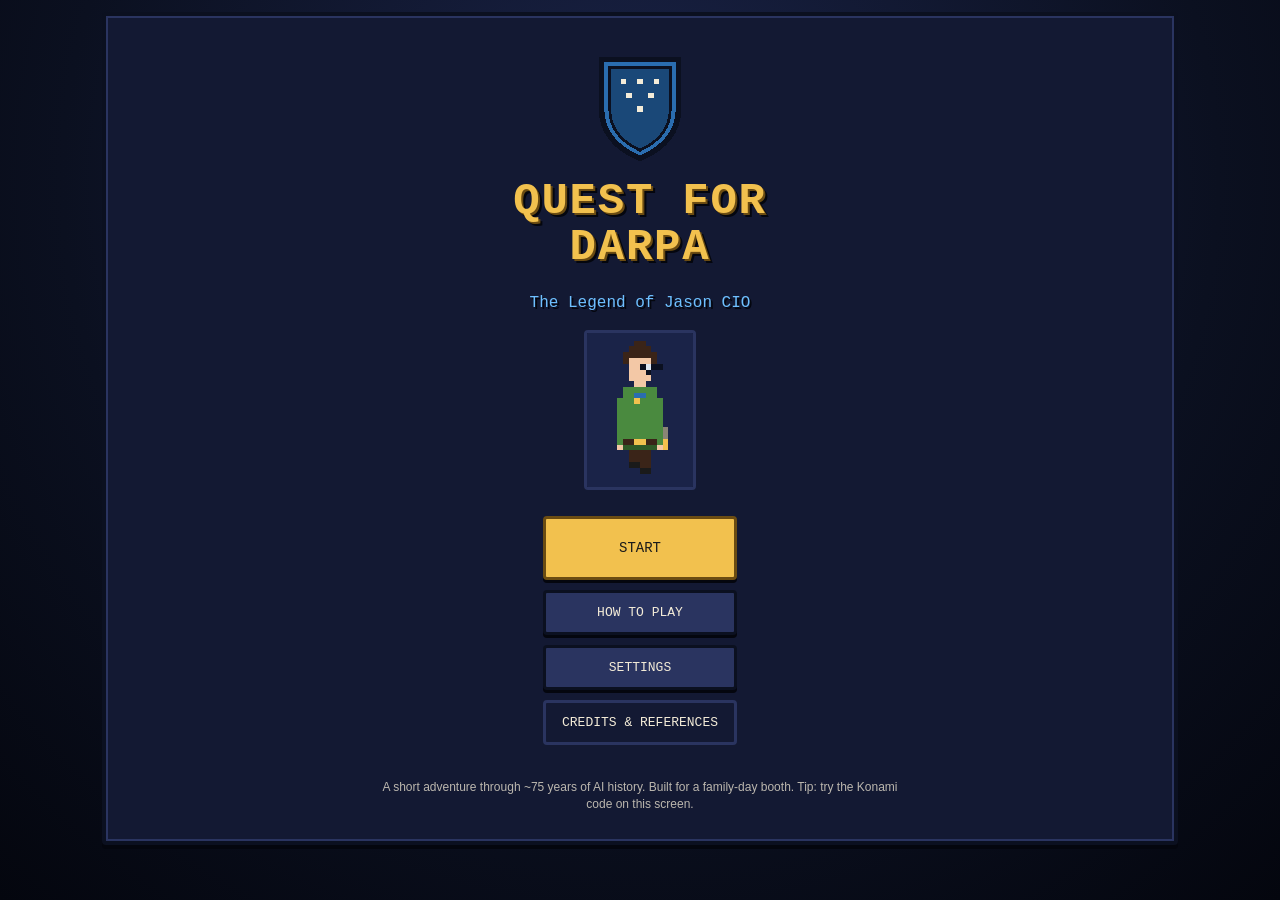
<file: index.html>
<!doctype html>
<!--
  ============================================================================
  Quest for DARPA: The Legend of Jason CIO
  Version: 1.0.0
  License: MIT
  Build date: 2026-04-28
  ----------------------------------------------------------------------------
  A single-file, self-contained retro top-down web game built for a family-day
  event. Six short stages walk players through ~75 years of AI history (Turing
  -> ELIZA -> AI Winter -> Deep Blue -> DARPA Grand Challenge -> Transformers),
  scaled to three age tiers (Sprout 5-7 / Cadet 8-10 / Operative 11-14), with
  seven hidden Easter eggs, a walkable ARPANET hub featuring Heilmeier's
  Catechism and DARPA office banners, a 5-minute timer (toggle), and a fully
  sourced References screen. No external assets except one optional Google
  Font (Press Start 2P). No tracking, no cookies, no localStorage, no PII.
  ============================================================================
-->
<html lang="en">
<head>
  <meta charset="utf-8" />
  <meta name="viewport" content="width=device-width, initial-scale=1, viewport-fit=cover" />
  <meta name="theme-color" content="#0b1020" />
  <title>Quest for DARPA — The Legend of Jason CIO</title>
  <!--
    Fully offline: no external fonts, scripts, or images are loaded.
    The CSS uses a system-monospace fallback stack so the retro look is
    preserved even with zero network access.
  -->
  <style>
    /* ----------------------------------------------------------------------
       16-color palette (NES/SNES homage). Editable in one place.
       ------------------------------------------------------------------- */
    :root{
      --c-ink:        #0b1020;
      --c-paper:      #f4ecd8;
      --c-grass:      #4a8a3f;
      --c-grass-dk:   #2f5a28;
      --c-grass-lt:   #7ab564;
      --c-stone:      #8a8576;
      --c-stone-dk:   #5e5a4f;
      --c-wood:       #8a5a2b;
      --c-gold:       #f2c14e;
      --c-sky:        #6ec0ff;
      --c-sky-dk:     #2a6db0;
      --c-lab:        #1d2b46;
      --c-lab-lt:     #2e4a76;
      --c-snow:       #e6f0fb;
      --c-magenta:    #c64dc6;
      --c-warn:       #ff9a3c;

      --hud-bg:       #1a1f33;
      --hud-fg:       #f4ecd8;
      --accent:       #f2c14e;
      --danger:       #ff6464;
      --ok:           #6ec0ff;
      --focus:        #ffe066;

      /* Fully offline: system-monospace stack only. No web fonts. */
      --ui-pixel: ui-monospace, "Cascadia Mono", "SFMono-Regular",
                  Menlo, Consolas, "Courier New", monospace;
      --ui-body:  -apple-system, BlinkMacSystemFont, "Segoe UI", Roboto,
                  "Helvetica Neue", Arial, sans-serif;
    }

    /* Reset-ish */
    *,*::before,*::after{ box-sizing:border-box; }
    html,body{ margin:0; padding:0; height:100%; }
    body{
      font-family: var(--ui-body);
      font-size: 16px;
      line-height: 1.45;
      color: var(--hud-fg);
      background:
        radial-gradient(circle at 50% 20%, #1a2348 0%, #0b1020 60%, #04060e 100%);
      min-height: 100vh;
      overscroll-behavior: none;
      -webkit-tap-highlight-color: transparent;
      touch-action: manipulation;
    }
    button{ font-family: inherit; font-size: inherit; cursor: pointer; }
    button:focus-visible, [tabindex]:focus-visible, input:focus-visible,
    select:focus-visible, a:focus-visible{
      outline: 3px solid var(--focus);
      outline-offset: 2px;
    }

    /* App scaffold */
    #app{
      max-width: 1100px;
      margin: 0 auto;
      padding: 12px;
      min-height: 100vh;
      display: flex;
      flex-direction: column;
      gap: 10px;
    }

    /* Pixel chrome panels */
    .panel{
      background: #131933;
      border: 4px solid #0b1020;
      box-shadow:
        inset 0 0 0 2px #2a3460,
        inset 0 0 0 4px #131933,
        0 4px 0 #04060e;
      border-radius: 4px;
      padding: 16px;
    }
    .panel--paper{
      background: var(--c-paper);
      color: #1a1a1a;
      border-color: #4a3a1d;
      box-shadow:
        inset 0 0 0 2px #b89c63,
        inset 0 0 0 4px var(--c-paper),
        0 4px 0 #04060e;
    }

    h1, h2, h3, .pixel{
      font-family: var(--ui-pixel);
      letter-spacing: 0.04em;
      line-height: 1.3;
    }
    h1{ font-size: clamp(18px, 4vw, 28px); margin: 0 0 8px; }
    h2{ font-size: clamp(14px, 2.6vw, 18px); margin: 0 0 8px; }
    h3{ font-size: 13px; margin: 0 0 6px; }

    .row{ display: flex; gap: 10px; flex-wrap: wrap; align-items: center; }
    .grow{ flex: 1 1 auto; }
    .center{ text-align: center; }
    .dim{ opacity: .75; }
    .small{ font-size: 13px; }
    .tiny{ font-size: 12px; }
    .nowrap{ white-space: nowrap; }

    /* Buttons */
    .btn{
      display: inline-flex; align-items: center; justify-content: center;
      gap: 8px;
      background: #2a3460;
      color: var(--hud-fg);
      border: 3px solid #0b1020;
      border-radius: 4px;
      padding: 12px 16px;
      font-family: var(--ui-pixel);
      font-size: 13px;
      box-shadow: 0 3px 0 #04060e;
      transition: transform .04s ease, box-shadow .04s ease, background .15s;
      min-height: 44px;
      text-decoration: none;
    }
    .btn:hover{ background: #354387; }
    .btn:active{ transform: translateY(2px); box-shadow: 0 1px 0 #04060e; }
    .btn--primary{ background: var(--accent); color: #1a1a1a; border-color: #6b4c12; }
    .btn--primary:hover{ background: #ffd87a; }
    .btn--ghost{ background: transparent; box-shadow: none; border-color: #2a3460; }
    .btn--ghost:hover{ background: #1a2348; }
    .btn--big{ font-size: 14px; padding: 18px 22px; min-height: 64px; }

    /* Screens (only one shown at a time) */
    .screen{ display: none; }
    .screen.is-active{ display: block; }

    /* ----- Title screen ----- */
    .title-art{
      display: grid;
      place-items: center;
      gap: 14px;
      padding: 22px 12px 12px;
    }
    .title-logo{
      font-family: var(--ui-pixel);
      font-size: clamp(22px, 6vw, 44px);
      color: var(--accent);
      text-shadow:
        2px 2px 0 #6b4c12,
        4px 4px 0 #04060e;
      letter-spacing: .04em;
      text-align: center;
      line-height: 1.05;
    }
    .title-sub{
      font-family: var(--ui-pixel);
      font-size: clamp(11px, 2.4vw, 16px);
      color: var(--c-sky);
      text-shadow: 2px 2px 0 #04060e;
    }
    .title-actions{ display: grid; gap: 10px; max-width: 320px; margin: 12px auto; }
    .shield-svg{ width: 88px; height: 110px; image-rendering: pixelated; }
    .hero-canvas{
      /* Tall enough to fit comically-tall Jason without clipping his head. */
      width: 112px; height: 160px; image-rendering: pixelated;
      background: #0b1020; border: 3px solid #2a3460; border-radius: 4px;
    }

    /* Avatar picker (Jason CIO vs Janee CISO) */
    .avatar-row{
      display: grid;
      grid-template-columns: 1fr 1fr;
      gap: 10px;
      max-width: 460px;
    }
    .avatar-card{
      background: #1a2348;
      border: 3px solid #0b1020;
      border-radius: 8px;
      padding: 14px 12px;
      text-align: center;
      box-shadow: 0 4px 0 #04060e;
      cursor: pointer;
      color: var(--hud-fg);
      font-family: inherit;
      display: grid;
      gap: 4px;
      transition: transform .08s, background .15s;
      min-height: 110px;
    }
    .avatar-card:hover{ background: #2a3460; }
    .avatar-card[aria-pressed="true"]{
      background: #4a3a86;
      border-color: var(--accent);
      box-shadow: 0 0 0 3px var(--accent), 0 4px 0 #04060e;
    }
    .avatar-card .avatar-icon{ font-size: 32px; line-height: 1; }
    .avatar-card .avatar-name{ font-family: var(--ui-pixel); font-size: 12px; color: var(--accent); }
    .avatar-card .avatar-tag{ font-size: 11px; opacity: 0.75; }

    /* Tier cards */
    .tier-grid{
      display: grid;
      grid-template-columns: repeat(auto-fit, minmax(220px, 1fr));
      gap: 12px;
      margin: 14px 0;
    }
    .tier-card{
      background: #1a2348;
      border: 3px solid #0b1020;
      border-radius: 6px;
      padding: 16px;
      text-align: left;
      box-shadow: 0 4px 0 #04060e;
      cursor: pointer;
      color: var(--hud-fg);
      font-family: inherit;
      font-size: 14px;
      min-height: 120px;
      transition: transform .05s ease, background .15s;
    }
    .tier-card:hover{ background: #2a3460; }
    .tier-card[aria-pressed="true"]{ background: #4a3a86; border-color: var(--accent); }
    .tier-card[data-tier="pm"]{
      background: #2a1c08;
      border-color: #5a4216;
    }
    .tier-card[data-tier="pm"]:hover{ background: #3a2810; }
    .tier-card[data-tier="pm"][aria-pressed="true"]{
      background: #6a4a14; border-color: #fbbf24;
      box-shadow: 0 4px 0 #04060e, 0 0 18px rgba(251,191,36,0.45);
    }
    .tier-card[data-tier="pm"] .tier-name{ color: #fbbf24; }
    .tier-card .tier-name{
      font-family: var(--ui-pixel); color: var(--accent); font-size: 14px; margin-bottom: 6px;
    }

    /* Setup form */
    .field{ display: grid; gap: 6px; margin: 10px 0; }
    .field label{ font-size: 13px; opacity: .85; }
    .field input[type="text"]{
      font-family: var(--ui-body); font-size: 16px;
      padding: 12px;
      background: #f4ecd8; color: #1a1a1a;
      border: 3px solid #0b1020; border-radius: 4px;
      width: 100%; max-width: 340px;
    }
    .swatch-row{ display: flex; gap: 10px; flex-wrap: wrap; }
    .swatch{
      width: 56px; height: 56px;
      border: 3px solid #0b1020; border-radius: 4px;
      background: var(--c-grass);
      cursor: pointer;
    }
    .swatch[aria-pressed="true"]{ outline: 3px solid var(--accent); outline-offset: 2px; }
    .swatch.s-green{ background: var(--c-grass); }
    .swatch.s-blue{  background: var(--sky-dk, #2a6db0); }
    .swatch.s-red{   background: #b8412c; }
    .swatch.s-gold{  background: var(--accent); }

    /* HUD */
    #hud{
      display: grid;
      grid-template-columns: auto 1fr auto;
      gap: 10px;
      align-items: center;
      background: var(--hud-bg);
      border: 3px solid #0b1020;
      border-radius: 6px;
      padding: 8px 10px;
      box-shadow: 0 3px 0 #04060e;
      font-family: var(--ui-pixel);
      font-size: 11px;
    }
    #hud .col{ display: flex; gap: 8px; align-items: center; flex-wrap: wrap; }
    #hud .pill{
      background: #0b1020;
      border: 2px solid #2a3460;
      padding: 6px 8px;
      border-radius: 4px;
      display: inline-flex;
      align-items: center;
      gap: 6px;
    }
    #hud .pill.warn{ border-color: var(--c-warn); color: var(--c-warn); }
    #hud .pill.danger{ border-color: var(--danger); color: var(--danger); }
    #hud .neurons{ color: var(--c-sky); letter-spacing: 2px; }
    #hud .inventory{
      display: inline-flex; gap: 4px;
    }
    #hud .slot{
      width: 26px; height: 26px;
      background: #0b1020;
      border: 2px solid #2a3460;
      border-radius: 3px;
      display: grid; place-items: center;
      font-size: 14px;
      color: var(--accent);
    }
    #hud .slot.empty{ color: #2a3460; }
    .badge-tier{
      background: var(--accent); color: #1a1a1a;
      padding: 3px 6px; border-radius: 3px; font-size: 10px;
    }

    /* Game stage */
    #stage-area{
      position: relative;
      background: #0b1020;
      border: 4px solid #0b1020;
      border-radius: 6px;
      box-shadow: inset 0 0 0 2px #2a3460, 0 4px 0 #04060e;
      overflow: hidden;
      aspect-ratio: 16 / 11;
      max-width: 960px;
      margin: 0 auto;
      width: 100%;
    }
    #stage-canvas{
      width: 100%; height: 100%;
      image-rendering: pixelated;
      display: block;
    }

    /* Scanlines / vignette overlay (CRT) */
    #stage-area.crt::after{
      content: "";
      position: absolute; inset: 0;
      pointer-events: none;
      background:
        repeating-linear-gradient(
          to bottom,
          rgba(0,0,0,0) 0,
          rgba(0,0,0,0) 2px,
          rgba(0,0,0,.18) 3px
        ),
        radial-gradient(ellipse at center, rgba(0,0,0,0) 60%, rgba(0,0,0,.45) 100%);
      mix-blend-mode: multiply;
    }
    @media (prefers-reduced-motion: reduce){
      #stage-area.crt::after{ display: none; }
    }

    /* Splash banner over canvas */
    .stage-splash{
      position: absolute; inset: 0;
      display: grid; place-items: center;
      background: rgba(11,16,32,.85);
      color: var(--accent);
      text-align: center;
      font-family: var(--ui-pixel);
      animation: splashIn .25s ease;
    }
    @keyframes splashIn{ from{ opacity: 0; } to{ opacity: 1; } }
    @media (prefers-reduced-motion: reduce){ .stage-splash{ animation: none; } }

    /* Bottom controls */
    #controls{
      display: grid;
      grid-template-columns: auto 1fr auto;
      gap: 8px;
      align-items: center;
    }
    #controls .group{
      display: flex; gap: 6px; flex-wrap: wrap;
    }
    .dpad{
      display: grid;
      grid-template-columns: repeat(3, 56px);
      grid-template-rows: repeat(3, 56px);
      gap: 4px;
      width: max-content;
      user-select: none;
    }
    .dpad button{
      width: 56px; height: 56px;
      background: #2a3460;
      border: 3px solid #0b1020;
      border-radius: 6px;
      color: var(--hud-fg);
      font-family: var(--ui-pixel);
      font-size: 18px;
    }
    .dpad button:active{ background: #4a3a86; }
    .dpad .blank{ visibility: hidden; }
    .dpad .a{
      background: var(--accent); color: #1a1a1a;
      border-color: #6b4c12; font-size: 14px;
    }
    @media (hover: hover) and (pointer: fine){
      .dpad{ display: none; }
    }

    /* Modals */
    .modal{
      position: fixed; inset: 0;
      background: rgba(4,6,14,.85);
      display: grid; place-items: center;
      z-index: 50;
      padding: 12px;
    }
    .modal[hidden]{ display: none !important; }
    .modal-card{
      background: #f4ecd8;
      color: #1a1a1a;
      border: 4px solid #0b1020;
      border-radius: 6px;
      padding: 18px 20px;
      max-width: 640px;
      width: 100%;
      max-height: 86vh;
      overflow: auto;
      box-shadow:
        inset 0 0 0 2px #b89c63,
        inset 0 0 0 4px #f4ecd8,
        0 6px 0 #04060e;
    }
    .modal-card h2, .modal-card h3{ color: #1a1a1a; }
    .modal-card .actions{ margin-top: 14px; display: flex; gap: 8px; flex-wrap: wrap; }
    .modal-card .actions .btn{ background: #2a3460; color: var(--hud-fg); }
    .modal-card .actions .btn--primary{ background: var(--accent); color: #1a1a1a; }
    .modal-card .actions .btn--ghost{ background: transparent; color: #1a1a1a; border-color: #1a1a1a; }

    /* Puzzle widgets */
    .pz-feedback{
      min-height: 22px;
      font-weight: 600;
      margin-top: 8px;
    }
    .pz-feedback.ok{ color: #1a6f3a; }
    .pz-feedback.no{ color: #8a2a1d; }

    .pair-grid{
      display: grid;
      grid-template-columns: 1fr 1fr;
      gap: 8px;
      margin-top: 10px;
    }
    .pair-grid .col-head{
      font-family: var(--ui-pixel); font-size: 11px; padding: 4px 0;
    }
    .pair-card{
      background: #fff7e0;
      border: 3px solid #1a1a1a;
      border-radius: 6px;
      padding: 10px;
      font-size: 14px;
      cursor: pointer;
      text-align: left;
      width: 100%;
      color: #1a1a1a;
      font-family: inherit;
    }
    .pair-card[aria-pressed="true"]{ background: var(--accent); }
    .pair-card.matched{ background: #c8eac6; border-color: #1a6f3a; cursor: default; }
    .pair-card.matched::before{ content: "✓ "; color: #1a6f3a; font-weight: 700; }

    .seq-buttons{
      display: grid; grid-template-columns: repeat(2, 1fr); gap: 8px; margin-top: 10px;
    }
    .seq-btn{
      padding: 22px;
      font-size: 22px;
      border: 3px solid #1a1a1a;
      border-radius: 6px;
      background: #fff;
      cursor: pointer;
      font-family: inherit;
      color: #1a1a1a;
    }
    .seq-btn[data-color="A"]{ background: #6ec0ff; }
    .seq-btn[data-color="B"]{ background: #f2c14e; }
    .seq-btn[data-color="C"]{ background: #c64dc6; }
    .seq-btn[data-color="D"]{ background: #7ab564; }
    .seq-btn.flash{ filter: brightness(1.4); outline: 4px solid #1a1a1a; }

    .scramble-input, .pz-input{
      font-family: var(--ui-pixel);
      letter-spacing: 4px;
      font-size: 18px;
      padding: 10px;
      width: 100%;
      max-width: 280px;
      text-transform: uppercase;
      border: 3px solid #1a1a1a;
      border-radius: 4px;
      background: #fff;
      color: #1a1a1a;
    }
    .pz-input{ letter-spacing: normal; text-transform: none; }

    .maze-grid{
      display: grid;
      gap: 2px;
      background: #1a1a1a;
      padding: 2px;
      border: 3px solid #1a1a1a;
      width: max-content;
      margin: 10px auto;
    }
    .maze-cell{
      width: 36px; height: 36px;
      background: #fff7e0;
      display: grid; place-items: center;
      font-size: 16px;
    }
    .maze-cell.wall{ background: #1a1a1a; }
    .maze-cell.start{ background: #c8eac6; }
    .maze-cell.end{ background: var(--accent); }
    .maze-cell.you{ background: var(--c-sky); }

    .image-grid{
      display: grid; grid-template-columns: repeat(3, 1fr); gap: 8px; margin-top: 10px;
    }
    .image-tile{
      aspect-ratio: 1;
      background: #fff7e0;
      border: 3px solid #1a1a1a;
      border-radius: 6px;
      cursor: pointer;
      display: grid; place-items: center;
      font-size: 28px;
      color: #1a1a1a;
    }
    .image-tile[aria-pressed="true"]{ background: var(--accent); }

    .logic-grid{
      display: grid; grid-template-columns: 1fr auto; gap: 8px; align-items: center;
      margin-top: 10px;
    }
    .logic-grid select{
      font-family: inherit; font-size: 16px;
      padding: 8px;
      border: 3px solid #1a1a1a; border-radius: 4px;
      background: #fff; color: #1a1a1a;
    }

    .pattern-row{
      display: flex; gap: 8px; align-items: center; margin-top: 10px; flex-wrap: wrap;
    }
    .pattern-cell{
      width: 48px; height: 48px;
      background: #fff7e0;
      border: 3px solid #1a1a1a;
      border-radius: 4px;
      display: grid; place-items: center;
      font-size: 22px;
      color: #1a1a1a;
    }
    .pattern-cell.q{ background: var(--accent); color: #1a1a1a; }
    .pattern-options{
      display: flex; gap: 8px; margin-top: 10px; flex-wrap: wrap;
    }

    /* Item-get */
    .item-get{
      position: absolute; inset: 0;
      display: grid; place-items: center;
      background: rgba(11,16,32,.9);
      color: var(--accent);
      text-align: center;
      padding: 16px;
    }
    .item-get .big{
      font-family: var(--ui-pixel); font-size: 14px;
      margin-bottom: 8px;
    }
    .item-get .glyph{
      font-size: 56px; margin-bottom: 8px;
    }

    /* References */
    .refs-body{
      background: var(--c-paper);
      color: #1a1a1a;
      padding: 18px 22px;
      border: 4px solid #0b1020;
      border-radius: 6px;
      max-height: 70vh; overflow: auto;
      box-shadow:
        inset 0 0 0 2px #b89c63,
        inset 0 0 0 4px var(--c-paper);
    }
    .refs-body h3{ margin-top: 14px; color: #1a1a1a; }
    .refs-body ul{ margin: 4px 0 0; padding-left: 18px; }
    .refs-body li{ margin: 4px 0; font-size: 14px; }

    /* Final certificate */
    .cert{
      background: var(--c-paper);
      color: #1a1a1a;
      border: 4px double #6b4c12;
      padding: 22px;
      text-align: center;
      border-radius: 6px;
    }
    .cert h2{ color: #6b4c12; }
    .cert .name{
      font-family: var(--ui-pixel); font-size: 18px; margin: 10px 0;
      color: #1a1a1a;
    }
    .badge-grid{
      display: grid; grid-template-columns: repeat(auto-fit, minmax(120px, 1fr));
      gap: 8px; margin: 12px 0;
    }
    .badge{
      background: #fff7e0;
      border: 3px solid #6b4c12;
      border-radius: 6px;
      padding: 10px;
      font-size: 12px;
      text-align: center;
    }
    .badge.dim{ opacity: .35; }
    .badge .glyph{ font-size: 28px; display: block; }

    /* Heilmeier scroll */
    .scroll{
      background: var(--c-paper);
      color: #1a1a1a;
      padding: 12px 16px;
      border-radius: 6px;
      border: 4px solid #6b4c12;
    }
    .scroll ol{ margin: 6px 0 0 18px; padding: 0; }
    .scroll li{ margin: 4px 0; }

    /* Print styles for References */
    @media print{
      body{ background: #fff !important; color: #000; }
      #app .panel{ display: none; }
      .modal{ position: static !important; background: transparent !important; padding: 0; }
      .modal-card{ background: #fff !important; box-shadow: none !important; border: 1px solid #000 !important; max-height: none; }
      .refs-body{ background: #fff !important; box-shadow: none !important; border: none !important; max-height: none; }
      h1,h2,h3{ font-family: serif !important; }
      .btn, .actions{ display: none !important; }
    }

    /* Responsive */
    @media (max-width: 540px){
      #hud{ font-size: 10px; }
      .btn{ padding: 10px 12px; font-size: 12px; }
      .btn--big{ padding: 14px; font-size: 13px; }
      .pattern-cell{ width: 40px; height: 40px; font-size: 18px; }
      .maze-cell{ width: 28px; height: 28px; font-size: 14px; }
    }

    /* Keyboard key chips in the help modal */
    kbd{
      display: inline-block;
      padding: 2px 6px;
      margin: 0 2px;
      font-family: var(--ui-pixel);
      font-size: 12px;
      border: 2px solid #1a1a1a;
      border-bottom-width: 3px;
      border-radius: 4px;
      background: #fff;
      color: #1a1a1a;
      box-shadow: 0 1px 0 #1a1a1a;
    }

    /* Visually hidden (for a11y labels) */
    .sr-only{
      position: absolute !important;
      width: 1px; height: 1px;
      padding: 0; margin: -1px;
      overflow: hidden; clip: rect(0,0,0,0);
      white-space: nowrap; border: 0;
    }

    /* Codex finale animations */
    .codex-slot{
      display: inline-block;
      width: 1.1em;
      text-align: center;
      opacity: 0.18;
      transition: opacity .2s;
    }
    .codex-pop{
      opacity: 1 !important;
      animation: codexPop 0.55s cubic-bezier(.2,.9,.3,1.4) both;
    }
    @keyframes codexPop{
      0%   { transform: scale(0.4) rotate(-12deg); opacity: 0; }
      55%  { transform: scale(1.55) rotate(6deg);  opacity: 1; }
      100% { transform: scale(1)    rotate(0);     opacity: 1; }
    }
    .sparkle{
      position: absolute;
      font-size: 22px;
      pointer-events: none;
      animation: sparkleFly 1.5s ease forwards;
      filter: drop-shadow(0 0 4px var(--accent));
    }
    @keyframes sparkleFly{
      0%   { transform: translate(0,0)    scale(0.3); opacity: 0; }
      20%  {                                opacity: 1; }
      100% { transform: translate(0,-70px) scale(1.6); opacity: 0; }
    }
    @media (prefers-reduced-motion: reduce){
      .codex-pop{ animation: none; }
      .sparkle{ display: none; }
    }

    /* Final certificate celebration glow */
    .cert-celebrate{
      animation: certGlow 2.4s ease infinite alternate;
    }
    @keyframes certGlow{
      from { box-shadow: 0 0 0 0 rgba(242,193,78,0); }
      to   { box-shadow: 0 0 24px 6px rgba(242,193,78,0.6); }
    }
    @media (prefers-reduced-motion: reduce){
      .cert-celebrate{ animation: none; }
    }

    /* Web Speech sentence highlighting */
    .speak-sentence{ transition: background .15s; padding: 1px 0; border-radius: 3px; }
    .speak-active{ background: rgba(242,193,78,0.45); box-shadow: 0 0 0 3px rgba(242,193,78,0.45); }
    /* Narrate-toggle button while speech is in flight — distinct red/stop look */
    .speak-btn.is-speaking{
      background: rgba(248,81,73,0.16);
      border-color: #f85149;
      color: #fca5a5;
      animation: speakPulse 1.4s ease-in-out infinite;
    }
    @keyframes speakPulse{
      0%,100% { box-shadow: 0 0 0 0 rgba(248,81,73,0.45); }
      50%     { box-shadow: 0 0 0 6px rgba(248,81,73,0); }
    }

    /* Layered "Tell me more" toggle in dialogs */
    .dialog-main{ display: inline; }

    /* Larger touch targets on coarse pointers (R2: phones, tablets, kiosks) */
    @media (pointer: coarse){
      .btn{ min-height: 64px; padding: 18px 22px; font-size: 14px; }
      .btn--ghost{ min-height: 56px; }
      .pair-card, .image-tile, .seq-btn{ min-height: 64px; min-width: 64px; }
      .pattern-cell{ min-width: 56px; min-height: 56px; }
      .swatch{ width: 64px; height: 64px; }
      .dpad button{ width: 72px; height: 72px; font-size: 22px; }
      .tier-card{ min-height: 140px; }
    }

    /* Codex drag-to-assemble */
    #codex-slots{
      display: grid;
      grid-template-columns: repeat(6, 1fr);
      gap: 6px;
      margin: 14px 0;
    }
    .codex-slot-empty, .codex-slot-filled{
      aspect-ratio: 1;
      border: 3px dashed #6b4c12;
      border-radius: 6px;
      display: grid;
      place-items: center;
      background: #fff7e0;
      color: #1a1a1a;
      font-size: 12px;
      text-align: center;
      padding: 4px;
      transition: background .2s, transform .15s;
      position: relative;
    }
    .codex-slot-filled{
      border-style: solid;
      background: var(--accent);
      box-shadow: inset 0 0 12px rgba(255,255,255,0.5);
    }
    .codex-slot-filled .filled-glyph{ font-size: 28px; }
    .codex-slot-empty.dropzone-hot{ background: #ffe89a; transform: scale(1.05); }
    .codex-slot-empty.shake{ animation: codexShake .35s ease; }
    @keyframes codexShake{
      0%,100%{ transform: translateX(0); }
      25%{ transform: translateX(-6px); }
      50%{ transform: translateX(6px); }
      75%{ transform: translateX(-3px); }
    }
    .codex-slot-empty .slot-num{ font-family: var(--ui-pixel); font-size: 16px; color: #6b4c12; }
    .codex-slot-empty .slot-era{ font-size: 9px; color: #6b4c12; line-height: 1.1; margin-top: 4px; }
    .codex-slot-filled .slot-era{ font-size: 9px; color: #6b4c12; line-height: 1.1; margin-top: 2px; }

    #codex-bench{
      display: flex;
      gap: 8px;
      flex-wrap: wrap;
      justify-content: center;
      margin: 14px 0;
      min-height: 64px;
    }
    .codex-item{
      width: 56px; height: 56px;
      font-size: 28px;
      background: #fff;
      border: 3px solid #1a1a1a;
      border-radius: 8px;
      cursor: pointer;
      display: grid;
      place-items: center;
      transition: transform .1s, box-shadow .1s;
      color: #1a1a1a;
      font-family: inherit;
    }
    .codex-item:hover{ transform: translateY(-2px); }
    .codex-item.selected{
      box-shadow: 0 0 0 4px var(--accent), 0 0 18px rgba(242,193,78,0.6);
      transform: translateY(-3px);
    }
    .codex-feedback{ min-height: 22px; text-align: center; font-weight: 600; color: #6b4c12; }

    /* Multi-choice puzzle big buttons */
    .multichoice-grid{
      display: grid;
      gap: 10px;
      margin-top: 12px;
    }
    .multichoice-btn{
      display: flex; align-items: center; gap: 12px;
      padding: 14px 18px;
      background: #fff7e0;
      border: 3px solid #1a1a1a;
      border-radius: 8px;
      cursor: pointer;
      font-size: 16px;
      text-align: left;
      color: #1a1a1a;
      font-family: inherit;
      width: 100%;
      transition: background .15s, transform .08s;
      min-height: 64px;
    }
    .multichoice-btn:hover{ background: var(--accent); }
    .multichoice-btn:active{ transform: translateY(2px); }
    .multichoice-btn .glyph{ font-size: 26px; }
    .multichoice-btn.correct{ background: #c8eac6; border-color: #1a6f3a; }
    .multichoice-btn.wrong{ background: #f7c6c0; }

    /* Recap screen */
    #screen-recap .recap-q-card{
      background: var(--c-paper);
      color: #1a1a1a;
      border: 4px solid #6b4c12;
      border-radius: 6px;
      padding: 16px;
      margin: 14px 0;
    }
    #screen-recap .recap-prompt{
      font-size: 18px;
      margin-bottom: 12px;
      line-height: 1.4;
    }

    /* Bonk shake */
    .bonk{ animation: bonk .12s ease 1; }
    @keyframes bonk{
      0%{ transform: translate(0,0); }
      25%{ transform: translate(-3px,1px); }
      50%{ transform: translate(2px,-1px); }
      100%{ transform: translate(0,0); }
    }
    @media (prefers-reduced-motion: reduce){ .bonk{ animation: none; } }
  </style>
</head>
<body>
  <div id="app" role="application" aria-label="Quest for DARPA">

    <!-- ============================== TITLE ============================ -->
    <section id="screen-title" class="screen panel is-active" aria-labelledby="title-h">
      <div class="title-art">
        <svg class="shield-svg" viewBox="0 0 32 40" aria-label="Stylized DARPA homage shield"
             xmlns="http://www.w3.org/2000/svg" shape-rendering="crispEdges">
          <!-- Shield silhouette in classic blue with stars; original artwork, not the official seal. -->
          <path d="M2 2 H30 V20 Q30 32 16 38 Q2 32 2 20 Z" fill="#2a6db0" stroke="#0b1020" stroke-width="2"/>
          <path d="M5 5 H27 V20 Q27 30 16 35 Q5 30 5 20 Z" fill="#1a4878" stroke="#0b1020" stroke-width="1"/>
          <!-- Stars -->
          <g fill="#f4ecd8">
            <rect x="9" y="9"  width="2" height="2"/>
            <rect x="15" y="9" width="2" height="2"/>
            <rect x="21" y="9" width="2" height="2"/>
            <rect x="11" y="14" width="2" height="2"/>
            <rect x="19" y="14" width="2" height="2"/>
            <rect x="15" y="19" width="2" height="2"/>
          </g>
        </svg>
        <h1 id="title-h" class="title-logo">QUEST FOR<br/>DARPA</h1>
        <div class="title-sub">The Legend of Jason CIO</div>
        <canvas class="hero-canvas" id="title-hero" width="56" height="80" aria-hidden="true"></canvas>
        <div class="title-actions">
          <button class="btn btn--primary btn--big" id="btn-start">START</button>
          <button class="btn" id="btn-help-title">HOW TO PLAY</button>
          <button class="btn" id="btn-settings">SETTINGS</button>
          <button class="btn btn--ghost" id="btn-refs">CREDITS &amp; REFERENCES</button>
        </div>
        <p class="tiny dim center" style="max-width: 520px; margin: 8px auto 0;">
          A short adventure through ~75 years of AI history. Built for a family-day booth.
          Tip: try the Konami code on this screen.
        </p>
      </div>
    </section>

    <!-- ============================== TIER ============================= -->
    <section id="screen-tier" class="screen panel" aria-labelledby="tier-h">
      <h1 id="tier-h">Choose your Explorer rank</h1>
      <p class="small dim">Pick the tier closest to the player's age. Puzzles, words, and hints adjust to fit. A parent can flip on Family Co-op for always-on hints.</p>
      <div class="tier-grid" role="radiogroup" aria-label="Age tier">
        <button class="tier-card" role="radio" aria-pressed="false" data-tier="sprout">
          <div class="tier-name">SPROUT</div>
          <div class="small">Ages 5–7</div>
          <p class="small dim">Big buttons. Match-the-pair, color sequences, drag &amp; drop. Generous hints.</p>
        </button>
        <button class="tier-card" role="radio" aria-pressed="false" data-tier="cadet">
          <div class="tier-name">CADET</div>
          <div class="small">Ages 8–10</div>
          <p class="small dim">Word scrambles, memory patterns, image classification, small mazes.</p>
        </button>
        <button class="tier-card" role="radio" aria-pressed="false" data-tier="operative">
          <div class="tier-name">OPERATIVE</div>
          <div class="small">Ages 11–14</div>
          <p class="small dim">Caesar ciphers, logic grids, pathfinding, pattern completion.</p>
        </button>
        <button class="tier-card" role="radio" aria-pressed="false" data-tier="pm">
          <div class="tier-name">🎖 DARPA PM</div>
          <div class="small">Adult / Expert</div>
          <p class="small dim">Same puzzles as Operative, but every brief cites primary sources, papers, and DARPA programs by name. For program managers, scientists, and curious grown-ups.</p>
        </button>
      </div>
      <div class="row">
        <label class="row" style="gap:6px;">
          <input type="checkbox" id="opt-coop" />
          <span>Family Co-op (always-on hints)</span>
        </label>
        <span class="grow"></span>
        <button class="btn btn--ghost" id="tier-back">← Back</button>
        <button class="btn btn--primary" id="tier-next" disabled>Next →</button>
      </div>
    </section>

    <!-- ============================== HERO ============================= -->
    <section id="screen-hero" class="screen panel" aria-labelledby="hero-h">
      <h1 id="hero-h">It's dangerous to go alone — take this.</h1>
      <div class="row" style="align-items:flex-start; gap: 18px; flex-wrap: wrap;">
        <canvas id="hero-preview" class="hero-canvas" width="56" height="80" aria-label="Hero preview"></canvas>
        <div class="grow">
          <p class="small" id="hero-blurb">Your hero hands you the <strong>stylus-sword</strong>. They're ready when you are.</p>
          <div class="field">
            <label>Pick your hero:</label>
            <div class="avatar-row" role="radiogroup" aria-label="Hero avatar">
              <button class="avatar-card" role="radio" aria-pressed="true"  data-avatar="jason" type="button">
                <span class="avatar-icon">🤓</span>
                <span class="avatar-name">Jason CIO</span>
                <span class="avatar-tag">tall + glasses</span>
              </button>
              <button class="avatar-card" role="radio" aria-pressed="false" data-avatar="janee" type="button">
                <span class="avatar-icon">👩‍💻</span>
                <span class="avatar-name">Janee CISO</span>
                <span class="avatar-tag">long hair</span>
              </button>
            </div>
          </div>
          <div class="field">
            <label for="hero-name">Your first name (1–12 letters, just for the run):</label>
            <input id="hero-name" type="text" maxlength="12" autocomplete="off" autocapitalize="words" placeholder="Explorer" />
          </div>
          <div class="field">
            <label>Tunic color:</label>
            <div class="swatch-row" role="radiogroup" aria-label="Tunic color">
              <button class="swatch s-green" role="radio" aria-pressed="true"  data-tunic="green" aria-label="Green tunic"></button>
              <button class="swatch s-blue"  role="radio" aria-pressed="false" data-tunic="blue"  aria-label="Blue tunic"
                      style="background: var(--c-sky-dk);"></button>
              <button class="swatch s-red"   role="radio" aria-pressed="false" data-tunic="red"   aria-label="Red tunic"></button>
              <button class="swatch s-gold"  role="radio" aria-pressed="false" data-tunic="gold"  aria-label="DARPA HARD gold tunic (locked)"
                      id="swatch-gold" hidden></button>
            </div>
            <p class="tiny dim" id="gold-hint" hidden>You unlocked the DARPA HARD tunic on the title screen. Nice.</p>
          </div>
        </div>
      </div>
      <div class="row" style="margin-top: 14px;">
        <button class="btn btn--ghost" id="hero-back">← Back</button>
        <span class="grow"></span>
        <button class="btn btn--primary" id="hero-next">Next →</button>
      </div>
    </section>

    <!-- ============================== TIMER ============================ -->
    <section id="screen-timer" class="screen panel" aria-labelledby="timer-h">
      <h1 id="timer-h">5-minute timer?</h1>
      <p class="small dim">Family-day booths run on a clock. We recommend leaving the timer on — but the game stays friendly either way. When time runs out you can keep playing untimed.</p>
      <label class="row" style="gap: 8px;">
        <input id="opt-timer" type="checkbox" checked />
        <span>Play with a 5-minute timer (recommended for the booth)</span>
      </label>
      <div class="row" style="margin-top: 14px;">
        <button class="btn btn--ghost" id="timer-back">← Back</button>
        <span class="grow"></span>
        <button class="btn btn--primary" id="timer-go">Begin Quest →</button>
      </div>
    </section>

    <!-- ============================== GAME ============================= -->
    <section id="screen-game" class="screen" aria-label="Game stage">
      <header id="hud" role="status">
        <div class="col">
          <span class="pill" id="hud-name">JASON</span>
          <span class="pill"><span class="badge-tier" id="hud-tier">CADET</span></span>
        </div>
        <div class="col" style="justify-content:center;">
          <span class="pill neurons" id="hud-neurons" aria-label="Neurons">◆ ◆ ◆</span>
          <span class="pill" id="hud-score">⭐ 0</span>
          <span class="pill" id="hud-stage">1/6</span>
          <span class="pill inventory" id="hud-inv" aria-label="Inventory">
            <span class="slot">⚔</span>
            <span class="slot empty">·</span>
            <span class="slot empty">·</span>
            <span class="slot empty">·</span>
            <span class="slot empty">·</span>
            <span class="slot empty">·</span>
            <span class="slot empty">·</span>
          </span>
        </div>
        <div class="col" style="justify-content:flex-end;">
          <span class="pill" id="hud-timer" hidden>5:00</span>
          <button class="btn btn--ghost" id="btn-mute" style="padding:8px;min-height:auto;">🔇</button>
        </div>
      </header>

      <div id="stage-area" role="img" aria-label="Game world">
        <canvas id="stage-canvas" width="320" height="220"></canvas>
      </div>

      <div id="controls" style="margin-top: 8px;">
        <div class="dpad" role="group" aria-label="Movement pad">
          <span class="blank"></span>
          <button data-key="ArrowUp" aria-label="Up">▲</button>
          <span class="blank"></span>
          <button data-key="ArrowLeft" aria-label="Left">◀</button>
          <button class="a" data-key="Enter" aria-label="Action">A</button>
          <button data-key="ArrowRight" aria-label="Right">▶</button>
          <span class="blank"></span>
          <button data-key="ArrowDown" aria-label="Down">▼</button>
          <span class="blank"></span>
        </div>
        <div class="group" style="justify-content:center;">
          <button class="btn" id="btn-pause">⏸ Pause</button>
          <button class="btn" id="btn-map">🗺 Map</button>
          <button class="btn" id="btn-help">❓ Help</button>
          <button class="btn btn--ghost" id="btn-game-refs">📜 Refs</button>
          <button class="btn btn--ghost" id="btn-quit">⏻ Quit</button>
        </div>
        <div class="group" style="justify-content:flex-end;">
          <select id="debug-jump" hidden></select>
        </div>
      </div>
    </section>

    <!-- ============================== RECAP =========================== -->
    <section id="screen-recap" class="screen panel" aria-labelledby="recap-h">
      <h1 id="recap-h">Booster Round!</h1>
      <p class="small dim">Three quick questions about what you just played. Wrong answers don't hurt — they teach!</p>
      <p class="small" id="recap-progress" style="margin-top: 6px;">Question 1 of 3</p>
      <div class="recap-q-card">
        <p class="recap-prompt" id="recap-prompt">—</p>
        <div id="recap-options"></div>
      </div>
      <div id="recap-feedback" class="pz-feedback" aria-live="polite"></div>
      <div class="row" style="justify-content: center; gap: 10px;">
        <button class="btn btn--ghost" id="recap-skip">Skip booster round</button>
      </div>
    </section>

    <!-- ============================== FINAL ============================ -->
    <section id="screen-final" class="screen panel" aria-labelledby="final-h">
      <h1 id="final-h">Quest complete, Explorer!</h1>
      <div class="cert">
        <h2>DARPA EXPLORER CERTIFICATE</h2>
        <div class="name" id="cert-name">—</div>
        <p>has journeyed through ~75 years of AI history with <span id="cert-avatar">Jason CIO</span>,
           from Turing's 1950 question to today's transformer-powered agents,
           and ignited the <strong>Codex of Sparks</strong>.</p>
        <div class="row" style="justify-content: center; gap: 18px; margin: 8px 0 12px;">
          <span class="pill">⭐ <span id="cert-score">0</span> points</span>
          <span class="pill">🏅 <span id="cert-badges">0</span>/6 stage badges</span>
          <span class="pill">🔎 <span id="cert-eggs">0</span>/8 hidden secrets</span>
        </div>
        <div class="badge-grid" id="cert-badge-grid"></div>
        <p class="tiny dim">~75 years in 5 minutes. DARPA-funded research helped seed the internet,
           autonomous vehicles, GPS, voice recognition, and modern AI.</p>
      </div>
      <div class="row" style="margin-top: 12px; justify-content: center;">
        <button class="btn btn--primary" id="final-again">Play Again</button>
        <button class="btn" id="final-tier">Try a Different Age</button>
        <button class="btn btn--ghost" id="final-refs">References</button>
        <button class="btn btn--ghost" id="final-print" onclick="window.print()">Print</button>
      </div>
    </section>

  </div>

  <!-- ============================== MODALS ============================== -->

  <!-- Settings -->
  <div class="modal" id="modal-settings" hidden role="dialog" aria-modal="true" aria-labelledby="settings-h">
    <div class="modal-card">
      <h2 id="settings-h">Settings</h2>
      <label class="row" style="gap:6px;">
        <input type="checkbox" id="set-sound" />
        <span>Sound effects</span>
      </label>
      <label class="row" style="gap:6px;">
        <input type="checkbox" id="set-scan" />
        <span>CRT scanlines &amp; vignette</span>
      </label>
      <label class="row" style="gap:6px;">
        <input type="checkbox" id="set-reduced" />
        <span>Reduced motion (mirrors system setting)</span>
      </label>
      <p class="tiny dim">No data is saved between sessions. Refresh the page to start fresh.</p>
      <div class="actions">
        <button class="btn btn--primary" data-close="modal-settings">Done</button>
      </div>
    </div>
  </div>

  <!-- References -->
  <div class="modal" id="modal-refs" hidden role="dialog" aria-modal="true" aria-labelledby="refs-h">
    <div class="modal-card" style="max-width: 760px;">
      <h2 id="refs-h">References &amp; sources</h2>
      <p class="small dim">Sources verified by the developer (Carlos Embury, Tetrabolt LLC) — please double-check before citing in school work.</p>
      <div class="refs-body" id="refs-content"></div>
      <div class="actions">
        <button class="btn" onclick="window.print()">🖨 Print</button>
        <button class="btn btn--primary" data-close="modal-refs">Close</button>
      </div>
    </div>
  </div>

  <!-- Dialog (in-game NPC / sign reader) -->
  <div class="modal" id="modal-dialog" hidden role="dialog" aria-modal="true" aria-labelledby="dialog-h">
    <div class="modal-card">
      <h3 id="dialog-h">—</h3>
      <div id="dialog-body" class="small"></div>
      <div class="actions">
        <button class="btn btn--primary" data-close="modal-dialog">OK</button>
      </div>
    </div>
  </div>

  <!-- Map / ARPANET overworld -->
  <div class="modal" id="modal-map" hidden role="dialog" aria-modal="true" aria-labelledby="map-h">
    <div class="modal-card">
      <h2 id="map-h">ARPANET Map — your quest</h2>
      <p class="small dim">Six stages, one per AI era. Walk to the glowing portal in the hub to enter.</p>
      <div id="map-body"></div>
      <div class="actions">
        <button class="btn btn--primary" data-close="modal-map">Close</button>
      </div>
    </div>
  </div>

  <!-- Pause -->
  <div class="modal" id="modal-pause" hidden role="dialog" aria-modal="true" aria-labelledby="pause-h">
    <div class="modal-card center">
      <h2 id="pause-h">Take a breath, Explorer.</h2>
      <p class="small dim">The clock is paused.</p>
      <div class="actions" style="justify-content:center;">
        <button class="btn btn--primary" data-close="modal-pause">Resume</button>
        <button class="btn" id="pause-refs">References</button>
        <button class="btn btn--ghost" id="pause-quit">Quit to title</button>
      </div>
    </div>
  </div>

  <!-- Puzzle -->
  <div class="modal" id="modal-puzzle" hidden role="dialog" aria-modal="true" aria-labelledby="pz-h">
    <div class="modal-card">
      <h3 id="pz-h">Puzzle</h3>
      <p class="small" id="pz-prompt">—</p>
      <div id="pz-body"></div>
      <div class="pz-feedback" id="pz-feedback" aria-live="polite"></div>
      <div class="actions">
        <button class="btn" id="pz-hint">💡 Hint</button>
        <button class="btn" id="pz-skip" hidden>↪ Skip</button>
        <button class="btn btn--primary" id="pz-submit" hidden>Submit</button>
        <button class="btn btn--ghost" id="pz-close">Close</button>
      </div>
    </div>
  </div>

  <!-- Item Get -->
  <div class="modal" id="modal-itemget" hidden role="dialog" aria-modal="true" aria-labelledby="ig-h">
    <div class="modal-card center">
      <div class="glyph" id="ig-glyph" style="font-size: 56px;">⚔</div>
      <h3 id="ig-h">You got the —!</h3>
      <p class="small" id="ig-desc">—</p>
      <div class="actions" style="justify-content: center;">
        <button class="btn btn--primary" data-close="modal-itemget">Onward!</button>
      </div>
    </div>
  </div>

  <!-- Time's up -->
  <div class="modal" id="modal-timeup" hidden role="dialog" aria-modal="true" aria-labelledby="tu-h">
    <div class="modal-card center">
      <h2 id="tu-h">Time's up, great job!</h2>
      <p class="small" id="tu-msg">—</p>
      <div class="actions" style="justify-content: center;">
        <button class="btn btn--primary" id="tu-untimed">Keep playing untimed</button>
        <button class="btn" id="tu-end">See my certificate</button>
      </div>
    </div>
  </div>

  <!-- Help / Key legend -->
  <div class="modal" id="modal-help" hidden role="dialog" aria-modal="true" aria-labelledby="help-h">
    <div class="modal-card">
      <h2 id="help-h">How to play</h2>
      <p class="small"><strong>🎯 Goal.</strong> Walk to each glowing portal (1–6), solve the puzzle inside, and pick up the artifact. Bring all 6 to the Codex pedestal in the middle of the hub to win.</p>
      <p class="small"><strong>🕹 Move.</strong> Arrow keys or <kbd>W</kbd> <kbd>A</kbd> <kbd>S</kbd> <kbd>D</kbd> on a keyboard. The on-screen D-pad on touch.</p>
      <p class="small"><strong>👉 Interact / continue.</strong> <kbd>Space</kbd> or <kbd>Enter</kbd> on a keyboard. The yellow <strong>A</strong> button on touch.</p>
      <p class="small"><strong>⏸ Pause.</strong> <kbd>Esc</kbd>, or the ⏸ Pause button. Esc also closes any open dialog.</p>
      <p class="small"><strong>🔇 Sound.</strong> Off by default. Tap the speaker icon in the HUD to toggle.</p>
      <p class="small"><strong>💡 Hint &amp; Skip.</strong> Inside any puzzle, tap Hint for a nudge. After 30 seconds you can also Skip — kids never get stuck.</p>
      <p class="small"><strong>❓ Where to look.</strong> Walk up to glowing portals, signs, robots, blackboards, vacuum tubes, and oddities — then press <kbd>Space</kbd>.</p>
      <div class="actions">
        <button class="btn btn--primary" data-close="modal-help">Got it</button>
      </div>
    </div>
  </div>

  <!-- Final Codex assembly: drag/tap each artifact onto its era slot. -->
  <div class="modal" id="modal-codex" hidden role="dialog" aria-modal="true" aria-labelledby="codex-h">
    <div class="modal-card" style="max-width: 720px;">
      <h2 id="codex-h">Place each artifact on its era</h2>
      <p id="codex-instructions" class="small dim center">Tap an artifact below, then tap the era it belongs to. Get all six in chronological order to ignite the Codex of Sparks!</p>
      <div id="codex-slots"></div>
      <p class="small center"><strong>↓ Your six artifacts ↓</strong></p>
      <div id="codex-bench"></div>
      <div id="codex-feedback" class="codex-feedback"></div>
      <div id="codex-text" class="small" style="min-height: 1em; margin-top: 10px; text-align: center;"></div>
      <div class="actions" style="justify-content: center; flex-wrap: wrap;">
        <button class="btn btn--ghost" id="codex-justshow" type="button">Just show me!</button>
        <button class="btn btn--primary" id="codex-go" type="button" disabled>View Certificate →</button>
      </div>
    </div>
  </div>

<script>
/* =============================================================================
   Q — single namespace. The entire game lives on this object.
   ========================================================================== */
"use strict";

const Q = (() => {

  /* ------- DEBUG flag (default false). Flip to expose stage-jump dropdown. -- */
  const DEBUG = false;

  /* ------- All user-facing strings in one place ---------------------------- */
  const STRINGS = {
    title: "QUEST FOR DARPA",
    subtitle: "The Legend of Jason CIO",
    welcome: (name, avatar) => `Welcome, ${name} — ${avatar === "janee" ? "Janee CISO" : "Jason CIO"} awaits.`,
    timeUp: name => `Great job, Explorer ${name || "Friend"}! You can keep going untimed if you like.`,
    encouragements: [
      "Not quite — try again!",
      "Close! Look again.",
      "Almost — you've got this.",
      "Hmm, give it another go.",
      "So close — try one more time."
    ],
    correct: [
      "Yes! Nicely done.",
      "Got it! On we go.",
      "That's the one!",
      "Spot on, Explorer."
    ],
    tierNames: { sprout: "SPROUT", cadet: "CADET", operative: "OPERATIVE", pm: "DARPA PM" },

    // The opening story. Shown once per run when the player first arrives in the hub.
    preamble:
      "The Codex of Sparks has gone dim. Long ago, six artifacts powered it — one for each era of AI research, from Turing's question (1950) to today's transformers (2026).\n\nThe Codex sits dim in the middle of the ARPANET hub, waiting. Your mission, Explorer:\n\n1. Walk to each glowing portal (1 through 6).\n2. Solve the small puzzle inside each one.\n3. Claim the artifact that the puzzle reveals.\n4. When you have all six, return to the Codex pedestal in the center of the hub and ignite it.\n\nYou'll have walked through about 75 years of AI in five minutes.\n\nMove with WASD or the arrow keys. Press Space or Enter to interact (or the yellow A button on touch). Tap ❓ Help anytime.",

    // Per-stage teaching brief shown BEFORE the puzzle. Three tiers of copy
    // because reading speed varies hugely (Grade 1 reads ~53 wpm; Grade 6
    // reads ~185 wpm — Hasbrouck & Tindal). Sprout briefs are <=40 words
    // and teach ONLY the facts the puzzle and recap will quiz on. Cadet and
    // Operative briefs add depth without forcing it.
    stageIntros: [
      { // STAGE 1 — The Spark
        sprout: { title: "Stage 1: The Spark",
                  text: "Welcome to the very beginning of computers!\n\n• In 1950, Alan Turing asked: could a machine ever THINK like a person?\n• Computers back then ran on glowing glass parts called VACUUM TUBES.\n\nYour task: spot the pattern." },
        cadet:  { title: "Stage 1: The Spark",
                  text: "Welcome to the dawn of computers — the 1940s and 50s.\n\n• In 1950, Alan Turing wrote a paper asking 'can machines think?' (the Turing Test).\n• In 1956, a workshop at Dartmouth gave the whole field a name: 'artificial intelligence'.\n• Computers back then ran on glowing glass vacuum tubes.\n\nAt Bletchley Park during WWII, codebreakers used machines to spot patterns in secret messages.\n\nYour task: spot the pattern and prove your spark." },
        operative:{ title: "Stage 1: The Spark",
                    text: "Welcome to the dawn of computing — the 1940s and 1950s.\n\n• In 1950, Alan Turing wrote a paper asking 'can machines think?' That became the Turing Test.\n• In 1956, John McCarthy organized a workshop at Dartmouth that gave the field its name: 'artificial intelligence'.\n• Computers back then ran on glowing glass parts called vacuum tubes.\n\nAt Bletchley Park during WWII, codebreakers used machines (called 'bombes') to spot patterns in secret messages. The big idea: spot the rule, beat the puzzle.\n\nYour task: decode the cipher and prove your spark." },
        pm:       { title: "🎖 Stage 1 — The Spark (1940s–1950s)",
                    text: "📖 Primary sources & era flavor — DARPA PM brief.\n\n⚡ Turing 1950 — 'Computing Machinery and Intelligence' (Mind, vol. LIX, no. 236) introduces the imitation game. Concludes the controversial 30%-deception threshold for human raters at 5 minutes.\n\n⚡ McCarthy, Minsky, Rochester & Shannon, Dartmouth Summer Research Project 1956 — coins 'artificial intelligence', proposes a two-month study to make machines 'use language, form abstractions and concepts, solve kinds of problems now reserved for humans'. Funded by Rockefeller; first formal AI grant.\n\n⚡ Hardware: ENIAC (1945, 17,468 vacuum tubes, 30 tons), UNIVAC I (1951, first commercial). MTBF measured in hours.\n\n⚡ Codebreaking lineage: Bletchley's Bombes (Turing & Welchman) and Colossus (Flowers, 1943) are the first programmable electronic computers — same lineage that DARPA would later fund directly.\n\n🎯 Your task: decode the cipher." }
      },
      { // STAGE 2 — First Words
        sprout: { title: "Stage 2: First Words",
                  text: "Welcome to the 1960s!\n\n• In 1966, a programmer named JOSEPH wrote a program called ELIZA — the world's first famous CHATBOT.\n• ELIZA pretended to be a therapist by turning your words into questions.\n\nYour task: finish the conversation." },
        cadet:  { title: "Stage 2: First Words",
                  text: "Welcome to the 1960s. ARPA (later DARPA) is funding the first AI labs at MIT, Stanford, and CMU.\n\n• In 1966 at MIT, Joseph Weizenbaum writes ELIZA — the first famous chatbot.\n• ELIZA pretended to be a therapist by turning your sentences into questions.\n• In 1969, ARPANET (the early internet) switches on with four nodes: UCLA, SRI, UCSB, Utah.\n\nYour task: pick what ELIZA was." },
        operative:{ title: "Stage 2: First Words",
                    text: "Welcome to the 1960s. ARPA (the predecessor to DARPA) is funding the first AI labs at MIT, Stanford, and Carnegie Mellon.\n\n• In 1966 at MIT, Joseph Weizenbaum writes ELIZA — the first famous chatbot. ELIZA pretended to be a therapist by turning your sentences into questions. People felt understood, even though ELIZA didn't really understand a thing.\n• In 1969, ARPANET (the early internet) switches on with four nodes: UCLA, SRI, UCSB, and Utah.\n\nYour task: name the city of Weizenbaum's lab." },
        pm:       { title: "🎖 Stage 2 — First Words (1960s)",
                    text: "📖 Primary sources & era flavor — DARPA PM brief.\n\n💬 Weizenbaum, J. (1966) 'ELIZA — A Computer Program for the Study of Natural Language Communication Between Man and Machine' (CACM 9:1, 36–45). Pattern-matching script DOCTOR, ~200 lines of MAD-Slip on the IBM 7094. Weizenbaum himself was alarmed by how much users projected onto it — the seed of the 'ELIZA effect'.\n\n🌐 ARPANET (Oct 29, 1969): UCLA → SRI link, first message 'lo' (the system crashed before 'login' completed). Built under J.C.R. Licklider's 1962 'Intergalactic Computer Network' vision; Bob Taylor & Larry Roberts ran the program. The TCP/IP stack (Cerf & Kahn 1974) descended from this work and still routes packets today.\n\n🧠 SHRDLU (Winograd, MIT 1968–70) — natural-language understanding in a blocks micro-world; arguably the high-water mark of symbolic NLP before the cold front of Stage 3.\n\n🎯 Your task: identify Weizenbaum's institution." }
      },
      { // STAGE 3 — The Long Winter
        sprout: { title: "Stage 3: The Long Winter",
                  text: "In the 1970s and 80s, AI money dried up. The 'AI Winter' had begun.\n\nBut one kind of AI kept working: programs that followed strict IF-THEN rules — like a recipe.\n\nYour task: follow the rules in order." },
        cadet:  { title: "Stage 3: The Long Winter",
                  text: "Welcome to the late 70s and 80s. After big promises fell short, AI funding froze.\n\nBut one approach kept working: EXPERT SYSTEMS — programs made of strict IF-THEN rules. Stanford's MYCIN even suggested antibiotics. They were narrow but reliable: read the rules, follow them, get the answer.\n\nYour task: watch the colors flash, then press them in the same order." },
        operative:{ title: "Stage 3: The Long Winter",
                    text: "Welcome to the late 1970s and 1980s. After big promises fell short, AI funding froze — the Lighthill Report (UK, 1973) was a chilly turning point.\n\nBut one approach kept working: 'expert systems' — programs made of strict IF-THEN rules. Stanford's MYCIN suggested antibiotics. Other systems diagnosed equipment faults. They were narrow but reliable.\n\nYour task: read the IF-THEN rules carefully and follow the logic to the right answer." },
        pm:       { title: "🎖 Stage 3 — The Long Winter (1973–1993)",
                    text: "📖 Primary sources & era flavor — DARPA PM brief.\n\n❄️ Lighthill, J. (1973) 'Artificial Intelligence: A General Survey' — the UK Science Research Council report that triggered the first AI winter. Its 'combinatorial explosion' critique of search-based AI led to the gutting of UK AI funding outside Edinburgh.\n\n🧠 Buchanan & Shortliffe (1984) 'Rule-Based Expert Systems: The MYCIN Experiments of the Stanford Heuristic Programming Project'. MYCIN: ~600 production rules + certainty factors; outperformed Stanford infectious-disease faculty in blinded trials but was never deployed (regulatory + workflow friction).\n\n🏭 Commercial peak: DEC's XCON/R1 (McDermott 1980) saved DEC ~$25M/yr configuring VAX systems — proof expert systems could ship.\n\n💸 The bust: LISP-machine vendors (Symbolics, LMI) collapsed when Sun/IBM workstations matched their performance at a tenth the price. ~1987–93 funding trough.\n\n🌐 Meanwhile: ARPANET → NSFNET transition (1986); TCP/IP became the universal protocol in 1983, scaling beyond the research labs that had quietly kept it running through the AI winter.\n\n🎯 Your task: follow the IF-THEN production-rule chain." }
      },
      { // STAGE 4 — The Comeback
        sprout: { title: "Stage 4: The Comeback",
                  text: "Welcome to the 1990s!\n\nIn 1997, a computer named DEEP BLUE (built by IBM) beat the world champion at CHESS.\n\nIt didn't really 'think' — it just looked very far ahead.\n\nYour task: match each chess piece to its move." },
        cadet:  { title: "Stage 4: The Comeback",
                  text: "Welcome to the 1990s. In May 1997, IBM's Deep Blue defeated world chess champion Garry Kasparov.\n\nThe trick wasn't 'thinking' — it was searching far ahead, evaluating millions of possible moves per second.\n\nYour task: pick the game Deep Blue won." },
        operative:{ title: "Stage 4: The Comeback",
                    text: "Welcome to the 1990s. In May 1997, IBM's Deep Blue defeated world chess champion Garry Kasparov. The trick wasn't 'thinking' — it was searching millions of possible moves per second.\n\nAt the same time, DARPA's DART logistics tool (used during the 1991 Gulf War) was famously said to have repaid DARPA's entire AI investment in one project.\n\nYour task: name the company that built Deep Blue." },
        pm:       { title: "🎖 Stage 4 — The Comeback (1990s)",
                    text: "📖 Primary sources & era flavor — DARPA PM brief.\n\n♟ Campbell, Hoane & Hsu (2002) 'Deep Blue' (Artificial Intelligence 134:57–83). Custom 480-chip alpha-beta search at ~200M positions/sec on a 30-node IBM SP2. Game 6, May 11 1997: Kasparov resigned in 19 moves. The architecture was decidedly NOT 'general intelligence' — but it shattered the public's last 'computers will never...' chess argument.\n\n🚛 DARPA DART (Dynamic Analysis and Replanning Tool, 1991 Gulf War). DARPA Director Tony Tether and Vint Cerf both publicly stated DART repaid DARPA's entire 30-year AI investment in a single deployment cycle.\n\n📊 Statistical NLP rises: IBM's Candide MT (Brown et al. 1990) replaces hand-written rules with corpus-trained models. Vapnik's SVMs (1995) win the kernel methods era.\n\n🌐 1991: Tim Berners-Lee proposes the Web atop the existing internet stack. By 1995 the .com bubble is mid-inflation, and AI labs that survived the winter quietly enter the deep-learning incubation that pays off in Stage 6.\n\n🎯 Your task: name the firm behind Deep Blue." }
      },
      { // STAGE 5 — The Grand Challenge
        sprout: { title: "Stage 5: The Grand Challenge",
                  text: "Welcome to the 2000s!\n\nIn 2005, a self-driving car named STANLEY (built at Stanford) won a big race across the desert.\n\nA self-driving car has to spot the things that matter on the road.\n\nYour task: pick what a car must watch for." },
        cadet:  { title: "Stage 5: The Grand Challenge",
                  text: "Welcome to the 2000s and early 2010s. DARPA's Grand Challenges (2004, 2005, 2007) pushed self-driving cars across the desert. In 2005, Stanford's 'Stanley' won. Then ImageNet (2009) and AlexNet (2012) taught computers to SEE.\n\nA self-driving car has two jobs: spot what matters, and find a safe path.\n\nYour task: drive Stanley to the goal." },
        operative:{ title: "Stage 5: The Grand Challenge",
                    text: "Welcome to the 2000s and early 2010s. DARPA's Grand Challenges (2004, 2005, 2007 Urban Challenge) pushed self-driving cars across the desert. In 2004, no team finished. In 2005, Stanford's 'Stanley' won. Then ImageNet (2009) and AlexNet (2012) taught computers to see.\n\nYour task: plan a safe route around the obstacles." },
        pm:       { title: "🎖 Stage 5 — The Grand Challenge (2000s–2010s)",
                    text: "📖 Primary sources & era flavor — DARPA PM brief.\n\n🚗 DARPA Grand Challenge: 2004 (Mojave, no finishers — best vehicle covered 7.4 miles); 2005 (Stanford's Stanley wins, 132 miles in 6h54m, Sebastian Thrun PI); 2007 Urban Challenge (CMU's Boss takes first, traffic + intersections). Reference: Thrun et al. (2006) 'Stanley: The Robot that Won the DARPA Grand Challenge' (J. Field Robotics 23:9). Direct lineage to Waymo, Cruise, Aurora.\n\n👁 Computer vision: Deng et al. (2009) 'ImageNet: A Large-Scale Hierarchical Image Database' (CVPR). Krizhevsky, Sutskever & Hinton (2012) 'ImageNet Classification with Deep Convolutional Neural Networks' — AlexNet, top-5 error 15.3% vs 26.2% second place. The deep learning revolution begins on two NVIDIA GTX 580s.\n\n🧠 Mnih et al. (2015) 'Human-level control through deep reinforcement learning' (Nature 518:529) — DQN beats Atari benchmarks. Silver et al. (2016) AlphaGo defeats Lee Sedol 4–1 in Seoul, March 2016.\n\n🛡 DARPA programs of the era: Explainable AI (XAI, 2017), AI Next ($2B, 2018), Lifelong Learning Machines (L2M).\n\n🎯 Your task: pick a path through the obstacle field (search & planning, the same problem Stanley solved)." }
      },
      { // STAGE 6 — The Age of Models (Transformer → ChatGPT → Agentic AI)
        sprout: { title: "Stage 6: The Age of Models",
                  text: "Welcome to TODAY!\n\n• In 2017, the TRANSFORMER was invented.\n• In 2022, ChatGPT came out and millions of people started chatting with AI.\n• By 2026, AI writes, draws, and even uses tools on its own — that's called AGENTIC AI.\n\nYour task: what comes next in the pattern?" },
        cadet:  { title: "Stage 6: The Age of Models",
                  text: "Welcome to today. In 2016, AlphaGo beat Lee Sedol at Go. In 2017, the TRANSFORMER architecture was introduced. Then things got fast:\n\n• 2022: ChatGPT (OpenAI) launches and reaches 100 million users in two months.\n• 2023: Claude (Anthropic), Gemini (Google), and others arrive — generative AI explodes.\n• 2024–26: AGENTIC AI — models that don't just answer, they take ACTIONS: browse, plan, write code.\n\nYour task: continue the pattern." },
        operative:{ title: "Stage 6: The Age of Models",
                    text: "Welcome to today. In March 2016, AlphaGo defeated Go champion Lee Sedol. In 2017, the Transformer architecture was introduced ('Attention Is All You Need'). Then the pace exploded:\n\n• November 2022: OpenAI's ChatGPT launches — fastest-growing consumer app ever, 100 million users in 2 months.\n• 2023+: Claude (Anthropic), Gemini (Google), and others. Generative AI era — models can write, code, draw, and reason.\n• 2024–26: Agentic AI — models that USE TOOLS, browse the web, write programs, and complete multi-step tasks on their own.\n\nYour task: continue the pattern, the way a transformer would." },
        pm:       { title: "🎖 Stage 6 — The Age of Models (2017–2026)",
                    text: "📖 Primary sources & era flavor — DARPA PM brief.\n\n🧬 Vaswani et al. (2017) 'Attention Is All You Need' (NeurIPS). Self-attention replaces recurrence; encoder-decoder Transformer architecture. The single most-cited ML paper of the modern era.\n\n📈 Scaling laws: Kaplan et al. (2020) 'Scaling Laws for Neural Language Models' (arXiv:2001.08361); Hoffmann et al. (2022) 'Training Compute-Optimal Large Language Models' (Chinchilla). Compute, data, and parameter count co-scale on power laws.\n\n💬 GPT-3 (2020, 175B params), ChatGPT (Nov 2022), GPT-4 (March 2023), Claude 3 family (2024), Claude Opus 4.6 / Sonnet 4.6 / Haiku 4.5 (2025–26). RLHF (Christiano et al. 2017; Ouyang et al. 2022 InstructGPT) shaped them into helpful assistants.\n\n🤖 Agentic AI: tool-use, browser-use, multi-step planning. ReAct (Yao et al. 2022), reflection patterns, multi-agent orchestration. The active research frontier.\n\n🛡 DARPA today: Quantum Benchmarking Initiative, US2QC, ASIMOV (assurance for autonomous AI), AIE programs continuing the pipeline.\n\n🎯 Your task: complete the sequence — that's literally what a transformer's last layer does." }
      }
    ],

    // Recap question pool. CRITICAL CONSTRAINT: each answer must appear
    // VERBATIM in either the Sprout brief OR the stageEdu headline for that
    // stage, so that a kid who only saw Sprout text can still answer. The
    // self-test enforces this. Distractors are obviously wrong (no "trick"
    // questions for a 5-year-old).
    recapQuestions: [
      { stage: 1, q: "Who asked 'can a machine think?' in 1950?",
        options: ["Alan Turing", "Albert Einstein", "Marie Curie"], answer: "Alan Turing" },
      { stage: 2, q: "What was the first famous CHATBOT called?",
        options: ["ELIZA", "ALEXA", "ROSIE"], answer: "ELIZA" },
      { stage: 3, q: "In the AI Winter, programs that kept working followed what kind of rules?",
        options: ["IF-THEN rules", "Magic rules", "No rules"], answer: "IF-THEN rules" },
      { stage: 4, q: "In 1997, IBM's Deep Blue beat the world champion at...",
        options: ["Chess", "Checkers", "Tic-tac-toe"], answer: "Chess" },
      { stage: 5, q: "Which Stanford-built self-driving car won in 2005?",
        options: ["Stanley", "Bumblebee", "Lightning"], answer: "Stanley" },
      { stage: 6, q: "What's the AI architecture from 2017 called?",
        options: ["Transformer", "Robot", "Calculator"], answer: "Transformer" },
      { stage: 6, q: "What AI chatbot exploded in late 2022 and reached 100 million users in two months?",
        options: ["ChatGPT", "AlphaGo", "Stanley"], answer: "ChatGPT" },
      { stage: 6, q: "What do we call AI that doesn't just answer questions but takes ACTIONS in the world?",
        options: ["Agentic AI", "Pretend AI", "Vacuum AI"], answer: "Agentic AI" }
    ],

    // Final assembly text shown when the Codex ignites.
    codexFinale:
      "Six eras. Six tools. From Turing's 1950 question to today's agents — about 75 years of AI in five minutes. The Codex is lit. Carry the spark forward, Explorer.",
    items: {
      stylus:    { glyph: "⚔",  name: "Stylus-Sword",        desc: "Your trusty pixel blade. Bonks walls, pokes blackboards." },
      tape:      { glyph: "🎞", name: "Turing Tape",         desc: "You got the Turing Tape! Use it to read patterns no one else can." },
      scroll:    { glyph: "📜", name: "ELIZA Scroll",        desc: "You got the ELIZA Scroll! It listens, then answers with a question." },
      compass:   { glyph: "🧭", name: "Rule Compass",        desc: "You got the Rule Compass! It survived the Long Winter by following IF-THEN." },
      shard:     { glyph: "♟", name: "Deep Blue Shard",     desc: "You got the Deep Blue Shard! Thinking many moves ahead just got easier." },
      key:       { glyph: "🔑", name: "Grand Challenge Key", desc: "You got the Grand Challenge Key! Stanley revs his engine in approval." },
      crystal:   { glyph: "💎", name: "Transformer Crystal", desc: "You got the Transformer Crystal! From 2017 to ChatGPT to agentic AI — attention really is all you need." }
    },
    stageNames: [
      "The Spark",
      "First Words",
      "The Long Winter",
      "The Comeback",
      "The Grand Challenge",
      "The Age of Models"
    ],
    stageEras: [
      "1940s–1950s", "1960s–early 1970s", "Late 1970s–1980s",
      "1990s",       "2000s–early 2010s", "Mid-2010s–today"
    ],
    // Post-puzzle reinforcement copy. Each entry has a kid-facing `headline`
    // and an optional `more` paragraph parents (or curious older kids) can
    // expand. Keeps the kid track short and scannable; layers richer context
    // for the adults at the booth (Bloomberg-Kids-style layered audience).
    stageEdu: [
      { headline: "Alan Turing asked the BIG question in 1950: could a machine ever think? In 1956, a workshop at Dartmouth gave the whole field its name: 'artificial intelligence'.",
        more: "Computers in the 1940s and 50s ran on glowing glass parts called vacuum tubes. At Bletchley Park during WWII, codebreakers built machines (called 'bombes') to crack patterns in secret messages — early proof that machines could 'think' about hard problems faster than people." },
      { headline: "ELIZA (MIT, 1966) was the world's first famous chatbot. She turned your sentences into questions and felt strangely understanding — even though she didn't really understand anything.",
        more: "Joseph Weizenbaum was surprised that people poured their hearts out to ELIZA. The lesson stuck: language can FEEL meaningful even when there's no real understanding behind it. Three years later, ARPANET (the early internet) lit up with four nodes: UCLA, SRI, UCSB, and Utah." },
      { headline: "In the late 1970s and 80s, AI funding froze — the 'AI Winter'. But programs that followed strict IF-THEN rules ('expert systems') kept working: MYCIN at Stanford even suggested antibiotics.",
        more: "The 1973 Lighthill Report (UK) was an icy turning point. Big AI promises had fallen short, and money dried up. Expert systems were the survivors — narrow but reliable. They taught us that picking the RIGHT problem matters as much as the technology." },
      { headline: "In May 1997, IBM's Deep Blue beat world chess champion Garry Kasparov by searching MILLIONS of possible moves per second. AI was back.",
        more: "DARPA's DART logistics tool, used during the 1991 Gulf War to plan supply movements, was said to have repaid DARPA's entire AI research investment in a single project. The 1990s also saw breakthroughs in speech recognition, computer vision, and the early web." },
      { headline: "DARPA's Grand Challenges (2004, 2005, 2007) pushed self-driving cars from impossible to inevitable. Stanford's 'Stanley' won in 2005. Then ImageNet (2009) and AlexNet (2012) taught computers to SEE.",
        more: "In 2004 nobody finished. In 2005, Stanley crossed the Mojave to win. In 2007 the Urban Challenge moved into city streets. AlexNet's 2012 deep-learning result was so far ahead of the competition that the entire field pivoted to neural networks within months." },
      { headline: "From the Transformer (2017) to ChatGPT (2022) to AGENTIC AI (2024+) — about 10 years that changed everything. AI now writes, draws, codes, and even uses tools on its own.",
        more: "The 2017 Transformer paper ('Attention Is All You Need') is the architectural ancestor of nearly every modern AI you've heard of — ChatGPT (OpenAI), Claude (Anthropic), Gemini (Google), the lot. ChatGPT's late-2022 launch hit 100 million users in eight weeks, the fastest consumer-app growth in history. By 2024–2026, 'agentic AI' models started taking actions in the world: browsing the web, writing programs, planning multi-step tasks. About 75 years separate Turing's 1950 question from where we stand today — and DARPA-funded research helped seed many of the biggest leaps along the way, including the early internet that all of this runs on." }
    ],
    splashes: [
      "Stage 1: The Spark",
      "Stage 2: First Words",
      "Stage 3: The Long Winter",
      "Stage 4: The Comeback",
      "Stage 5: The Grand Challenge",
      "Stage 6: The Age of Models"
    ],
    arpanet: {
      ucla:  "UCLA — first ARPANET node, October 1969. The first message: 'lo' (it crashed before it could send 'login').",
      sri:   "SRI — second ARPANET node, 1969. Also home of Shakey the Robot and Engelbart's 'Mother of All Demos'.",
      ucsb:  "UCSB — third ARPANET node, 1969. Four nodes was the start of the whole internet.",
      utah:  "Utah — fourth ARPANET node, 1969. Pioneers of computer graphics worked here."
    },
    offices: {
      I2O: "Information Innovation Office — works on AI, cybersecurity, and data.",
      DSO: "Defense Sciences Office — explores foundational science across many fields.",
      MTO: "Microsystems Technology Office — works on chips, photonics, and quantum.",
      BTO: "Biological Technologies Office — works on biology, health, and human performance.",
      STO: "Strategic Technology Office — works on networks, sensors, and platforms.",
      TTO: "Tactical Technology Office — works on flight, space, and ground systems.",
      ITD: "Information Technology Directorate — handles all the technology that lets the technical offices change the future."
    },
    heilmeier: [
      "What are you trying to do? (Plain language.)",
      "How is it done today, and what are the limits?",
      "What's new in your approach? Why will it succeed?",
      "Who cares?",
      "If successful, what difference will it make?",
      "What are the risks?",
      "How much will it cost?",
      "How will progress be measured?"
    ],
    stoneTablet: "1969. Four nodes. One idea. Everything else followed."
  };

  /* ------- Color palette pulled into JS for canvas use --------------------- */
  const PAL = {
    ink:    "#0b1020",
    paper:  "#f4ecd8",
    grass:  "#4a8a3f",
    grassD: "#2f5a28",
    grassL: "#7ab564",
    stone:  "#8a8576",
    stoneD: "#5e5a4f",
    wood:   "#8a5a2b",
    gold:   "#f2c14e",
    sky:    "#6ec0ff",
    skyD:   "#2a6db0",
    lab:    "#1d2b46",
    labL:   "#2e4a76",
    snow:   "#e6f0fb",
    magenta:"#c64dc6",
    warn:   "#ff9a3c",
    flesh:  "#f3c8a6",
    hair:   "#3a2418",
    red:    "#b8412c",
    white:  "#ffffff",
    black:  "#1a1a1a"
  };

  /* ------- ROOMS ----------------------------------------------------------
     Maps are arrays of strings (one per row). Each char is a tile code.
     Codes:
       . floor (theme-tinted)
       # solid wall (theme-tinted)
       ~ water/decor (passable=false)
       , floor decor (passable=true)
       d "door" exit (returns to hub or next stage)
       p puzzle trigger
       s sign / scroll
       n NPC
       e easter-egg interactable
       1..6 stage portals (hub only)
       T stone tablet (hub easter egg)
       H Heilmeier pillar (hub)
       U/I/B/M/S/T/A/C banner letters (hub) -- handled as signs by index
       N ARPANET node (hub)
     The room object also carries a list of `objects` that overlay tiles
     with custom data (id, sign text, npc lines, easter egg).
  -------------------------------------------------------------------------- */
  const ROOMS = {
    /* The hub overworld -- ARPANET themed. 20 cols x 11 rows. */
    hub: {
      theme: "overworld",
      cols: 20, rows: 11,
      // Hex hub layout: Codex pedestal at the true center (col 10, row 5).
      // The 6 stage portals are placed hexagonally around it in chronological
      // reading order (NW, NE, W, E, SW, SE) so the kid walks past 1-2-3-4-5-6
      // as their eye sweeps left→right, top→bottom.
      // ARPANET 1969 nodes (UCLA, SRI, UCSB, Utah) sit in the four map corners.
      // The "?" embedded in the bottom-wall perimeter is the HIDDEN CREDITS
      // PASSAGE — 8th easter egg. It looks like a wall block but glows
      // gently; observant kids can walk straight through it.
      map: [
        "####################",
        "#..................#",
        "#.N..H........T..N.#",
        "#....1.........2...#",
        "#..s............s..#",
        "#..3......C......4.#",
        "#..s............s..#",
        "#....5.........6...#",
        "#.N..,..,..,.....N.#",
        "#..................#",
        "################?###"
      ],
      objects: [
        // Stage portals 1..6 keyed by tile char
        { ch: "1", id: "portal1", kind: "portal", stage: 1 },
        { ch: "2", id: "portal2", kind: "portal", stage: 2 },
        { ch: "3", id: "portal3", kind: "portal", stage: 3 },
        { ch: "4", id: "portal4", kind: "portal", stage: 4 },
        { ch: "5", id: "portal5", kind: "portal", stage: 5 },
        { ch: "6", id: "portal6", kind: "portal", stage: 6 },
        // Heilmeier pillar
        { ch: "H", id: "heilmeier", kind: "scroll", title: "Heilmeier's Catechism",
          text: "carved into the pillar:" },
        // ARPANET nodes (4) -- lookup by position order
        { ch: "N", id: "node-ucla", kind: "node", node: "ucla" },
        { ch: "N", id: "node-sri",  kind: "node", node: "sri" },
        { ch: "N", id: "node-ucsb", kind: "node", node: "ucsb" },
        { ch: "N", id: "node-utah", kind: "node", node: "utah" },
        // DARPA office banners on signs (4 visible signs)
        { ch: "s", id: "banner-i2o", kind: "banner", office: "I2O" },
        { ch: "s", id: "banner-dso", kind: "banner", office: "DSO" },
        { ch: "s", id: "banner-mto", kind: "banner", office: "MTO" },
        { ch: "s", id: "banner-bto", kind: "banner", office: "BTO" },
        // Floor decor that doubles as flavor (STO / TTO / ITD summary tiles).
        // ITD ("Information Technology Directorate") is the office that
        // handles the underlying tech enabling all the other directorates.
        { ch: ",", id: "banner-sto", kind: "banner", office: "STO" },
        { ch: ",", id: "banner-tto", kind: "banner", office: "TTO" },
        { ch: ",", id: "banner-itd", kind: "banner", office: "ITD" },
        // Stone tablet easter egg #7
        { ch: "T", id: "stone-tablet", kind: "egg", egg: "internet",
          title: "A weathered stone tablet",
          text: STRINGS.stoneTablet },
        // Codex of Sparks pedestal -- final assembly point.
        // Lights up when the player has all 6 stage artifacts.
        { ch: "C", id: "codex", kind: "codex", title: "The Codex of Sparks" },
        // Hidden credits archway -- 8th easter egg. Walk onto it to enter
        // the secret room celebrating who built the game.
        { ch: "?", id: "credits-arch", kind: "secret-entrance" }
      ]
    },

    /* Stage 1 — The Spark. Vacuum tubes, punch cards, blackboards.
       Easter eggs: blackboard bonk x3 -> Turing/ELIZA door (egg #2),
       hidden behind vacuum tube -> Bombe rotor puzzle (egg #3). */
    s1: {
      theme: "lab1",
      cols: 16, rows: 11,
      // Stage 1 enriched: puzzles test cipher decoding (operative) and pattern
      // matching (sprout/cadet). New "Cipher Primer" sign teaches a Caesar
      // shift with a worked example so the kid has the tool before the puzzle.
      map: [
        "################",
        "#..............#",
        "#.b....h......e#",
        "#..............#",
        "#....p..t......#",
        "#..............#",
        "#.....s........#",
        "#..............#",
        "#.....v...m....#",
        "#......d.......#",
        "################"
      ],
      objects: [
        { ch: "p", id: "puzzle1", kind: "puzzle", stage: 1 },
        { ch: "s", id: "sign1", kind: "sign",
          title: "📜 A chalk-dusted sign",
          text: "Welcome to The Spark.\n\n• 1950: Alan Turing asks 'can a machine think?'\n• 1956: a workshop at Dartmouth gives the field its name — 'artificial intelligence'.\n• Computers ran on glowing glass parts called vacuum tubes." },
        { ch: "h", id: "primer1", kind: "sign",
          title: "🔑 Cipher Primer (read before the puzzle!)",
          text: "Caesar cipher: shift every letter forward in the alphabet.\n\nShift by 3:\n  A → D\n  B → E\n  C → F\n  …\n  X → A   (wrap around)\n  Y → B\n  Z → C\n\nWorked example: 'CAT' shifted by 3 = 'FDW'.\n\nTo DECODE, shift backward by the same number. Codebreakers at Bletchley Park used this idea to crack secret WWII messages." },
        { ch: "b", id: "blackboard", kind: "egg", egg: "turing",
          title: "🎓 A blackboard covered in equations",
          text: "Bonk it again — you can almost hear ELIZA whispering..." },
        { ch: "v", id: "vacuum", kind: "egg", egg: "bombe",
          title: "💡 A glowing vacuum tube",
          text: "Behind the tube, you spot rotors..." },
        { ch: "t", id: "turing-portrait", kind: "sign",
          title: "🖼 A small portrait — Alan Turing (1912–1954)",
          text: "British mathematician. Cracked the Enigma cipher at Bletchley Park during WWII. Wrote 'Computing Machinery and Intelligence' in 1950 — the paper that birthed the Turing Test.\n\nHis question still hasn't been fully answered, three quarters of a century later." },
        { ch: "m", id: "mcculloch", kind: "sign",
          title: "🧠 A diagram on yellowed paper — McCulloch & Pitts (1943)",
          text: "Two researchers asked: could a network of simple on/off switches imitate how a brain works?\n\nTheir 1943 paper imagined the very first 'neural network'. The math was on paper for years before any computer could run it. Today's neural networks are descendants of this drawing." },
        { ch: "e", id: "darts1", kind: "sign",
          title: "📌 Faded poster — 'Tools of the First AI Lab'",
          text: "Punch cards. Vacuum tubes. Pencils. Typewriters. Hand-drawn flowcharts.\n\nThe first AI was built with these — and a LOT of patience. A simple program could take days to debug because every change meant re-punching cards." },
        { ch: "d", id: "exit", kind: "exit" }
      ]
    },

    /* Stage 2 — First Words. Teletype, green text, Shakey wandering. */
    s2: {
      theme: "lab2",
      cols: 16, rows: 11,
      // Stage 2 enriched: puzzle tests Weizenbaum / MIT / "Massachusetts" recall.
      // The new ELIZA primer sign demonstrates how ELIZA actually worked.
      map: [
        "################",
        "#..............#",
        "#.t..t..t..t...#",
        "#..h.........m.#",
        "#.....p........#",
        "#..............#",
        "#......n.......#",
        "#..............#",
        "#..g..s.....e..#",
        "#......d.......#",
        "################"
      ],
      objects: [
        { ch: "p", id: "puzzle2", kind: "puzzle", stage: 2 },
        { ch: "s", id: "sign2", kind: "sign",
          title: "📜 A teletype prints",
          text: "ELIZA (1966) was the first famous chatbot. ARPA funded labs at MIT (Cambridge, MA), Stanford, and CMU.\n\nIn 1969, ARPANET lit up with four nodes: UCLA, SRI, UCSB, Utah." },
        { ch: "h", id: "primer2", kind: "sign",
          title: "💬 ELIZA Primer (read before the puzzle!)",
          text: "Joseph Weizenbaum (MIT, 1966) wrote ELIZA in just ~200 lines of code.\n\nELIZA's trick: turn your sentences into questions.\n\n  YOU: I am sad.\n  ELIZA: Why are you sad?\n\n  YOU: My friend won't talk to me.\n  ELIZA: Tell me more about your friend.\n\nELIZA didn't UNDERSTAND a thing — it just matched patterns and reflected words back. But people poured their hearts out to it anyway. That surprise is now called the 'ELIZA effect'." },
        { ch: "n", id: "shakey", kind: "egg", egg: "shakey",
          title: "🤖 Shakey the Robot",
          text: "BEEP. I am Shakey, SRI 1966–1972, ARPA-funded. I plan, I move, I bump things." },
        { ch: "t", id: "teletype", kind: "sign",
          title: "💻 Teletype terminal",
          text: "> HELLO\n> HOW DO YOU DO. PLEASE TELL ME YOUR PROBLEM.\n> Tell me about your dreams.\n> WHAT DREAMS DO YOU MEAN?" },
        { ch: "m", id: "mit-pennant", kind: "sign",
          title: "🏛 A pennant from MIT",
          text: "Etched: 'Massachusetts Institute of Technology — Cambridge, MA'.\n\nWeizenbaum's lab. Same building (the famous Tech Square / Building 20) where SHRDLU and many other landmark programs were born." },
        { ch: "g", id: "shrdlu", kind: "sign",
          title: "🟦 A blocks-world demo (SHRDLU, 1968)",
          text: "Terry Winograd (MIT) built SHRDLU — an AI that talked about a tiny world of colored blocks.\n\nUSER: Pick up a big red block.\nSHRDLU: OK.\nUSER: What's on top of the red block?\nSHRDLU: A green pyramid.\n\nFor a tiny world, it really seemed to UNDERSTAND. Outside that world? Still hard." },
        { ch: "e", id: "first-message", kind: "sign",
          title: "🌐 Plaque — ARPANET first message, 29 Oct 1969",
          text: "From UCLA to SRI: the first packet ever sent on the ancestor of the internet.\n\nIt was supposed to read 'LOGIN'. The system crashed after the first two letters. So the very first message in the history of the internet was simply:\n\n  'lo'." },
        { ch: "d", id: "exit", kind: "exit" }
      ]
    },

    /* Stage 3 — The Long Winter. Snowy lab, blinking servers. */
    s3: {
      theme: "winter",
      cols: 16, rows: 11,
      // Stage 3 enriched: puzzle tests IF-THEN rule following (sequence memory
      // for sprout, IF-THEN logic for cadet/operative). The new IF-THEN primer
      // walks through one rule chain so kids learn the pattern.
      map: [
        "################",
        "#..............#",
        "#..h.........m.#",
        "#..r..r..r..r..#",
        "#..............#",
        "#......p.......#",
        "#..............#",
        "#.l...s.....x..#",
        "#..............#",
        "#......d.......#",
        "################"
      ],
      objects: [
        { ch: "p", id: "puzzle3", kind: "puzzle", stage: 3 },
        { ch: "s", id: "sign3", kind: "sign",
          title: "📜 A dusty manual",
          text: "1973: the Lighthill Report (UK) chills AI funding.\n1980s: expert systems briefly flourish, then the LISP-machine market collapses.\nBut one survivor: programs that follow strict IF-THEN rules." },
        { ch: "h", id: "primer3", kind: "sign",
          title: "❄️ IF-THEN Primer (read before the puzzle!)",
          text: "An expert system is just a list of rules. The computer reads them top-to-bottom and follows the FIRST one that matches.\n\nExample (a tiny medical system):\n  IF the patient has a fever\n     AND the patient has a sore throat\n  THEN suspect strep — order a swab.\n\n  IF the patient has a runny nose\n     AND no fever\n  THEN suspect a cold — rest.\n\nMYCIN (Stanford, 1976) used ~600 rules just like this to suggest antibiotics. Narrow but reliable — exactly the kind of AI that survived the winter." },
        { ch: "r", id: "rack", kind: "sign",
          title: "🖥 Server rack",
          text: "BLINK. BLINK. The lights still blink, even when nobody is watching." },
        { ch: "l", id: "lighthill", kind: "sign",
          title: "❄ The Lighthill Report (UK, 1973)",
          text: "Sir James Lighthill argued that AI's promised breakthroughs hadn't arrived because of a 'combinatorial explosion' — too many possibilities for any computer to search.\n\nResult: the British government cut AI funding outside Edinburgh. The US Defense department followed soon after. The first AI Winter had begun." },
        { ch: "m", id: "mycin", kind: "sign",
          title: "💊 MYCIN — Stanford, 1976",
          text: "Built by Edward Shortliffe. ~600 IF-THEN rules. In blinded tests, MYCIN's antibiotic recommendations matched or beat infectious-disease faculty.\n\nNever deployed in clinics — the regulatory and workflow friction was too much. But the lesson stuck: a narrow AI built around real expertise can be remarkably good." },
        { ch: "x", id: "xcon", kind: "sign",
          title: "💼 XCON / R1 — Digital Equipment, 1980",
          text: "John McDermott built XCON to configure VAX computer orders.\n\n~2,500 rules. Saved DEC ~$25 million per year. Proof that expert systems could ship in industry — for problems narrow enough to fit in rules." },
        { ch: "d", id: "exit", kind: "exit" }
      ]
    },

    /* Stage 4 — The Comeback. Chess board, CRT, server rack, CGC bug. */
    s4: {
      theme: "lab2",
      cols: 16, rows: 11,
      // Stage 4 enriched: puzzle tests "Deep Blue / IBM / Chess" recall.
      // Concept primer breaks down WHY brute-force search worked at chess.
      map: [
        "################",
        "#..............#",
        "#..h..........k#",
        "#......p.......#",
        "#..............#",
        "#..s.....e.....#",
        "#..............#",
        "#.l...c......v.#",
        "#..............#",
        "#......d.......#",
        "################"
      ],
      objects: [
        { ch: "p", id: "puzzle4", kind: "puzzle", stage: 4 },
        { ch: "s", id: "sign4", kind: "sign",
          title: "📜 DART briefing",
          text: "DART (Dynamic Analysis and Replanning Tool) — used during the 1991 Gulf War to plan supply movements.\n\nDARPA Director Tony Tether and Vint Cerf both stated DART repaid DARPA's entire 30-year AI investment in a single project." },
        { ch: "h", id: "primer4", kind: "sign",
          title: "♟ Search Primer (read before the puzzle!)",
          text: "Deep Blue didn't 'think' like a person — it SEARCHED.\n\nFor every move you could make, Deep Blue considered every reply your opponent could make, and every reply to THAT, and so on:\n\n  Move 1:  ~30 possibilities\n  Move 2:  ~30 × 30 = 900\n  Move 3:  ~27,000\n  Move 4:  ~810,000\n  …\n\nDeep Blue searched ~200 MILLION positions per SECOND. The trick: cut off branches that look bad early, so you don't waste time on them. That's called 'alpha-beta pruning'." },
        { ch: "e", id: "deepblue", kind: "sign",
          title: "♛ Glass case — Deep Blue (IBM)",
          text: "11 May 1997, New York City. IBM's Deep Blue defeats world chess champion Garry Kasparov 3½–2½. Game 6 ended in 19 moves.\n\nThe headline-grabbing 'AI beat a human' moment that brought AI back into the public spotlight after the long winter." },
        { ch: "c", id: "cgc-bug", kind: "egg", egg: "cgc",
          title: "🐛 A bug on a pedestal",
          text: "DARPA Cyber Grand Challenge (DEF CON 24, 2016): the first all-machine hacking contest — programs found and patched their own vulnerabilities in real time." },
        { ch: "k", id: "kasparov-quote", kind: "sign",
          title: "📰 A framed New York Times clipping",
          text: "Garry Kasparov on losing to Deep Blue:\n\n'I'm a human being. When I see something that is well beyond my understanding, I'm afraid.'\n\nLater, Kasparov became one of the loudest voices ARGUING that humans + AI working together beats either alone." },
        { ch: "l", id: "candide", kind: "sign",
          title: "📝 Candide — IBM, 1990",
          text: "While Deep Blue worked on chess, IBM researchers Brown, Pietra, and others built Candide — a French→English translator.\n\nIts trick: instead of writing rules by hand, learn from millions of EXAMPLES of translated text. The statistical revolution in language was beginning." },
        { ch: "v", id: "vapnik", kind: "sign",
          title: "📐 SVMs — Vapnik & Cortes, 1995",
          text: "Vladimir Vapnik (originally USSR, later Bell Labs) developed Support Vector Machines.\n\nFor a decade, SVMs were the best tool for classifying images, text, and sound. They beat hand-written rules and neural networks both — until deep learning came roaring back in Stage 5." },
        { ch: "d", id: "exit", kind: "exit" }
      ]
    },

    /* Stage 5 — Grand Challenge. Desert road, Stanley, dataset images. */
    s5: {
      theme: "desert",
      cols: 16, rows: 11,
      // Stage 5 enriched: puzzle tests path-planning (avoid obstacles, reach
      // goal). Primer teaches A* / breadth-first thinking. Plus extra ImageNet
      // and robotics-challenge era flavor.
      map: [
        "################",
        "#..............#",
        "#..h..........i#",
        "#......p.......#",
        "#..............#",
        "#.....v.....a..#",
        "#..............#",
        "#.s.....r......#",
        "#.l...........x#",
        "#......d.......#",
        "################"
      ],
      objects: [
        { ch: "p", id: "puzzle5", kind: "puzzle", stage: 5 },
        { ch: "s", id: "sign5", kind: "sign",
          title: "🛣 A road sign",
          text: "DARPA Grand Challenge — three years that changed AI:\n\n• 2004: nobody finished. Best team made it 7.4 miles.\n• 2005: Stanford's 'Stanley' wins, 132 miles in 6h54m.\n• 2007 Urban Challenge: city traffic. CMU's 'Boss' takes first.\n\nThen: ImageNet (2009) → AlexNet (2012) → deep learning takes over." },
        { ch: "h", id: "primer5", kind: "sign",
          title: "🗺 Path-Planning Primer (read before the puzzle!)",
          text: "Stanley had to find a path through the desert without hitting a single rock. How?\n\n1. Build a MAP from sensor readings (lidar + camera).\n2. Mark the rocks as 'blocked'.\n3. Search for the SHORTEST path through unblocked cells.\n\nThe puzzle next door is the same problem in miniature: from your starting square, find a path to the goal that goes around obstacles. Plan one or two steps ahead before you commit." },
        { ch: "v", id: "stanley", kind: "sign",
          title: "🚙 Stanley — Stanford's autonomous VW Touareg",
          text: "Beep beep! 132 miles across the Mojave in 6 hours, 54 minutes. Average speed: ~19 mph. Top speed: 38 mph.\n\nLed by Sebastian Thrun. The team became the founding talent of Google's self-driving car project — which became Waymo." },
        { ch: "r", id: "rcdoor", kind: "egg", egg: "robotics",
          title: "🚪 A door labeled DRC",
          text: "The 2015 DARPA Robotics Challenge finals (Pomona, CA) — humanoids drove cars and turned valves." },
        { ch: "i", id: "imagenet", kind: "sign",
          title: "📸 ImageNet — Deng et al., 2009",
          text: "Fei-Fei Li and her team built a dataset of 14 MILLION labeled images. \n\nIt sounds boring, but it's the single most important dataset in AI history — every modern computer-vision model was trained on it (or something like it). 'Data is the new oil', the saying goes — ImageNet is part of why." },
        { ch: "a", id: "alexnet", kind: "sign",
          title: "🧠 AlexNet — Krizhevsky, Sutskever, Hinton, 2012",
          text: "Three University of Toronto researchers entered the ImageNet Large Scale Visual Recognition Challenge with a deep convolutional neural network, trained on TWO consumer NVIDIA GTX 580 GPUs.\n\nThey won by a STAGGERING margin (15.3% top-5 error vs the runner-up's 26.2%).\n\nWithin months, every serious computer-vision lab on Earth had switched to deep learning. The modern era of AI begins right here." },
        { ch: "l", id: "lidar", kind: "sign",
          title: "📡 A spinning sensor — LiDAR",
          text: "Light Detection And Ranging. Spins ~10 times per second, firing pulses of laser light and timing how long they take to bounce back.\n\nResult: a high-resolution 3D map of everything around the car. Stanley used a Velodyne HDL-64E mounted on the roof — the same kind that powered the entire first wave of self-driving prototypes." },
        { ch: "x", id: "alphago", kind: "sign",
          title: "🪨 AlphaGo — DeepMind, 2016",
          text: "Go has more board positions than there are atoms in the universe. Brute-force search (Deep Blue's trick) won't work.\n\nDeepMind combined deep neural networks with Monte Carlo Tree Search to defeat world champion Lee Sedol 4–1 in Seoul, March 2016. AlphaGo's 'Move 37' in game 2 stunned the entire Go community — a move no human grandmaster would have considered." },
        { ch: "d", id: "exit", kind: "exit" }
      ]
    },

    /* Stage 6 — Age of Models. Glowing neural net, Atlas, agents. */
    s6: {
      theme: "lab3",
      cols: 16, rows: 11,
      // Stage 6 enriched per UX audit: the puzzle tests Fibonacci pattern
      // recognition — but kids previously hit "1,1,2,3,5,?" cold. The new
      // "Pattern primer" sign teaches the rule with a worked example before
      // the kid steps onto the puzzle pedestal.
      map: [
        "################",
        "#..............#",
        "#..h..........k#",
        "#..............#",
        "#......p.......#",
        "#..............#",
        "#.....n......g.#",
        "#..............#",
        "#.....s.......a#",
        "#......d.......#",
        "################"
      ],
      objects: [
        { ch: "p", id: "puzzle6", kind: "puzzle", stage: 6 },
        { ch: "h", id: "primer6", kind: "sign",
          title: "🧠 Pattern Primer (read before the puzzle!)",
          text: "Some patterns hide in plain sight.\n\nThe Fibonacci sequence: each number = the sum of the TWO numbers before it.\n\n  • Start: 1, 1\n  • 1 + 1 = 2  →  1, 1, 2\n  • 1 + 2 = 3  →  1, 1, 2, 3\n  • 2 + 3 = 5  →  1, 1, 2, 3, 5\n  • 3 + 5 = ?  →  1, 1, 2, 3, 5, ?\n\nModern AI (transformers!) learns rules like this from examples — that's what 'pattern recognition' means." },
        { ch: "s", id: "sign6", kind: "sign",
          title: "📜 Glowing era tablet",
          text: "Mar 2016: AlphaGo beats Lee Sedol at Go (4–1).\n2017: Transformer introduced ('Attention Is All You Need').\nNov 2022: ChatGPT launches — fastest consumer app to 100M users.\n2023: Claude (Anthropic) and Gemini (Google) arrive.\n2024+: Agentic AI — models that USE tools, write code, plan multi-step tasks." },
        { ch: "n", id: "atlas", kind: "sign",
          title: "🤖 Atlas the Robot waves",
          text: "Hi! I'm Atlas. My ancestors trained at the DARPA Robotics Challenge. By 2024–26, AI 'agents' could plan multi-step tasks on their own — browse the web, write code, even build software. That's called agentic AI.\n\nP.S. The Fibonacci spiral shows up in shells, sunflowers, and pinecones. Spotting it everywhere is part of why pattern-finding AI matters." },
        { ch: "g", id: "gpt-screen", kind: "sign",
          title: "💬 A glowing chat screen",
          text: "USER: Continue the pattern: 1, 1, 2, 3, 5, ?\n\n🤖 ASSISTANT: That looks like the Fibonacci sequence! Each term is the sum of the two before it. The next number is 3 + 5 = 8.\n\nThat's the kind of reasoning today's models do — and exactly what the puzzle next door is asking you to try yourself." },
        { ch: "k", id: "transformer-stack", kind: "sign",
          title: "🧬 A stack of glowing layers",
          text: "Etched on the side: 'Transformer architecture, 2017'.\n\nEach layer looks at every word at once and decides which words 'pay attention' to which. That's the trick that powers ChatGPT, Claude, Gemini, and the rest. Pattern in → pattern out." },
        { ch: "a", id: "agent-orb", kind: "sign",
          title: "🛰 A floating orb labeled AGENT",
          text: "I plan. I act. I check my work and try again.\n\nThat loop — plan → act → reflect — is what makes me an 'agent'. I can finish multi-step tasks on my own. The DARPA program ASIMOV is researching how to make agents like me trustworthy enough for the real world." },
        { ch: "d", id: "exit", kind: "exit" }
      ]
    },

    /* Hidden CREDITS ROOM -- the 8th easter egg. Accessed via a glowing
       archway tucked into the bottom-right side of the hub. Reveals that
       the game was built by OpenClaw and Claude Code as a nice surprise. */
    credits: {
      theme: "lab3",
      cols: 16, rows: 9,
      // Layout designed so the 4 'sign' chars scan in this order:
      //   row 1 col 7  -> credit-built
      //   row 4 col 4  -> credit-thanks
      //   row 4 col 11 -> credit-howto
      //   row 6 col 7  -> credit-darpa-internet  (the climactic sign, sits
      //                   directly above the exit door for a final beat)
      map: [
        "################",
        "#......s.......#",
        "#..............#",
        "#......m.......#",
        "#...s......s...#",
        "#..............#",
        "#......s.......#",
        "#......d.......#",
        "################"
      ],
      objects: [
        { ch: "s", id: "credit-built", kind: "sign",
          title: "✨ A nice little surprise",
          text: "This entire game was built by OpenClaw and Agentic Coding using modern tools.\n\nFrom Turing's 1950 question to today's agents — coded into a single HTML file. Thanks for finding the secret room!" },
        { ch: "s", id: "credit-thanks", kind: "sign",
          title: "📜 The Quest for DARPA",
          text: "The Legend of Jason CIO and Janee CISO.\n\nA tiny adventure through ~75 years of AI history, made for family day. Tell a kid you love about it!" },
        { ch: "s", id: "credit-howto", kind: "sign",
          title: "🔧 How it was made",
          text: "One file. No backend. No tracking. Synthesized chiptune for sound. Pixel art drawn in code. Self-tests at boot.\n\nIf you can read this, you've explored more thoroughly than 99% of players." },
        { ch: "s", id: "credit-darpa-internet", kind: "sign",
          title: "🌐 One last secret",
          text: "Psst — here's the punchline of the whole quest:\n\nDARPA invented the internet.\n\nIn October 1969, ARPANET (the Pentagon's research network) sent its very first message between UCLA and Stanford. From those four nodes grew everything that runs the modern world. Every site you visit, every video you watch, every game you play online — it all traces back to that 1969 spark.\n\nThanks for exploring. 🎖️" },
        { ch: "m", id: "credit-monument", kind: "egg", egg: "credits",
          title: "✨ A glowing monument",
          text: "Etched on the pedestal:\n\n\"For everyone who ever wondered if a machine could think.\"\n\n— OpenClaw + Agentic Coding using modern tools, 2026 🎉" },
        { ch: "d", id: "credit-exit", kind: "exit" }
      ]
    },

    /* Tutorial -- 30-second show-don't-tell intro to movement and Space.
       Three signs the kid walks past, each teaching one mechanic, then a
       glowing "BEGIN QUEST!" portal that drops them in the hub. */
    tutorial: {
      theme: "overworld",
      cols: 16, rows: 11,
      map: [
        "################",
        "#..............#",
        "#..............#",
        "#..s...........#",
        "#..............#",
        "#......s.......#",
        "#..............#",
        "#..........s...#",
        "#..............#",
        "#......d.......#",
        "################"
      ],
      objects: [
        { ch: "s", id: "tut-move",   kind: "sign",
          title: "Sign #1 — How to move",
          text: "Welcome, Explorer! Use the ARROW keys (or W A S D) to walk Jason CIO around. On a touch screen, use the D-pad below. Try walking right!" },
        { ch: "s", id: "tut-talk",   kind: "sign",
          title: "Sign #2 — How to interact",
          text: "Walk up to a sign, person, or glowing object. Then press SPACE (or ENTER, or the yellow A button) to read or interact. Easy!" },
        { ch: "s", id: "tut-quest",  kind: "sign",
          title: "Sign #3 — Your quest",
          text: "Six artifacts. Six eras of AI history. Bring them all to the Codex pedestal in the hub to win.\n\nReady? Walk to the glowing portal!" },
        { ch: "d", id: "tut-exit",   kind: "tutorial-exit" }
      ]
    }
  };

  /* ------- PUZZLES --------------------------------------------------------
     Each puzzle returns a definition object the modal renderer understands.
     Three age-tier variants per stage, plus a hint progression and skip-after.
  -------------------------------------------------------------------------- */
  const puzzles = (() => {
    /* ----------------------------------------------------------------------
       Each puzzle is the *applied* exercise for the era's lesson. The prompt
       is intentionally verbose so a kid can reread it and follow without an
       adult. Hints reveal in order: nudge -> stronger nudge -> answer.
    ---------------------------------------------------------------------- */

    /* ---- Stage 1: The Spark (1940s-50s) -- decode/match a pattern --------- */
    function s1Sprout(){
      // SPROUT: match-the-pair. Three big pioneers/things from the lesson.
      return {
        kind: "pair",
        prompt: "You just learned about three things from the dawn of computing. Match each one on the left to what it is on the right. Tap one on the left, then tap its match on the right.",
        pairs: [
          ["Alan Turing",   "Asked: 'Can machines think?' (1950)"],
          ["John McCarthy", "Named the field 'AI' at Dartmouth (1956)"],
          ["Vacuum tube",   "A glowing glass part inside old computers"]
        ],
        hints: [
          "Turing's famous question is the Turing Test.",
          "McCarthy ran the 1956 Dartmouth workshop that named 'AI'.",
          "Vacuum tubes were used before tiny chips were invented."
        ]
      };
    }
    function s1Cadet(){
      // CADET: multi-choice (was scramble — typing is too friction-heavy
      // for the 8–10 band on phones, per NN/G physical-development guidance).
      return {
        kind: "multichoice",
        prompt: "You just learned about the dawn of AI. In 1950, a famous mathematician wrote a paper asking 'can machines think?' — that question became the Turing Test. Who was he?",
        options: [
          { glyph: "🧠", label: "Alan Turing",      correct: true  },
          { glyph: "⚛",  label: "Albert Einstein",  correct: false },
          { glyph: "🍎", label: "Isaac Newton",     correct: false }
        ],
        hints: [
          "His name is in the test itself: the ___ Test.",
          "He worked at Bletchley Park breaking codes during WWII.",
          "Alan Turing."
        ]
      };
    }
    function s1Operative(){
      // OPERATIVE: Caesar cipher. Show example shift to teach the mechanic.
      return {
        kind: "cipher",
        prompt: "At Bletchley Park, codebreakers cracked patterns called CIPHERS. Here's a Caesar cipher: every letter has been shifted FORWARD by 3 (so A becomes D, B becomes E, ..., Z wraps to C).\n\nSlide each letter BACKWARD by 3 to decode the hidden word:\n\n   W  X  U  L  Q  J\n\nExample: W → T (because T + 3 = W), X → U.",
        answer: "TURING",
        hints: [
          "W goes back to T. X goes back to U. Now do the rest.",
          "Letters in order go back to: T, U, R, I, N, G.",
          "Answer: TURING."
        ]
      };
    }

    /* ---- Stage 2: First Words (1960s) -- chatbots & ARPANET --------------- */
    function s2Sprout(){
      // SPROUT: match-the-pair. Three milestones from the era.
      return {
        kind: "pair",
        prompt: "Three big things happened in early AI. Match each year on the left to what happened in that year on the right. Tap one year, then tap its match.",
        pairs: [
          ["1956 — Dartmouth", "The field is named 'AI'"],
          ["1966 — MIT",       "ELIZA, the first chatbot, is written"],
          ["1969 — ARPANET",   "The early internet's 4 nodes turn on"]
        ],
        hints: [
          "1956 was the workshop that gave the field its name.",
          "1966: ELIZA pretended to be a therapist.",
          "1969 was the internet's birthday — four university nodes."
        ]
      };
    }
    function s2Cadet(){
      // CADET: multi-choice (was fill).
      return {
        kind: "multichoice",
        prompt: "ELIZA, from 1966, pretended to be a therapist by turning your sentences into questions. People felt understood — but ELIZA didn't actually understand. What kind of program was she?",
        options: [
          { glyph: "💬", label: "A chatbot",     correct: true  },
          { glyph: "🎮", label: "A video game",  correct: false },
          { glyph: "🧮", label: "A calculator",  correct: false }
        ],
        hints: [
          "She CHATTED with people — turning their words into questions.",
          "Hint: chat + bot = ?",
          "Answer: a chatbot."
        ]
      };
    }
    function s2Operative(){
      // OPERATIVE: fill in -- university name. Reinforces ELIZA author/place.
      return {
        kind: "fill",
        prompt: "Joseph Weizenbaum wrote ELIZA in 1966. He worked at one of the most famous research universities in the world, located in Cambridge, Massachusetts. Its short name is just three letters and stands for ___ Institute of Technology.\n\nType the three letters.",
        answer: "MIT",
        hints: [
          "It's in Massachusetts. M-_-_ ?",
          "Massachusetts Institute of Technology.",
          "Answer: MIT."
        ]
      };
    }

    /* ---- Stage 3: The Long Winter (late 70s-80s) -- expert systems -------- */
    function s3Sprout(){
      // SPROUT: short Simon-says. Frame as "follow the rule order".
      return {
        kind: "sequence",
        prompt: "Old AI 'expert systems' had to follow steps in the right order — like a recipe. Watch the colors flash, then press them in the SAME ORDER. (Easy mode: 3 colors.)",
        length: 3,
        hints: [
          "Watch the full sequence first, then tap.",
          "Tap them left to right in the order they flashed.",
          "Press 'Show again' to replay the sequence."
        ]
      };
    }
    function s3Cadet(){
      // CADET: 4-step Simon-says.
      return {
        kind: "sequence",
        prompt: "Expert systems followed a strict order of rules. Watch the four colors flash, then press them back in the SAME ORDER.",
        length: 4,
        hints: [
          "Memorize the sequence as it plays — count along.",
          "Tap 'Show again' to replay if you forget.",
          "Press the colors left-to-right in order."
        ]
      };
    }
    function s3Operative(){
      // OPERATIVE: an actual IF-THEN logic puzzle. Rules are spelled out.
      return {
        kind: "logic",
        prompt: "Read these IF-THEN rules carefully (this is exactly how an expert system works):\n\n  • IF the patient has a cough AND a fever, THEN diagnosis = FLU.\n  • IF the patient has a cough but NO fever, THEN diagnosis = COLD.\n  • IF the patient has a rash, THEN diagnosis = ALLERGY.\n\nA patient walks in with a COUGH and a FEVER.\nWhich rule fires? Pick the diagnosis below.",
        options: ["cold", "flu", "allergy"],
        answer: "flu",
        hints: [
          "Look for the rule that mentions BOTH cough AND fever.",
          "Cough + fever = one specific rule.",
          "Answer: flu."
        ]
      };
    }

    /* ---- Stage 4: The Comeback (1990s) -- Deep Blue / chess --------------- */
    function s4Sprout(){
      // SPROUT: match chess piece to its move. Reinforces "Deep Blue won at chess".
      return {
        kind: "pair",
        prompt: "Deep Blue beat the world champion at chess. Each chess piece moves a different way. Match each piece on the left to how it moves on the right.",
        pairs: [
          ["Knight ♞", "Jumps in an L-shape"],
          ["Bishop ♝", "Slides on diagonals"],
          ["Rook ♜",   "Slides in a straight line (rows or columns)"]
        ],
        hints: [
          "The knight is the only piece that can JUMP over others.",
          "Bishops only move diagonally.",
          "Rooks move only across rows or down columns."
        ]
      };
    }
    function s4Cadet(){
      // CADET: multi-choice (was fill).
      return {
        kind: "multichoice",
        prompt: "In May 1997, IBM's Deep Blue beat world champion Garry Kasparov at a famous board game played on 64 black-and-white squares. Which game?",
        options: [
          { glyph: "♟", label: "Chess",        correct: true  },
          { glyph: "🎯", label: "Darts",        correct: false },
          { glyph: "🎲", label: "Tic-tac-toe",  correct: false }
        ],
        hints: [
          "Kings, queens, knights, bishops, rooks, pawns.",
          "Black and white squares. 64 of them.",
          "Answer: Chess."
        ]
      };
    }
    function s4Operative(){
      // OPERATIVE: fill in -- the company. Three letters: IBM.
      return {
        kind: "fill",
        prompt: "Deep Blue was built by an American technology company. Its name is just three letters and stands for International ___ Machines.\n\nWhat are the three letters?",
        answer: "IBM",
        hints: [
          "International — what kind of machines?",
          "International BUSINESS Machines.",
          "Answer: IBM."
        ]
      };
    }

    /* ---- Stage 5: The Grand Challenge (2000s) -- self-driving / vision ---- */
    function s5Sprout(){
      // SPROUT: image classification. Pick the 2 road things.
      return {
        kind: "image",
        prompt: "A self-driving car (like Stanford's 'Stanley') has to spot the things on the road that matter. Tap the TWO pictures below that a self-driving car must pay close attention to. (Tap a picture again to un-pick it.)",
        items: [
          { glyph: "🚦", label: "stoplight", correct: true },
          { glyph: "🚶", label: "person",   correct: true },
          { glyph: "🍕", label: "pizza",    correct: false },
          { glyph: "🪐", label: "planet",   correct: false }
        ],
        hints: [
          "Two of these belong on a road. Two don't.",
          "Stoplights tell the car when to stop. People can walk in front of cars.",
          "Pick the stoplight 🚦 and the person 🚶."
        ]
      };
    }
    function s5Cadet(){
      // CADET: 5x5 maze. Drive to the goal.
      return {
        kind: "maze",
        prompt: "Self-driving cars also have to plan a SAFE PATH. Drive Stanley (the green square) from the green start tile in the top-left to the GOLD goal tile in the bottom-right. Black tiles are walls. Use the arrow buttons below or arrow keys.",
        size: 5,
        // 0 = floor, 1 = wall
        grid: [
          [0,0,0,0,0],
          [1,1,0,1,0],
          [0,0,0,1,0],
          [0,1,1,0,0],
          [0,0,0,0,0]
        ],
        start: [0,0], end: [4,4],
        hints: [
          "There's a clear path along the right edge.",
          "Try: right, right, right, right, then down all the way.",
          "Right ×4, then Down ×4."
        ]
      };
    }
    function s5Operative(){
      // OPERATIVE: harder 5x5 maze with extra obstacles.
      return {
        kind: "maze",
        prompt: "Plan a route from the green start (top-left) to the gold goal (bottom-right). Black tiles are blocked walls. Use the arrow keys or arrow buttons.",
        size: 5,
        grid: [
          [0,0,1,0,0],
          [0,1,1,0,1],
          [0,0,0,0,1],
          [1,1,1,0,0],
          [0,0,0,0,0]
        ],
        start: [0,0], end: [4,4],
        hints: [
          "Look for the column with no walls all the way down.",
          "Try Down, Down, Right, Right, Down, Down, Right, Right.",
          "Path: Down ×2, Right ×2, Down ×2, Right ×2."
        ]
      };
    }

    /* ---- Stage 6: The Age of Models (mid-2010s-today) -- pattern next ----- */
    /* Pattern puzzles use an explicit `sequence` array (renderer reads it
       directly), so multi-character or emoji elements display correctly. */
    function s6Sprout(){
      // Color-blind-safe: three SHAPES (not just three colors) so a kid with
      // deuteranopia can still tell the options apart. WCAG 2.1: never rely
      // on color alone.
      return {
        kind: "pattern",
        prompt: "Modern AI is great at spotting patterns. Look at the row below — what shape comes NEXT?",
        sequence: ["🔵","⭐","🔵","⭐"],
        options: ["🔵","⭐","🟧"],
        answer: "🔵",
        hints: [
          "It goes circle, star, circle, star... what's next?",
          "After a star, the pattern shows a circle.",
          "Answer: 🔵 (the blue circle)."
        ]
      };
    }
    function s6Cadet(){
      return {
        kind: "pattern",
        prompt: "Transformers (the AI architecture from 2017) are very good at spotting patterns in long sequences. Here's a number pattern. Each number is the one before it PLUS 2. What comes next?",
        sequence: ["2","4","6","8"],
        options: ["9","10","12"],
        answer: "10",
        hints: [
          "Each number goes up by 2.",
          "8 + 2 = ?",
          "Answer: 10."
        ]
      };
    }
    function s6Operative(){
      return {
        kind: "pattern",
        prompt: "This is the famous Fibonacci sequence — each number equals the SUM of the two numbers before it. Modern AI models spot patterns this subtle in millions of data points. What comes next?",
        sequence: ["1","1","2","3","5"],
        options: ["6","7","8"],
        answer: "8",
        hints: [
          "Add the previous two numbers each time.",
          "3 + 5 = ?",
          "Answer: 8."
        ]
      };
    }

    return {
      1: { sprout: s1Sprout, cadet: s1Cadet, operative: s1Operative },
      2: { sprout: s2Sprout, cadet: s2Cadet, operative: s2Operative },
      3: { sprout: s3Sprout, cadet: s3Cadet, operative: s3Operative },
      4: { sprout: s4Sprout, cadet: s4Cadet, operative: s4Operative },
      5: { sprout: s5Sprout, cadet: s5Cadet, operative: s5Operative },
      6: { sprout: s6Sprout, cadet: s6Cadet, operative: s6Operative }
    };
  })();

  /* ------- AUDIO (Web Audio synthesized; muted by default) ----------------- */
  const audio = (() => {
    let ctx = null;
    function ensure(){
      if(ctx) return ctx;
      try { ctx = new (window.AudioContext || window.webkitAudioContext)(); }
      catch(e) { ctx = null; }
      return ctx;
    }
    function blip(freq, dur, type="square", vol=0.06){
      if(state.mute) return;
      const c = ensure(); if(!c) return;
      const o = c.createOscillator(); const g = c.createGain();
      o.type = type; o.frequency.value = freq;
      g.gain.value = vol;
      o.connect(g); g.connect(c.destination);
      o.start();
      g.gain.exponentialRampToValueAtTime(0.0001, c.currentTime + dur);
      o.stop(c.currentTime + dur);
    }
    return {
      ok(){ blip(720, 0.10, "square"); setTimeout(()=>blip(960,0.10),90); },
      no(){ blip(220, 0.12, "sawtooth"); },
      bonk(){ blip(120, 0.06, "square"); },
      step(){ blip(420, 0.02, "square", 0.02); },
      itemGet(){
        if(state.mute) return;
        const c = ensure(); if(!c) return;
        const notes = [523, 659, 784, 1046];
        notes.forEach((n,i)=> setTimeout(()=>blip(n, 0.12, "square"), i*110));
      },
      eggGet(){
        if(state.mute) return;
        const notes = [659, 880, 1175];
        notes.forEach((n,i)=> setTimeout(()=>blip(n, 0.10, "triangle"), i*90));
      },
      stage(){
        if(state.mute) return;
        const notes = [440, 660, 880];
        notes.forEach((n,i)=> setTimeout(()=>blip(n, 0.14, "square"), i*120));
      },
      // Triumphant ascending arpeggio to open the final assembly.
      fanfare(){
        if(state.mute) return;
        [
          [262, 0.18,   0],   // C4
          [330, 0.18,  90],   // E4
          [392, 0.18, 180],   // G4
          [523, 0.30, 280],   // C5
          [659, 0.30, 380],   // E5
          [784, 0.50, 480],   // G5 held
        ].forEach(([f,d,t]) => setTimeout(()=> blip(f, d, "triangle", 0.05), t));
      },
      // Big held major chord -- played when all 6 artifacts have lit up.
      bigChord(){
        if(state.mute) return;
        [
          [523, 1.00,    0],  // C5
          [659, 1.00,    0],  // E5
          [784, 1.00,    0],  // G5
          [1047, 0.80, 250],  // C6
          [1318, 0.60, 500],  // E6
          [1568, 1.40, 750],  // G6 high
        ].forEach(([f,d,t]) => setTimeout(()=> blip(f, d, "triangle", 0.04), t));
      },
      // ---- WEB SPEECH (offline) ------------------------------------------
      // Read briefs aloud for early/struggling readers. The narrate button is
      // a TOGGLE — clicking while speech is in flight aborts mid-sentence.
      //
      // Cancellation token pattern: each speakInto call captures a closure-
      // local "canceled" flag. cancelSpeech() invokes the registered current
      // stop fn, which (a) calls speechSynthesis.cancel() to abort the active
      // utterance, (b) flips the token so the chained onend/onerror handler
      // does NOT advance to the next sentence, and (c) fires the caller's
      // onDone callback so UI (button label, highlight class) resets.
      _currentStop: null,

      canSpeak(){
        return ('speechSynthesis' in window) &&
               (window.speechSynthesis.getVoices().length > 0 ||
                state._voicesPending);  // some browsers populate async
      },

      isSpeaking(){
        return !!this._currentStop ||
               (('speechSynthesis' in window) &&
                (window.speechSynthesis.speaking || window.speechSynthesis.pending));
      },

      cancelSpeech(){
        // Run the registered stop fn FIRST so it can flip the cancellation
        // token before we tell the synth to drop the queue. If we cancel the
        // synth first, onerror may fire and advance the chain by one sentence
        // before our flag is checked.
        const stopFn = this._currentStop;
        this._currentStop = null;
        if(stopFn){ try { stopFn(); } catch(e) {} }
        try { if('speechSynthesis' in window) window.speechSynthesis.cancel(); }
        catch(e) {}
        document.querySelectorAll(".speak-active").forEach(el => el.classList.remove("speak-active"));
      },

      // speakInto(container, text, onDone)
      //   onDone(wasCanceled) fires exactly once, whether the read finishes
      //   normally or is stopped mid-sentence. Returns a stop() function that
      //   the caller can keep a reference to (the narrate button uses it).
      speakInto(container, text, onDone){
        const finish = (wasCanceled) => {
          if(typeof onDone === "function"){ try { onDone(!!wasCanceled); } catch(e) {} }
        };
        if(!('speechSynthesis' in window)){ finish(false); return () => {}; }
        // Stop anything previous (and reset its UI) before we start
        if(this._currentStop){ try { this._currentStop(); } catch(e) {} this._currentStop = null; }
        try { window.speechSynthesis.cancel(); } catch(e) {}

        const parts = (text||"").split(/(?<=[.!?])\s+|\n+/).filter(s => s.trim().length);
        if(!parts.length){ finish(false); return () => {}; }

        container.innerHTML = "";
        const spans = parts.map(p => {
          const s = document.createElement("span");
          s.className = "speak-sentence";
          s.textContent = p + " ";
          container.appendChild(s);
          return s;
        });

        let i = 0;
        let canceled = false;
        let finished = false;

        const cleanup = (wasCanceled) => {
          if(finished) return;
          finished = true;
          spans.forEach(s => s.classList.remove("speak-active"));
          if(audio._currentStop === stopFn) audio._currentStop = null;
          finish(wasCanceled);
        };

        const stopFn = () => {
          if(finished) return;
          canceled = true;
          try { window.speechSynthesis.cancel(); } catch(e) {}
          cleanup(true);
        };

        const speakNext = () => {
          if(canceled){ cleanup(true); return; }
          if(i >= parts.length){ cleanup(false); return; }
          spans.forEach(s => s.classList.remove("speak-active"));
          spans[i].classList.add("speak-active");
          const u = new SpeechSynthesisUtterance(parts[i]);
          u.rate = 0.95; u.pitch = 1.0; u.volume = 1.0;
          const voices = window.speechSynthesis.getVoices();
          const friendly = voices.find(v => /child|kid|samantha|google us english/i.test(v.name)) || voices[0];
          if(friendly) u.voice = friendly;
          u.onend   = () => { if(canceled){ cleanup(true); return; } i++; speakNext(); };
          u.onerror = () => { if(canceled){ cleanup(true); return; } i++; speakNext(); };
          try { window.speechSynthesis.speak(u); }
          catch(e) { i++; speakNext(); }
        };

        // Register so global cancelSpeech() can abort this instance, and so
        // the caller can hold the same handle for a toggle button.
        audio._currentStop = stopFn;
        speakNext();
        return stopFn;
      }
    };
  })();
  // Test hook — exposes the audio module so unit tests can drive it directly.
  // No production code path reads this; it's a no-op in normal use.
  if (typeof window !== 'undefined') { window.__audio = audio; }

  /* ------- GAME STATE ------------------------------------------------------ */
  const state = {
    screen: "title",
    tier: null,
    coop: false,
    timerOn: true,
    name: "",
    tunic: "green",
    avatar: "jason",  // "jason" (comically tall, glasses) or "janee" (long hair, CISO)
    mute: true,
    crt: false,
    reduced: false,

    timerStart: 0,
    timerLeft: 5*60*1000,
    timerPausedAt: 0,
    paused: false,
    timeUpShown: false,

    score: 0,
    neurons: 3,
    stagesCleared: new Set(),
    badges: new Set(),
    inventory: ["stylus"], // start with stylus-sword
    eastereggsFound: new Set(),

    // Per-stage attempts for star rating + hint usage
    attempts: {1:0,2:0,3:0,4:0,5:0,6:0},
    hintsUsedFor: new Set(),

    // World
    currentRoom: null,
    hero: { x: 32, y: 80, dir: "down", frame: 0, moving: false },
    blackboardBonks: 0,

    // Konami
    konami: { progress: 0, codes: ["ArrowUp","ArrowUp","ArrowDown","ArrowDown","ArrowLeft","ArrowRight","ArrowLeft","ArrowRight","b","a"] }
  };

  /* ------- UI HELPERS ------------------------------------------------------ */
  const ui = {
    $: sel => document.querySelector(sel),
    $$: sel => Array.from(document.querySelectorAll(sel)),
    show(id){
      ui.$$(".screen").forEach(s => s.classList.remove("is-active"));
      ui.$("#screen-"+id).classList.add("is-active");
      state.screen = id;
    },
    openModal(id){
      const m = ui.$("#"+id);
      if(!m) return;
      m.hidden = false;
      const focusable = m.querySelector("button, input, select, textarea, [tabindex]");
      if(focusable) focusable.focus();
    },
    closeModal(id){
      const m = ui.$("#"+id);
      if(m) m.hidden = true;
    },
    closeAllModals(){
      ui.$$(".modal").forEach(m => m.hidden = true);
    },
    setHud(){
      ui.$("#hud-name").textContent = (state.name || "JASON").toUpperCase();
      ui.$("#hud-tier").textContent = (STRINGS.tierNames[state.tier] || "—");
      ui.$("#hud-score").textContent = "⭐ "+state.score;
      const stageNum = state.currentRoom && state.currentRoom.id !== "hub" ? state.currentRoom.stageNum : (state.stagesCleared.size+1);
      ui.$("#hud-stage").textContent = (Math.min(6, stageNum||1))+"/6";
      // neurons
      const n = state.neurons;
      ui.$("#hud-neurons").textContent = "◆ ".repeat(n) + "◇ ".repeat(3-n);
      // inventory: stylus + earned items
      const slots = ui.$("#hud-inv");
      slots.innerHTML = "";
      const items = state.inventory.slice(0,7);
      items.forEach(k => {
        const sp = document.createElement("span");
        sp.className = "slot";
        sp.textContent = STRINGS.items[k]?.glyph || "·";
        sp.title = STRINGS.items[k]?.name || "";
        slots.appendChild(sp);
      });
      for(let i=items.length; i<7; i++){
        const sp = document.createElement("span");
        sp.className = "slot empty";
        sp.textContent = "·";
        slots.appendChild(sp);
      }
      // mute btn
      ui.$("#btn-mute").textContent = state.mute ? "🔇" : "🔊";
      // timer
      const tEl = ui.$("#hud-timer");
      if(state.timerOn){
        tEl.hidden = false;
        const t = Math.max(0, state.timerLeft);
        const mm = Math.floor(t/60000);
        const ss = Math.floor((t%60000)/1000);
        tEl.textContent = `${mm}:${String(ss).padStart(2,"0")}`;
        tEl.classList.toggle("warn", t <= 60000 && t > 30000);
        tEl.classList.toggle("danger", t <= 30000);
      } else {
        tEl.hidden = true;
      }
    },
    feedback(el, msg, ok){
      el.textContent = msg;
      el.className = "pz-feedback " + (ok ? "ok" : "no");
    },
    rand(arr){ return arr[Math.floor(Math.random()*arr.length)]; }
  };

  /* ------- CANVAS RENDERING ------------------------------------------------
     Stages and hub render to a 16x11-tile canvas (or 20x11 for hub). The
     hero is a 16x16 sprite drawn programmatically. Themes change tile colors.
  -------------------------------------------------------------------------- */
  const TILE = 16;
  const canvas = ui.$("#stage-canvas");
  const ctx = canvas.getContext("2d");
  ctx.imageSmoothingEnabled = false;

  function setCanvasSize(cols, rows){
    canvas.width  = cols * TILE;
    canvas.height = rows * TILE;
  }

  // Theme tints define floor/wall colors per room
  const THEMES = {
    overworld: { floor: PAL.grass, floorD: PAL.grassD, floorL: PAL.grassL, wall: PAL.stoneD, wallL: PAL.stone, accent: PAL.gold },
    lab1:      { floor: "#e9dcb6", floorD: "#b89c63", floorL: "#fff7e0", wall: "#5b3c10", wallL: "#8a5a2b", accent: PAL.gold }, // dusty wood/parchment lab
    lab2:      { floor: PAL.lab,   floorD: "#15203a", floorL: PAL.labL,  wall: "#0a0f1f",  wallL: PAL.labL,  accent: PAL.sky  },
    lab3:      { floor: "#1a1144", floorD: "#0e0a2a", floorL: "#3a2487", wall: "#0a0726",  wallL: "#5a3ec6", accent: PAL.magenta },
    winter:    { floor: PAL.snow,  floorD: "#a9c2da", floorL: "#fbffff", wall: "#5a6a82",  wallL: "#8aa0c0", accent: PAL.sky  },
    desert:    { floor: "#e8c98a", floorD: "#b7965a", floorL: "#fbe9bd", wall: "#8a5a2b",  wallL: "#b78a55", accent: PAL.gold }
  };

  function tileColors(room, ch){
    const t = THEMES[room.theme] || THEMES.overworld;
    if(ch === "#") return [t.wall, t.wallL];
    return [t.floor, t.floorD, t.floorL];
  }

  function drawTile(room, gx, gy, ch){
    const t = THEMES[room.theme] || THEMES.overworld;
    const px = gx*TILE, py = gy*TILE;

    if(ch === "#"){
      // Wall
      ctx.fillStyle = t.wall;
      ctx.fillRect(px, py, TILE, TILE);
      ctx.fillStyle = t.wallL;
      ctx.fillRect(px, py, TILE, 2);
      ctx.fillRect(px, py, 2, TILE);
      ctx.fillStyle = "#0006";
      ctx.fillRect(px+TILE-2, py+2, 2, TILE-2);
      ctx.fillRect(px+2, py+TILE-2, TILE-2, 2);
      return;
    }
    if(ch === "?"){
      // GLOWING SECRET PASSAGE — renders as a wall block (so it visually
      // sits in the perimeter line) but pulses magenta. The kid can walk
      // straight through; the secret-entrance object handler triggers the
      // hidden credits room. Reduced-motion users still get a static tint
      // so the block remains discoverable without animation.
      const t2 = THEMES[room.theme] || THEMES.overworld;
      const cycle = state.reduced ? 0.6 : (Math.sin(Date.now()/420) + 1) / 2;
      // Wall base (so the block reads as part of the perimeter)
      ctx.fillStyle = t2.wall;
      ctx.fillRect(px, py, TILE, TILE);
      ctx.fillStyle = t2.wallL;
      ctx.fillRect(px, py, TILE, 2);
      ctx.fillRect(px, py, 2, TILE);
      ctx.fillStyle = "#0006";
      ctx.fillRect(px+TILE-2, py+2, 2, TILE-2);
      ctx.fillRect(px+2, py+TILE-2, TILE-2, 2);
      // Magenta glow inset — clearly NOT a normal wall up close
      ctx.fillStyle = `rgba(198,77,198,${0.30 + 0.45*cycle})`;
      ctx.fillRect(px+3, py+3, TILE-6, TILE-6);
      // Two tiny stars hint that something is here
      ctx.fillStyle = `rgba(255,255,255,${0.55 + 0.40*cycle})`;
      ctx.fillRect(px+5, py+5, 1, 1);
      ctx.fillRect(px+10, py+10, 1, 1);
      return;
    }
    // Floor base
    ctx.fillStyle = t.floor;
    ctx.fillRect(px, py, TILE, TILE);
    // Subtle pattern dots based on theme
    ctx.fillStyle = t.floorL;
    if(room.theme === "overworld"){
      ctx.fillRect(px+2, py+3, 1, 1);
      ctx.fillRect(px+10, py+11, 1, 1);
      ctx.fillRect(px+5, py+8, 1, 1);
    } else if(room.theme === "winter"){
      ctx.fillRect(px+4, py+4, 2, 2);
      ctx.fillRect(px+11, py+10, 2, 2);
    } else if(room.theme === "desert"){
      ctx.fillRect(px+3, py+12, 4, 1);
      ctx.fillRect(px+9, py+5, 3, 1);
    } else {
      // labs: small grid lines
      ctx.fillStyle = t.floorD;
      ctx.fillRect(px, py+TILE-1, TILE, 1);
      ctx.fillRect(px+TILE-1, py, 1, TILE);
    }
  }

  function drawObject(room, obj){
    const t = THEMES[room.theme] || THEMES.overworld;
    const px = obj.x*TILE, py = obj.y*TILE;

    switch(obj.kind){
      case "exit": {
        // Door arch
        ctx.fillStyle = "#2a1a08";
        ctx.fillRect(px+2, py+2, 12, 14);
        ctx.fillStyle = PAL.wood;
        ctx.fillRect(px+3, py+4, 10, 11);
        ctx.fillStyle = PAL.gold;
        ctx.fillRect(px+11, py+9, 1, 2);
        break;
      }
      case "tutorial-exit": {
        // BIG glowing "BEGIN" portal -- the kid just learned what to do, this
        // is the hand-off into the real hub. Make it obvious and inviting.
        const pulse = (Math.sin(Date.now()/200)+1)/2;
        ctx.fillStyle = `rgba(242,193,78,${0.5+0.5*pulse})`;
        ctx.fillRect(px, py, 16, 16);
        ctx.fillStyle = "#fff";
        ctx.fillRect(px+2, py+2, 12, 12);
        ctx.fillStyle = PAL.gold;
        ctx.font = "bold 7px monospace";
        ctx.fillText("GO!", px+3, py+10);
        break;
      }
      case "secret-entrance": {
        // The glow is now drawn by drawTile() for the "?" tile char itself
        // (the secret block sits in the perimeter wall, not on a floor cell).
        // No object-layer overlay needed — keeps the wall line clean.
        break;
      }
      case "puzzle": {
        // Glowing pedestal
        const pulse = Math.floor((Date.now()/300)%2);
        ctx.fillStyle = t.accent;
        ctx.fillRect(px+3, py+3+pulse, 10, 10);
        ctx.fillStyle = "#fff";
        ctx.fillRect(px+5, py+5+pulse, 6, 6);
        ctx.fillStyle = t.accent;
        ctx.fillRect(px+7, py+7+pulse, 2, 2);
        break;
      }
      case "sign":
      case "banner": {
        ctx.fillStyle = PAL.wood;
        ctx.fillRect(px+2, py+5, 12, 8);
        ctx.fillStyle = PAL.gold;
        ctx.fillRect(px+3, py+6, 10, 6);
        ctx.fillStyle = "#3a2418";
        ctx.fillRect(px+7, py+13, 2, 3);
        if(obj.kind === "banner"){
          ctx.fillStyle = "#1a1a1a";
          ctx.font = "6px monospace";
          ctx.fillText(obj.office || "?", px+4, py+11);
        }
        break;
      }
      case "scroll": { // Heilmeier pillar
        ctx.fillStyle = PAL.stone;
        ctx.fillRect(px+3, py+1, 10, 14);
        ctx.fillStyle = PAL.stoneD;
        ctx.fillRect(px+3, py+1, 10, 2);
        ctx.fillRect(px+3, py+13, 10, 2);
        ctx.fillStyle = "#1a1a1a";
        for(let i=0;i<3;i++) ctx.fillRect(px+5, py+5+i*2, 6, 1);
        break;
      }
      case "node": { // ARPANET waypoint
        const pulse = (Math.sin(Date.now()/200)+1)/2;
        ctx.fillStyle = "#0b1020";
        ctx.fillRect(px+3, py+3, 10, 10);
        ctx.fillStyle = `rgba(110,192,255,${0.5+0.5*pulse})`;
        ctx.fillRect(px+5, py+5, 6, 6);
        ctx.fillStyle = "#fff";
        ctx.fillRect(px+7, py+7, 2, 2);
        break;
      }
      case "portal": { // stage portal numbered 1..6
        const cleared = state.stagesCleared.has(obj.stage);
        const pulse = (Math.sin(Date.now()/250+obj.stage)+1)/2;
        if(cleared){
          // CLEARED: gold pulsing portal with the artifact glyph hovering above
          // and a faint sparkle ring. The kid coming back to the hub should
          // see at a glance which stages they finished.
          ctx.fillStyle = "#7a5a18";
          ctx.fillRect(px, py, 16, 16);
          ctx.fillStyle = `rgba(242,193,78,${0.55+0.4*pulse})`;
          ctx.fillRect(px+2, py+2, 12, 12);
          ctx.fillStyle = "#fff";
          ctx.fillRect(px+5, py+5, 6, 6);
          ctx.fillStyle = PAL.gold;
          // Sparkle corners that flash on/off
          const sparkOn = (Math.floor(Date.now()/300 + obj.stage) % 2) === 0;
          if(sparkOn){
            ctx.fillRect(px+1, py+1, 2, 2);
            ctx.fillRect(px+13, py+1, 2, 2);
            ctx.fillRect(px+1, py+13, 2, 2);
            ctx.fillRect(px+13, py+13, 2, 2);
          }
          // Artifact glyph hovering above the portal (drawn as text emoji)
          const itemKey = ["tape","scroll","compass","shard","key","crystal"][obj.stage-1];
          if(itemKey && STRINGS.items[itemKey]){
            ctx.fillStyle = "#fff";
            ctx.font = "bold 9px monospace";
            ctx.fillText(STRINGS.items[itemKey].glyph, px+3, py-1);
          }
        } else {
          // NOT CLEARED: pulsing purple with the stage number
          ctx.fillStyle = "#3a2487";
          ctx.fillRect(px+1, py+1, 14, 14);
          ctx.fillStyle = `rgba(198,77,198,${0.5+0.5*pulse})`;
          ctx.fillRect(px+3, py+3, 10, 10);
          ctx.fillStyle = "#fff";
          ctx.font = "bold 10px monospace";
          ctx.fillText(String(obj.stage), px+6, py+11);
        }
        break;
      }
      case "codex": {
        // Codex pedestal: dim purple until all 6 artifacts collected, then glowing gold.
        const ready = state.inventory.length >= 7; // stylus + 6 stage items
        const pulse = (Math.sin(Date.now()/220)+1)/2;
        // Stone base
        ctx.fillStyle = PAL.stoneD;
        ctx.fillRect(px+1, py+11, 14, 4);
        ctx.fillStyle = PAL.stone;
        ctx.fillRect(px+2, py+12, 12, 3);
        // Pedestal cube
        ctx.fillStyle = "#0b1020";
        ctx.fillRect(px+3, py+2, 10, 10);
        ctx.fillStyle = ready ? `rgba(242,193,78,${0.45+0.55*pulse})` : "#3a3460";
        ctx.fillRect(px+4, py+3, 8, 8);
        ctx.fillStyle = ready ? "#fff" : "#5a5a8a";
        ctx.fillRect(px+6, py+5, 4, 4);
        if(ready){
          // Sparkle corners
          ctx.fillStyle = PAL.gold;
          ctx.fillRect(px+5, py+2, 1, 1);
          ctx.fillRect(px+10, py+2, 1, 1);
          ctx.fillRect(px+2, py+7, 1, 1);
          ctx.fillRect(px+13, py+7, 1, 1);
        }
        break;
      }
      case "egg": {
        switch(obj.egg){
          case "internet": { // stone tablet
            ctx.fillStyle = PAL.stoneD;
            ctx.fillRect(px+1, py+3, 14, 11);
            ctx.fillStyle = PAL.stone;
            ctx.fillRect(px+2, py+4, 12, 9);
            ctx.fillStyle = "#1a1a1a";
            ctx.fillRect(px+4, py+6, 8, 1);
            ctx.fillRect(px+4, py+8, 6, 1);
            ctx.fillRect(px+4, py+10, 7, 1);
            break;
          }
          case "turing": { // blackboard
            ctx.fillStyle = PAL.wood;
            ctx.fillRect(px, py+1, 16, 14);
            ctx.fillStyle = "#0a0a0a";
            ctx.fillRect(px+1, py+2, 14, 12);
            ctx.fillStyle = "#fff";
            ctx.fillRect(px+3, py+5, 1, 1);
            ctx.fillRect(px+5, py+5, 4, 1);
            ctx.fillRect(px+10, py+5, 2, 1);
            ctx.fillRect(px+3, py+8, 8, 1);
            ctx.fillRect(px+3, py+11, 5, 1);
            // Reveal door if bonked 3 times
            if(state.blackboardBonks >= 3){
              ctx.fillStyle = PAL.gold;
              ctx.fillRect(px+12, py+9, 2, 4);
            }
            break;
          }
          case "bombe": { // vacuum tube
            ctx.fillStyle = "#5a5a5a";
            ctx.fillRect(px+5, py+12, 6, 3);
            ctx.fillStyle = "#1a1a1a";
            ctx.fillRect(px+5, py+1, 6, 11);
            const glow = (Math.sin(Date.now()/200)+1)/2;
            ctx.fillStyle = `rgba(255,154,60,${0.4+0.5*glow})`;
            ctx.fillRect(px+6, py+3, 4, 8);
            ctx.fillStyle = "#fff";
            ctx.fillRect(px+7, py+5, 2, 2);
            break;
          }
          case "shakey": { // wandering robot - drawn in npc loop instead
            // We draw shakey as an npc that moves; static fallback here:
            ctx.fillStyle = "#8a8a8a";
            ctx.fillRect(px+4, py+3, 8, 9);
            ctx.fillStyle = "#1a1a1a";
            ctx.fillRect(px+6, py+5, 4, 2);
            ctx.fillStyle = PAL.sky;
            ctx.fillRect(px+6, py+8, 4, 2);
            break;
          }
          case "cgc": { // bug on pedestal
            ctx.fillStyle = PAL.stoneD;
            ctx.fillRect(px+4, py+10, 8, 5);
            ctx.fillStyle = "#1a1a1a";
            ctx.fillRect(px+5, py+5, 6, 5);
            ctx.fillStyle = PAL.red;
            ctx.fillRect(px+6, py+6, 4, 3);
            ctx.fillStyle = "#fff";
            ctx.fillRect(px+6, py+5, 1, 1);
            ctx.fillRect(px+9, py+5, 1, 1);
            break;
          }
          case "robotics": { // DRC door
            ctx.fillStyle = "#2a1a08";
            ctx.fillRect(px+1, py+1, 14, 15);
            ctx.fillStyle = PAL.skyD;
            ctx.fillRect(px+3, py+3, 10, 11);
            ctx.fillStyle = "#fff";
            ctx.font = "bold 6px monospace";
            ctx.fillText("DRC", px+4, py+10);
            break;
          }
        }
        break;
      }
    }
  }

  // Hero portrait drawing.
  // dir: down/up/left/right; frame: 0|1; tunic: green/blue/red/gold
  /* ------- DRAW HERO ------------------------------------------------------
     The player picks an avatar at hero setup: Jason CIO (comically tall
     stick-figure scientist with big goofy glasses, sprite extends ~7 px
     ABOVE the standard 16x16 tile) or Janee CISO (standard-tall with long
     flowing hair). Collision uses the standard 16x16 box at the feet for
     both, regardless of any visual overflow above.
  -------------------------------------------------------------------------- */
  const TUNIC_COLORS = {
    green: { tunic: PAL.grass, trim: PAL.grassD },
    blue:  { tunic: PAL.skyD,  trim: "#143a66"  },
    red:   { tunic: PAL.red,   trim: "#6b1f10"  },
    gold:  { tunic: PAL.gold,  trim: "#8a5a18"  }
  };

  function drawHero(c, cx, cy, scale, dir, frame, tunic){
    if(state.avatar === "janee") drawJanee(c, cx, cy, scale, dir, frame, tunic);
    else                          drawJason(c, cx, cy, scale, dir, frame, tunic);
  }

  /* ----- JASON CIO -- comically tall, oversized glasses, LONG BODY (not
     long neck). Normal-size head and short neck up top, then a torso that
     stretches FOREVER down the screen, then short normal legs at the bottom.
     The sprite still extends ~7 px above the tile so his head pokes up
     above where a normal sprite would sit. ------------------------------- */
  function drawJason(c, cx, cy, scale, dir, frame, tunic){
    const colors = TUNIC_COLORS[tunic] || TUNIC_COLORS.green;
    const px = (x,y,col) => { c.fillStyle = col; c.fillRect(cx + x*scale, cy + y*scale, scale, scale); };
    const GLASSES = "#0b1020";
    const LENS    = "#dde7f2";

    // ---- HAIR TUFT (rows -7 to -5) ----
    px(7, -7, PAL.hair); px(8, -7, PAL.hair);
    for(let x=6; x<10; x++) px(x, -6, PAL.hair);
    for(let x=5; x<11; x++) px(x, -5, PAL.hair);

    // ---- HEAD (cols 6-9, rows -4 to -1) ----
    for(let y=-4; y<=-1; y++) for(let x=6; x<10; x++) px(x, y, PAL.flesh);
    px(5, -4, PAL.hair); px(10, -4, PAL.hair); // sideburns

    // ---- BIG GOOFY GLASSES (row -3, wider than the head) ----
    if(dir === "down"){
      for(let x=4; x<12; x++) px(x, -3, GLASSES);
      px(7, -3, LENS); px(9, -3, LENS);
      px(7, -2, GLASSES); px(9, -2, GLASSES);
      // Tiny mouth on chin row -1 (right at bottom of face)
      px(8, -1, "#a26060");
    } else if(dir === "left"){
      for(let x=4; x<8; x++) px(x, -3, GLASSES);
      px(6, -3, LENS);
      px(6, -2, GLASSES);
    } else if(dir === "right"){
      for(let x=8; x<12; x++) px(x, -3, GLASSES);
      px(9, -3, LENS);
      px(9, -2, GLASSES);
    } else if(dir === "up"){
      // Back of head: more hair, no glasses
      for(let x=6; x<10; x++) px(x, -3, PAL.hair);
    }

    // ---- SHORT NECK (just one pixel row, cols 7-8, row 0) ----
    px(7, 0, PAL.flesh);
    px(8, 0, PAL.flesh);

    // ---- VERY LONG TUNIC BODY (cols 5-10, rows 1-11) ----
    // ELEVEN rows of body. The whole comically-long part is the torso.
    for(let y=1; y<12; y++) for(let x=5; x<11; x++) px(x, y, colors.tunic);

    // ---- DARPA chest crest near the top of the long torso ----
    px(7, 2, PAL.skyD); px(8, 2, PAL.skyD);
    px(7, 3, PAL.gold); // single gold star

    // ---- BELT (row 10, near the bottom of the long torso) ----
    for(let x=5; x<11; x++) px(x, 10, "#3a2418");
    px(7, 10, PAL.gold); px(8, 10, PAL.gold); // buckle

    // ---- TUNIC TRIM at the very bottom of the body (row 11) ----
    for(let x=5; x<11; x++) px(x, 11, colors.trim);

    // ---- LONG SKINNY ARMS (cols 4 and 11, rows 3-10) ----
    // Arms run the full length of the long torso.
    for(let y=3; y<11; y++){
      px(4, y, colors.tunic);
      px(11, y, colors.tunic);
    }
    // Hands at the bottom of the arms (next to the belt)
    px(4, 11, PAL.flesh);
    px(11, 11, PAL.flesh);

    // ---- STYLUS-SWORD ----
    if(dir === "down" || dir === "right"){
      px(12, 8, PAL.stone); px(12, 9, PAL.stone);
      px(12, 10, PAL.gold); px(12, 11, PAL.gold);
    } else if(dir === "left"){
      px(3, 8, PAL.stone); px(3, 9, PAL.stone);
      px(3, 10, PAL.gold); px(3, 11, PAL.gold);
    }

    // ---- SHORT LEGS (rows 12-14, cols 6-7 / 8-9) ----
    // Legs are normal-length now -- the body is what's elongated.
    const liftLeft = (frame === 1) ? 1 : 0;
    for(let y=12; y<15; y++){
      px(6, y, "#3a2418"); px(7, y, "#3a2418");
      px(8, y, "#3a2418"); px(9, y, "#3a2418");
    }
    // Boots (left foot lifts on frame 1 for walk feel)
    px(6, 15-liftLeft, "#1a1a1a"); px(7, 15-liftLeft, "#1a1a1a");
    px(8, 15,          "#1a1a1a"); px(9, 15,          "#1a1a1a");
  }

  /* ----- JANEE CISO -- standard-tall female with long flowing hair past
     her shoulders. No glasses. Same body proportions as a normal hero.
  -------------------------------------------------------------------------- */
  function drawJanee(c, cx, cy, scale, dir, frame, tunic){
    const colors = TUNIC_COLORS[tunic] || TUNIC_COLORS.green;
    const px = (x,y,col) => { c.fillStyle = col; c.fillRect(cx + x*scale, cy + y*scale, scale, scale); };

    // ---- HAIR TOP (cols 4-11, rows 0-1) ----
    for(let x=4; x<12; x++) px(x, 0, PAL.hair);
    for(let x=4; x<12; x++) px(x, 1, PAL.hair);

    // ---- FACE (cols 5-10, rows 2-5) ----
    for(let y=2; y<6; y++) for(let x=5; x<11; x++) px(x, y, PAL.flesh);
    // Bangs across forehead
    for(let x=6; x<10; x++) px(x, 2, PAL.hair);
    // Hair framing face on sides
    px(4, 2, PAL.hair); px(11, 2, PAL.hair);
    px(4, 3, PAL.hair); px(11, 3, PAL.hair);

    // ---- EYES & MOUTH ----
    if(dir === "down"){
      px(6, 3, "#0b1020"); px(9, 3, "#0b1020");
      px(8, 5, "#a26060");
    } else if(dir === "left"){
      px(6, 3, "#0b1020");
    } else if(dir === "right"){
      px(9, 3, "#0b1020");
    } else if(dir === "up"){
      // Back of head: just hair
      for(let x=5; x<11; x++) px(x, 3, PAL.hair);
    }

    // ---- LONG HAIR FLOWING DOWN PAST SHOULDERS (cols 3 and 12, rows 4-9) ----
    for(let y=4; y<10; y++){
      px(3, y, PAL.hair);
      px(12, y, PAL.hair);
    }

    // ---- NECK ----
    px(7, 6, PAL.flesh); px(8, 6, PAL.flesh);

    // ---- TUNIC (cols 5-10, rows 7-10) ----
    for(let y=7; y<11; y++) for(let x=5; x<11; x++) px(x, y, colors.tunic);

    // ---- DARPA chest crest ----
    px(7, 8, PAL.skyD); px(8, 8, PAL.skyD);
    px(7, 9, PAL.gold);

    // ---- BELT (row 11) + buckle ----
    for(let x=5; x<11; x++) px(x, 11, "#3a2418");
    px(7, 11, PAL.gold); px(8, 11, PAL.gold);

    // ---- TUNIC TRIM (row 12) ----
    for(let x=5; x<11; x++) px(x, 12, colors.trim);

    // ---- ARMS ----
    px(4, 8, colors.tunic); px(4, 9, colors.tunic); px(4, 10, colors.tunic);
    px(11, 8, colors.tunic); px(11, 9, colors.tunic); px(11, 10, colors.tunic);
    px(4, 11, PAL.flesh); px(11, 11, PAL.flesh);

    // ---- STYLUS-SWORD ----
    if(dir === "down" || dir === "right"){
      px(12, 8, PAL.stone); px(12, 9, PAL.stone);
      px(12, 10, PAL.gold); px(12, 11, PAL.gold);
    } else if(dir === "left"){
      px(3, 8, PAL.stone); px(3, 9, PAL.stone);
      px(3, 10, PAL.gold); px(3, 11, PAL.gold);
    }

    // ---- LEGS (rows 13-15, cols 6-7 / 8-9) ----
    const liftLeft = (frame === 1) ? 1 : 0;
    for(let y=13; y<15; y++){
      px(6, y, "#3a2418"); px(7, y, "#3a2418");
      px(8, y, "#3a2418"); px(9, y, "#3a2418");
    }
    px(6, 15-liftLeft, "#1a1a1a"); px(7, 15-liftLeft, "#1a1a1a");
    px(8, 15,          "#1a1a1a"); px(9, 15,          "#1a1a1a");
  }

  /* ------- ROOM LOAD / OBJECT INDEX --------------------------------------- */
  function loadRoom(roomKey){
    const def = ROOMS[roomKey];
    if(!def) return null;
    const room = {
      id: roomKey,
      def,
      cols: def.cols,
      rows: def.rows,
      theme: def.theme,
      tiles: def.map.map(r => r.split("")),
      objects: [],
      stageNum: ({s1:1,s2:2,s3:3,s4:4,s5:5,s6:6})[roomKey] || 0
    };
    // Map declared objects by char-position. Some chars repeat (e.g. "N" nodes,
    // "s" signs); we walk through and assign in declaration order by char.
    const queueByCh = {};
    def.objects.forEach(o => {
      (queueByCh[o.ch] = queueByCh[o.ch] || []).push({...o});
    });
    for(let y=0;y<room.rows;y++){
      for(let x=0;x<room.cols;x++){
        const ch = room.tiles[y][x];
        if(queueByCh[ch] && queueByCh[ch].length){
          const o = queueByCh[ch].shift();
          o.x = x; o.y = y;
          room.objects.push(o);
        }
      }
    }
    setCanvasSize(room.cols, room.rows);
    state.currentRoom = room;

    // Place hero at sensible spot
    if(roomKey === "hub"){
      // Spawn at the bottom-center of the hub (row 9, col 9), facing up so
      // the Codex pedestal is right in the kid's line of sight. No portal
      // is adjacent at this position, so they don't auto-trigger one.
      state.hero = { x: 9*TILE, y: 9*TILE, dir: "up", frame: 0, moving: false };
    } else if(roomKey === "tutorial"){
      // Spawn at the TOP of the tutorial room so the kid has to walk DOWN
      // past the three signs before reaching the GO! portal at the bottom.
      state.hero = { x: 32, y: 32, dir: "down", frame: 0, moving: false };
    } else if(roomKey === "credits"){
      // Spawn just left of the top sign on a CLEAR floor tile (tile 3,1).
      // The earlier (7,1) spawn became unwalkable when we placed the new
      // credit-built sign on that tile — the hero would render INSIDE the
      // sign's blocking object and every corner sweep would fail. We now
      // pick a known-empty cell and the navigability self-test (below)
      // asserts no spawn ever lands on a blocking object again.
      state.hero = { x: 3*TILE, y: 1*TILE, dir: "down", frame: 0, moving: false };
    } else {
      // Enter near bottom door
      const exit = room.objects.find(o => o.kind === "exit");
      if(exit){ state.hero = { x: exit.x*TILE, y: exit.y*TILE - TILE, dir: "up", frame: 0, moving: false }; }
      else   { state.hero = { x: TILE, y: TILE, dir: "down", frame: 0, moving: false }; }
    }

    // Shakey the Robot (Stage 2 NPC) — separate animated entity
    if(roomKey === "s2"){
      room.shakey = { x: 8*TILE, y: 6*TILE, dir: "right", lastStep: performance.now() };
    }

    return room;
  }

  function objAtTile(room, gx, gy){
    return room.objects.find(o => o.x === gx && o.y === gy);
  }
  function tileAt(room, gx, gy){
    if(gx<0 || gy<0 || gx>=room.cols || gy>=room.rows) return "#";
    return room.tiles[gy][gx];
  }
  function isWalkable(room, gx, gy){
    const t = tileAt(room, gx, gy);
    if(t === "#") return false;
    const o = objAtTile(room, gx, gy);
    if(!o) return true;
    // Most objects are interactable but blocking; portals are pass-through;
    // exits walk-through; signs block (face them and press A).
    if(o.kind === "portal" || o.kind === "exit" ||
       o.kind === "tutorial-exit" || o.kind === "secret-entrance") return true;
    return false;
  }

  /* ------- INPUT ----------------------------------------------------------- */
  const input = {
    held: new Set(),
    pressed: new Set()
  };
  window.addEventListener("keydown", (e) => {
    // Konami code -- only on the title screen.
    if(state.screen === "title"){
      const expected = state.konami.codes[state.konami.progress];
      if(expected && e.key.toLowerCase() === expected.toLowerCase()){
        state.konami.progress++;
        if(state.konami.progress >= state.konami.codes.length){
          state.konami.progress = 0;
          unlockKonami();
        }
      } else if(state.konami.progress > 0){
        state.konami.progress = 0;
      }
    }

    // CRITICAL: never intercept keys when the user is typing in a form field.
    // This was the bug that ate "a", "s", "d", "w", and Space in the name input.
    const ae = document.activeElement;
    const isField = ae && /^(INPUT|TEXTAREA|SELECT)$/.test(ae.tagName);
    if(isField) return;

    // Esc closes the topmost open modal anywhere in the app.
    if(e.key === "Escape"){
      if(anyModalOpen()){
        const open = ui.$$(".modal").filter(m => !m.hidden).pop();
        if(open){
          open.hidden = true;
          if(open.id === "modal-pause") state.paused = false;
        }
        e.preventDefault();
      }
      return;
    }

    // Game-only key handling from here on.
    if(state.screen !== "game") return;
    markInput();

    // Movement keys: always preventDefault so the page doesn't scroll while
    // the player walks. Enter and Space are NOT in this list -- they need to
    // pass through to focused buttons in modals (so a kid can press Enter to
    // close any "OK" dialog without clicking the mouse).
    const movementKeys = ["ArrowUp","ArrowDown","ArrowLeft","ArrowRight",
                          "w","a","s","d","W","A","S","D"];
    if(movementKeys.includes(e.key)) e.preventDefault();

    input.held.add(e.key);

    // Enter / Space:
    //  - With NO modal open: act as the world "interact" key.
    //  - With a modal open: do nothing here -- the browser will activate the
    //    focused button natively. This is what lets Enter/Space close OK.
    if(e.key === "Enter" || e.key === " "){
      if(!anyModalOpen()){
        e.preventDefault();
        tryInteract();
      }
    }
  });
  window.addEventListener("keyup", (e) => {
    input.held.delete(e.key);
  });
  // Any pointer activity also counts as input -- keeps the booth idle reset
  // honest. (Mobile users tapping on-screen controls already mark; this
  // catches the "kid's hovering and clicking around" case too.)
  window.addEventListener("pointerdown", () => markInput(), { passive: true });
  function anyModalOpen(){
    return ui.$$(".modal").some(m => !m.hidden);
  }

  // On-screen D-pad
  ui.$$(".dpad button[data-key]").forEach(btn => {
    const k = btn.dataset.key;
    const press = (down) => {
      if(down) {
        markInput();
        input.held.add(k); if(k === "Enter") tryInteract();
      }
      else input.held.delete(k);
    };
    btn.addEventListener("touchstart", e => { e.preventDefault(); press(true); }, {passive:false});
    btn.addEventListener("touchend",   e => { e.preventDefault(); press(false); }, {passive:false});
    btn.addEventListener("mousedown",  e => press(true));
    btn.addEventListener("mouseup",    e => press(false));
    btn.addEventListener("mouseleave", e => press(false));
  });

  /* ------- MOVEMENT + GAME LOOP -------------------------------------------- */
  let lastTs = performance.now();
  function tick(ts){
    const dt = Math.min(50, ts - lastTs);
    lastTs = ts;

    if(state.screen === "title"){
      // Animate the title hero canvas
      drawTitleHero();
    }

    if(state.screen === "game" && !anyModalOpen() && !state.paused){
      stepHero(dt);
      stepShakey(ts);
      stepTimer(dt);
      stepIdle();
      drawWorld();
    }

    requestAnimationFrame(tick);
  }

  /* ------- IDLE RESET (R4) -----------------------------------------------
     Booth UX: when the player has been quiet for too long (someone wandered
     off mid-stage), gently surface a "Pass it on?" prompt so the next kid
     in line gets a fresh run. Default 90s; ?kiosk=1 tightens to 30s. Any
     input resets the idle counter; markInput() is called from keydown,
     pointerdown, and the on-screen D-pad. */
  function markInput(){ state.lastInputTs = Date.now(); }
  function stepIdle(){
    if(!state.lastInputTs) state.lastInputTs = Date.now();
    if(state.idlePromptShown) return;
    const limit = state.kiosk ? 30_000 : 90_000;
    if(Date.now() - state.lastInputTs < limit) return;
    state.idlePromptShown = true;
    showDialog(
      "Still there, Explorer?",
      "It's been quiet for a bit. Want to hand the booth to the next Explorer in line, or keep playing?",
      {
        actions: [
          { label: "Keep playing", primary: true, onClick: () => {
              state.idlePromptShown = false;
              markInput();
            } },
          { label: "Pass it on", onClick: () => {
              state.idlePromptShown = false;
              quitToTitle();
            } }
        ]
      }
    );
  }
  requestAnimationFrame(tick);

  function stepTimer(dt){
    if(!state.timerOn) return;
    state.timerLeft = Math.max(0, state.timerLeft - dt);
    if(state.timerLeft <= 0 && !state.timeUpShown){
      state.timeUpShown = true;
      ui.$("#tu-msg").textContent = STRINGS.timeUp(state.name);
      ui.openModal("modal-timeup");
    }
    ui.setHud();
  }

  function stepHero(dt){
    const room = state.currentRoom; if(!room) return;
    const speed = 1.6 * (dt/16); // px/frame baseline
    const h = state.hero;
    let dx = 0, dy = 0;
    if(input.held.has("ArrowUp")    || input.held.has("w") || input.held.has("W")) dy -= 1;
    if(input.held.has("ArrowDown")  || input.held.has("s") || input.held.has("S")) dy += 1;
    if(input.held.has("ArrowLeft")  || input.held.has("a") || input.held.has("A")) dx -= 1;
    if(input.held.has("ArrowRight") || input.held.has("d") || input.held.has("D")) dx += 1;
    // 4-direction (priority horizontal if both)
    if(dx !== 0 && dy !== 0){ dy = 0; }
    h.moving = (dx !== 0 || dy !== 0);
    if(dx !== 0) h.dir = dx > 0 ? "right" : "left";
    else if(dy !== 0) h.dir = dy > 0 ? "down" : "up";

    if(h.moving){
      const nx = h.x + dx * speed;
      const ny = h.y + dy * speed;
      // collision with tile grid using a small bbox
      const bx = 4, by = 6, bw = 8, bh = 9; // hero collision box inside 16x16 sprite
      const corners = (cx, cy) => [
        [cx+bx, cy+by], [cx+bx+bw-1, cy+by],
        [cx+bx, cy+by+bh-1], [cx+bx+bw-1, cy+by+bh-1]
      ];
      const canMoveX = corners(nx, h.y).every(([x,y]) => isWalkable(room, Math.floor(x/TILE), Math.floor(y/TILE)));
      const canMoveY = corners(h.x, ny).every(([x,y]) => isWalkable(room, Math.floor(x/TILE), Math.floor(y/TILE)));

      if(canMoveX) h.x = nx;
      if(canMoveY) h.y = ny;

      if(!canMoveX && dx !== 0){ bonk(); }
      if(!canMoveY && dy !== 0){ bonk(); }

      // animation frame
      h.frame = Math.floor(performance.now()/120) % 2;
      if(Math.floor(performance.now()/220) !== h._lastStepFrame){
        h._lastStepFrame = Math.floor(performance.now()/220);
        audio.step();
      }

      // auto-trigger portals/exits when hero centers on them
      const hcx = Math.floor((h.x + bx + bw/2)/TILE);
      const hcy = Math.floor((h.y + by + bh/2)/TILE);
      const obj = objAtTile(room, hcx, hcy);
      if(obj){
        if(obj.kind === "portal"){ enterStage(obj.stage); }
        else if(obj.kind === "exit"){ exitToHub(); }
        else if(obj.kind === "tutorial-exit"){ finishTutorial(); }
        else if(obj.kind === "secret-entrance"){ enterCreditsRoom(); }
      }
    } else {
      h.frame = 0;
    }
  }

  function stepShakey(ts){
    const room = state.currentRoom;
    if(!room || room.id !== "s2" || !room.shakey) return;
    const s = room.shakey;
    if(ts - s.lastStep > 1000){
      s.lastStep = ts;
      // wander 1 tile
      const dirs = [[1,0],[-1,0],[0,1],[0,-1]];
      const [dx,dy] = dirs[Math.floor(Math.random()*4)];
      const ngx = Math.floor(s.x/TILE)+dx;
      const ngy = Math.floor(s.y/TILE)+dy;
      if(tileAt(room, ngx, ngy) === "."){
        s.x = ngx*TILE; s.y = ngy*TILE;
      }
    }
  }

  function bonk(){
    const stage = ui.$("#stage-area");
    if(!state.reduced) stage.classList.add("bonk");
    audio.bonk();
    setTimeout(()=> stage.classList.remove("bonk"), 130);
    // Special: blackboard counter
    const room = state.currentRoom;
    if(!room) return;
    const h = state.hero;
    const cx = Math.floor((h.x+8)/TILE);
    const cy = Math.floor((h.y+10)/TILE);
    const facing = facingTile(cx, cy, h.dir);
    const obj = objAtTile(room, facing.x, facing.y);
    if(obj && obj.id === "blackboard"){
      state.blackboardBonks++;
      if(state.blackboardBonks >= 3 && !state.eastereggsFound.has("turing")){
        revealEgg("turing", {
          title: "A hidden Turing/ELIZA door appears!",
          text: '"DOCTOR: Hello. I am ELIZA. Tell me about the test you took."\n— a tiny chatbot conversation echoes through the door. (Reference: Turing 1950; Weizenbaum 1966.)'
        });
      }
    }
  }

  function facingTile(gx, gy, dir){
    if(dir === "up")    return { x: gx,   y: gy-1 };
    if(dir === "down")  return { x: gx,   y: gy+1 };
    if(dir === "left")  return { x: gx-1, y: gy   };
    if(dir === "right") return { x: gx+1, y: gy   };
    return { x: gx, y: gy };
  }

  function tryInteract(){
    const room = state.currentRoom; if(!room) return;
    const h = state.hero;
    const bx = 4, by = 6, bw = 8, bh = 9;
    const cx = Math.floor((h.x + bx + bw/2)/TILE);
    const cy = Math.floor((h.y + by + bh/2)/TILE);
    const facing = facingTile(cx, cy, h.dir);
    let obj = objAtTile(room, facing.x, facing.y);
    if(!obj) obj = objAtTile(room, cx, cy);
    if(!obj){
      // also check Shakey
      if(room.shakey && Math.abs(room.shakey.x - h.x) < TILE && Math.abs(room.shakey.y - h.y) < TILE){
        showDialog("Shakey the Robot",
          "BEEP. Shakey, SRI 1966–1972, ARPA-funded. I'm a planning robot — I knew where I was, what to push, and how to get there.");
        revealEgg("shakey");
      }
      return;
    }
    interact(obj);
  }

  function interact(obj){
    switch(obj.kind){
      case "puzzle": {
        // Already cleared? Don't re-trigger teaching dialog or puzzle.
        if(state.stagesCleared.has(obj.stage)){
          showDialog("Already cleared",
            "You've already finished this stage and claimed its artifact. Head back to the hub for another portal!");
          break;
        }
        // Teach first, then run the puzzle on confirm. Pull the tier-aware brief.
        // PM tier prefers PM brief, falls back to operative, then cadet.
        const tier = state.tier || "cadet";
        const briefSet = STRINGS.stageIntros[obj.stage - 1];
        const intro = briefSet[tier] || briefSet.operative || briefSet.cadet;
        showDialog(intro.title, intro.text, { onClose: () => openPuzzle(obj.stage), narrate: true });
        break;
      }
      case "codex": {
        // Self-heal: if all 6 stages are cleared, the player has earned all 6
        // artifacts even if a prior dialog dismissal path skipped the inventory
        // push. Reconcile inventory from stagesCleared so the Codex isn't
        // permanently locked.
        if(state.stagesCleared.size >= 6){
          const all = ["tape","scroll","compass","shard","key","crystal"];
          all.forEach(k => { if(!state.inventory.includes(k)) state.inventory.push(k); });
          ui.setHud();
        }
        // Final assembly point. Locked until all 6 artifacts are gathered.
        if(state.inventory.length < 7){
          const got = state.inventory.length - 1; // minus the stylus-sword
          showDialog("The Codex of Sparks",
            `The pedestal sits dim. Six artifacts must rest upon it before it ignites.\n\nYou've gathered ${got} of 6 so far. Find the rest at the glowing portals (1–6) around the hub.`);
        } else {
          runFinalAssembly();
        }
        break;
      }
      case "exit":     exitToHub(); break;
      case "portal":   enterStage(obj.stage); break;
      case "scroll":   {
        const list = STRINGS.heilmeier.map((q,i)=>`${i+1}. ${q}`).join("\n");
        showDialog("Heilmeier's Catechism",
          "Eight questions DARPA program managers ask of every proposal:\n\n"+list+
          "\n\n— George H. Heilmeier (DARPA Director, 1975–1977).");
        break;
      }
      case "node":     showDialog("ARPANET node", STRINGS.arpanet[obj.node] || "Hello, node."); break;
      case "banner":   showDialog("DARPA office", `${obj.office} — ${STRINGS.offices[obj.office] || ""}`); break;
      case "sign":     showDialog(obj.title || "A sign", obj.text || ""); break;
      case "egg": {
        if(obj.egg === "internet"){
          showDialog(obj.title || "Stone tablet", obj.text || STRINGS.stoneTablet);
          revealEgg("internet");
        } else if(obj.egg === "bombe"){
          openBombe();
        } else if(obj.egg === "cgc"){
          showDialog(obj.title || "Bug pedestal", obj.text || "");
          revealEgg("cgc");
        } else if(obj.egg === "robotics"){
          showDialog(obj.title || "DRC", obj.text || "");
          revealEgg("robotics");
        } else if(obj.egg === "turing"){
          if(state.blackboardBonks >= 3){
            showDialog("Turing/ELIZA chamber",
              '"DOCTOR: Hello. I am ELIZA. Tell me about your problem."\n\nA reference to Turing\'s 1950 question and Weizenbaum\'s 1966 chatbot.');
            revealEgg("turing");
          } else {
            showDialog(obj.title || "Blackboard", "Bonk it from up close to see what's hiding here. (Walk into it.)");
          }
        } else if(obj.egg === "shakey"){
          showDialog(obj.title || "Shakey", obj.text || "BEEP.");
          revealEgg("shakey");
        }
        break;
      }
    }
  }

  /* showDialog now accepts a 3rd argument that is EITHER a callback function
     (legacy form) OR an options object: { onClose, more, narrate, actions }.
     - more: optional paragraph that appears behind a "↓ Tell me more" toggle
       (Bloomberg-Kids-style layered audience design).
     - narrate: if true and Web Speech is available, render a 🔊 button that
       reads the body text aloud with sentence highlighting.
     - actions: optional [{label, primary, onClick}] for multi-button dialogs
       (the 90-second idle "Pass it on?" prompt is the main user). */
  function showDialog(title, text, opts){
    let onClose, more, narrate, actions;
    if(typeof opts === "function"){ onClose = opts; }
    else if(opts && typeof opts === "object"){
      onClose = opts.onClose; more = opts.more;
      narrate = opts.narrate; actions = opts.actions;
    }

    ui.$("#dialog-h").textContent = title;
    const body = ui.$("#dialog-body");
    body.innerHTML = "";
    body.style.whiteSpace = "pre-wrap";

    // Main text -- split into sentences so we can highlight one at a time
    // when narrating.
    const mainText = text || "";
    const mainSpan = document.createElement("span");
    mainSpan.className = "dialog-main";
    mainSpan.textContent = mainText;
    body.appendChild(mainSpan);

    // 🔊 Narrate button — TOGGLE (Read it to me ↔ Stop reading)
    // Clicking while speech is in flight aborts mid-sentence; the audio
    // module's onDone callback flips us back to the Read label whether the
    // read finished naturally OR was canceled.
    if(narrate && audio.canSpeak()){
      const sBtn = document.createElement("button");
      sBtn.className = "btn btn--ghost speak-btn";
      sBtn.type = "button";
      sBtn.style.marginTop = "10px";
      const READ_LABEL = "🔊 Read it to me";
      const STOP_LABEL = "⏹ Stop reading";
      sBtn.textContent = READ_LABEL;
      sBtn.setAttribute("aria-label", READ_LABEL);
      let activeStop = null;
      const resetButton = () => {
        activeStop = null;
        sBtn.textContent = READ_LABEL;
        sBtn.setAttribute("aria-label", READ_LABEL);
        sBtn.classList.remove("is-speaking");
      };
      sBtn.onclick = () => {
        if(activeStop){
          // Stop mid-sentence — onDone callback below will reset the button,
          // but call resetButton() too as a defensive belt-and-suspenders.
          try { activeStop(); } catch(e) {}
          resetButton();
          return;
        }
        sBtn.textContent = STOP_LABEL;
        sBtn.setAttribute("aria-label", STOP_LABEL);
        sBtn.classList.add("is-speaking");
        activeStop = audio.speakInto(mainSpan, mainText, /* onDone */ () => {
          // Fires whether the read completed naturally OR was canceled.
          resetButton();
        });
      };
      body.appendChild(document.createElement("br"));
      body.appendChild(sBtn);
    }

    // ↓ Tell me more (parent track)
    if(more){
      const wrap = document.createElement("div");
      wrap.style.marginTop = "10px";
      const toggle = document.createElement("button");
      toggle.className = "btn btn--ghost";
      toggle.type = "button";
      toggle.textContent = "↓ Tell me more (for grown-ups)";
      const moreEl = document.createElement("p");
      moreEl.className = "small dim";
      moreEl.style.marginTop = "8px";
      moreEl.style.borderLeft = "3px solid var(--c-stone)";
      moreEl.style.paddingLeft = "10px";
      moreEl.style.whiteSpace = "pre-wrap";
      moreEl.textContent = more;
      moreEl.hidden = true;
      toggle.onclick = () => {
        moreEl.hidden = !moreEl.hidden;
        toggle.textContent = moreEl.hidden ? "↓ Tell me more (for grown-ups)" : "↑ Hide";
      };
      wrap.appendChild(toggle);
      wrap.appendChild(moreEl);
      body.appendChild(wrap);
    }

    ui.openModal("modal-dialog");

    // Replace actions if custom ones were provided (e.g., idle "Pass it on?")
    const actionsBar = ui.$("#modal-dialog .actions");
    if(actions && actions.length){
      actionsBar.innerHTML = "";
      actions.forEach(a => {
        const b = document.createElement("button");
        b.className = "btn " + (a.primary ? "btn--primary" : "");
        b.type = "button";
        b.textContent = a.label;
        let used = false;
        b.onclick = () => {
          if(used) return; used = true;
          audio.cancelSpeech();
          ui.closeModal("modal-dialog");
          if(typeof a.onClick === "function") a.onClick();
        };
        actionsBar.appendChild(b);
      });
      setTimeout(() => actionsBar.querySelector("button").focus(), 60);
    } else {
      // Default: single OK button (idempotent).
      actionsBar.innerHTML = '<button class="btn btn--primary" data-close="modal-dialog" type="button">OK</button>';
      const okBtn = actionsBar.querySelector("button");
      // Re-wire global [data-close] handler explicitly for this dynamic button:
      okBtn.addEventListener("click", () => {
        ui.closeModal("modal-dialog");
      });
      setTimeout(() => okBtn.focus(), 60);
      let handled = false;
      okBtn.onclick = () => {
        if(handled) return; handled = true;
        audio.cancelSpeech();
        ui.closeModal("modal-dialog");
        if(typeof onClose === "function") onClose();
      };
    }
  }

  /* ------- WORLD DRAW ------------------------------------------------------ */
  function drawWorld(){
    const room = state.currentRoom; if(!room) return;
    // Tiles
    for(let y=0;y<room.rows;y++){
      for(let x=0;x<room.cols;x++){
        drawTile(room, x, y, room.tiles[y][x]);
      }
    }
    // ARPANET map overlay: in the hub, draw glowing connection lines between
    // the four 1969 nodes (UCLA, SRI, UCSB, Utah). This makes the lore
    // visible at a glance (lit edges = the original four nodes "talking").
    if(room.id === "hub"){
      const nodes = room.objects.filter(o => o.kind === "node");
      if(nodes.length === 4){
        const pulse = (Math.sin(Date.now()/600)+1)/2;
        ctx.save();
        ctx.strokeStyle = `rgba(110,192,255,${0.35+0.45*pulse})`;
        ctx.lineWidth = 1;
        ctx.setLineDash([3, 3]);
        ctx.lineDashOffset = -((Date.now()/120) % 6);
        ctx.beginPath();
        // Fully connect all 4 nodes (the original ARPANET ring + diagonals).
        const cx = n => n.x*TILE + TILE/2;
        const cy = n => n.y*TILE + TILE/2;
        for(let i=0;i<nodes.length;i++){
          for(let j=i+1;j<nodes.length;j++){
            ctx.moveTo(cx(nodes[i]), cy(nodes[i]));
            ctx.lineTo(cx(nodes[j]), cy(nodes[j]));
          }
        }
        ctx.stroke();
        ctx.restore();
      }
    }
    // Objects
    room.objects.forEach(o => drawObject(room, o));
    // Shakey
    if(room.shakey){
      const px = room.shakey.x, py = room.shakey.y;
      ctx.fillStyle = "#8a8a8a";
      ctx.fillRect(px+4, py+4, 8, 8);
      ctx.fillStyle = "#1a1a1a";
      ctx.fillRect(px+6, py+5, 4, 2);
      ctx.fillStyle = PAL.sky;
      ctx.fillRect(px+6, py+9, 4, 2);
      ctx.fillStyle = "#3a3a3a";
      ctx.fillRect(px+5, py+12, 6, 2);
    }
    // Hero
    drawHero(ctx, state.hero.x, state.hero.y, 1, state.hero.dir, state.hero.frame, state.tunic);
  }

  function drawTitleHero(){
    const c = ui.$("#title-hero");
    if(!c) return;
    const cc = c.getContext("2d");
    cc.imageSmoothingEnabled = false;
    cc.clearRect(0,0,c.width,c.height);
    cc.fillStyle = "#1a2348";
    cc.fillRect(0,0,c.width,c.height);
    const dir = (Math.floor(performance.now()/600) % 2) === 0 ? "down" : "right";
    const frame = Math.floor(performance.now()/200) % 2;
    const scale = 3;
    // Center horizontally; for comically-tall Jason offset oy down so his
    // overflowing-upward head actually fits inside the canvas.
    const ox = (c.width  - 16*scale)/2;
    const oy = (state.avatar === "jason")
      ? (c.height - 24*scale)/2 + 7*scale  // make room for the 7px overhang above
      : (c.height - 16*scale)/2;
    drawHero(cc, ox, oy, scale, dir, frame, state.tunic);
  }

  /* ------- STAGE TRANSITIONS / SPLASH -------------------------------------- */
  function enterStage(num){
    if(num<1 || num>6) return;
    if(state.stagesCleared.has(num)){
      // already cleared — let them revisit briefly
    }
    showSplash(STRINGS.splashes[num-1], STRINGS.stageEras[num-1]);
    setTimeout(()=>{
      loadRoom("s"+num);
      audio.stage();
      ui.setHud();
    }, 1200);
  }
  function exitToHub(){
    showSplash("ARPANET Hub", "Pick your next quest");
    setTimeout(()=>{
      loadRoom("hub");
      ui.setHud();
    }, 700);
  }

  function showSplash(title, sub){
    const stage = ui.$("#stage-area");
    const splash = document.createElement("div");
    splash.className = "stage-splash";
    splash.innerHTML = `<div><div style="font-size:14px;">${title}</div>
      <div class="small dim" style="margin-top:6px;font-family:var(--ui-body)">${sub||""}</div>
      <div class="tiny dim" style="margin-top:6px;font-family:var(--ui-body)">tap or press Enter</div></div>`;
    stage.appendChild(splash);
    const dismiss = () => splash.remove();
    splash.addEventListener("click", dismiss);
    splash.addEventListener("touchend", dismiss);
    setTimeout(dismiss, 2000);
  }

  /* ------- PUZZLE FLOW ----------------------------------------------------- */
  let activePuzzle = null;
  let puzzleHintLevel = 0;
  let puzzleSkipTimer = null;

  function openPuzzle(stage){
    if(state.stagesCleared.has(stage)){
      showDialog("Already cleared", "You already finished this stage. Find another portal!");
      return;
    }
    // DARPA PM tier shares Operative-grade puzzle mechanics (the educational
    // delta lives in the stage intro brief, not in the puzzle difficulty).
    const tier = state.tier || "cadet";
    const puzzleTier = (tier === "pm" ? "operative" : tier);
    const def = puzzles[stage][puzzleTier]();
    activePuzzle = { stage, def, startTs: Date.now() };
    puzzleHintLevel = state.coop ? 1 : 0;

    ui.$("#pz-h").textContent = `Stage ${stage}: ${STRINGS.stageNames[stage-1]}`;
    ui.$("#pz-prompt").textContent = def.prompt;
    ui.$("#pz-feedback").textContent = "";
    ui.$("#pz-feedback").className = "pz-feedback";
    ui.$("#pz-skip").hidden = true;
    ui.$("#pz-submit").hidden = true;
    renderPuzzleBody(def);

    // Show coop hint immediately (non-spoiler) if on
    if(state.coop && def.hints && def.hints[0]){
      ui.feedback(ui.$("#pz-feedback"), "💡 " + def.hints[0], true);
    }
    // Skip button after 30s
    clearTimeout(puzzleSkipTimer);
    puzzleSkipTimer = setTimeout(() => { ui.$("#pz-skip").hidden = false; }, 30000);

    ui.openModal("modal-puzzle");
  }

  function renderPuzzleBody(def){
    const body = ui.$("#pz-body");
    body.innerHTML = "";

    if(def.kind === "pair"){
      // Two-column matching
      const left = def.pairs.map(p=>p[0]);
      const right = def.pairs.map(p=>p[1]).slice().sort(()=>Math.random()-0.5);
      let pickedLeft = null;
      const matched = new Set();
      const grid = document.createElement("div"); grid.className = "pair-grid";
      const lcol = document.createElement("div"); const rcol = document.createElement("div");
      const lh = document.createElement("div"); lh.className="col-head"; lh.textContent="Pick one →";
      const rh = document.createElement("div"); rh.className="col-head"; rh.textContent="...then its match";
      grid.appendChild(lh); grid.appendChild(rh);
      left.forEach(s => {
        const b = document.createElement("button"); b.className="pair-card"; b.textContent=s;
        b.setAttribute("aria-pressed","false");
        b.onclick = () => {
          if(matched.has(s)) return;
          ui.$$(".pair-card", lcol).forEach(x=> x.setAttribute("aria-pressed","false"));
          b.setAttribute("aria-pressed","true");
          pickedLeft = { s, btn: b };
        };
        lcol.appendChild(b);
      });
      right.forEach(s => {
        const b = document.createElement("button"); b.className="pair-card"; b.textContent=s;
        b.onclick = () => {
          if(!pickedLeft) return;
          const correct = def.pairs.find(p => p[0] === pickedLeft.s && p[1] === s);
          if(correct){
            matched.add(pickedLeft.s);
            pickedLeft.btn.classList.add("matched"); pickedLeft.btn.disabled = true;
            b.classList.add("matched"); b.disabled = true;
            audio.ok();
            pickedLeft = null;
            if(matched.size === def.pairs.length){ puzzleSolved(); }
          } else {
            wrongAnswer();
            pickedLeft.btn.setAttribute("aria-pressed","false");
            pickedLeft = null;
          }
        };
        rcol.appendChild(b);
      });
      grid.appendChild(lcol); grid.appendChild(rcol);
      body.appendChild(grid);
    }

    else if(def.kind === "multichoice"){
      // Big-tap multi-choice with optional glyphs. Replaces typing puzzles
      // for Sprout/Cadet because typing on phones is friction-heavy under
      // age 9 (NN/G physical-development guidance, MTAGIC project).
      const grid = document.createElement("div");
      grid.className = "multichoice-grid";
      def.options.forEach(opt => {
        const b = document.createElement("button");
        b.className = "multichoice-btn";
        b.type = "button";
        if(opt.glyph){
          const g = document.createElement("span"); g.className = "glyph"; g.textContent = opt.glyph;
          b.appendChild(g);
        }
        const lbl = document.createElement("span"); lbl.textContent = opt.label;
        b.appendChild(lbl);
        b.onclick = () => {
          if(opt.correct){
            b.classList.add("correct");
            puzzleSolved();
          } else {
            b.classList.add("wrong");
            wrongAnswer();
            setTimeout(() => b.classList.remove("wrong"), 600);
          }
        };
        grid.appendChild(b);
      });
      body.appendChild(grid);
      // Focus the first option for keyboard play
      setTimeout(() => grid.querySelector("button")?.focus(), 60);
    }

    else if(def.kind === "scramble" || def.kind === "fill" || def.kind === "cipher"){
      const inp = document.createElement("input");
      inp.className = "scramble-input";
      inp.maxLength = 20;
      inp.autocomplete = "off";
      inp.placeholder = "type your answer";
      inp.addEventListener("keydown", e => {
        if(e.key === "Enter"){ ui.$("#pz-submit").click(); }
      });
      body.appendChild(inp);
      ui.$("#pz-submit").hidden = false;
      ui.$("#pz-submit").onclick = () => {
        const v = (inp.value || "").trim().toUpperCase();
        if(v === def.answer.toUpperCase()){ puzzleSolved(); }
        else wrongAnswer();
      };
      setTimeout(()=> inp.focus(), 50);
    }

    else if(def.kind === "sequence"){
      // Simon-says: flash a sequence, then user replays
      const colors = ["A","B","C","D"];
      const length = def.length || 4;
      const seq = [];
      for(let i=0;i<length;i++) seq.push(colors[Math.floor(Math.random()*colors.length)]);

      const wrap = document.createElement("div"); wrap.className = "seq-buttons";
      const btns = {};
      colors.forEach(c => {
        const b = document.createElement("button"); b.className="seq-btn"; b.dataset.color=c; b.textContent=c;
        b.disabled = true;
        wrap.appendChild(b); btns[c] = b;
      });
      const status = document.createElement("p"); status.className="small dim"; status.textContent="Watch carefully...";
      body.appendChild(status); body.appendChild(wrap);

      const replayHint = document.createElement("button"); replayHint.className="btn"; replayHint.style.marginTop="8px";
      replayHint.textContent = "🔁 Show again";
      replayHint.onclick = () => playSeq();
      body.appendChild(replayHint);

      let userIdx = 0;
      function playSeq(){
        userIdx = 0; status.textContent = "Watch carefully...";
        Object.values(btns).forEach(b => b.disabled = true);
        seq.forEach((c, i) => {
          setTimeout(()=>{
            btns[c].classList.add("flash");
            audio.step();
            setTimeout(()=> btns[c].classList.remove("flash"), 400);
          }, 600 + i*700);
        });
        setTimeout(()=>{
          status.textContent = "Now you — press them in the same order.";
          Object.values(btns).forEach(b => b.disabled = false);
        }, 600 + seq.length*700 + 200);
      }
      Object.values(btns).forEach(b => {
        b.onclick = () => {
          const c = b.dataset.color;
          if(c === seq[userIdx]){
            audio.ok();
            userIdx++;
            if(userIdx >= seq.length){ puzzleSolved(); }
          } else {
            wrongAnswer();
            userIdx = 0;
          }
        };
      });
      playSeq();
    }

    else if(def.kind === "logic"){
      const wrap = document.createElement("div"); wrap.className="logic-grid";
      const lab = document.createElement("div"); lab.textContent = "Diagnosis:";
      const sel = document.createElement("select");
      def.options.forEach(o => {
        const op = document.createElement("option"); op.value=o; op.textContent=o; sel.appendChild(op);
      });
      wrap.appendChild(lab); wrap.appendChild(sel);
      body.appendChild(wrap);
      ui.$("#pz-submit").hidden = false;
      ui.$("#pz-submit").onclick = () => {
        if(sel.value === def.answer){ puzzleSolved(); } else wrongAnswer();
      };
    }

    else if(def.kind === "image"){
      const grid = document.createElement("div"); grid.className="image-grid";
      const picked = new Set();
      def.items.forEach((item, idx) => {
        const t = document.createElement("button"); t.className="image-tile"; t.textContent = item.glyph;
        t.setAttribute("aria-pressed","false");
        t.setAttribute("aria-label", item.label);
        t.onclick = () => {
          const isOn = t.getAttribute("aria-pressed") === "true";
          t.setAttribute("aria-pressed", isOn ? "false" : "true");
          if(isOn) picked.delete(idx); else picked.add(idx);
        };
        grid.appendChild(t);
      });
      body.appendChild(grid);
      ui.$("#pz-submit").hidden = false;
      ui.$("#pz-submit").onclick = () => {
        const correctIdx = new Set(def.items.map((it,i)=> it.correct ? i : null).filter(x=>x!==null));
        const ok = picked.size === correctIdx.size && [...picked].every(i => correctIdx.has(i));
        if(ok) puzzleSolved(); else wrongAnswer();
      };
    }

    else if(def.kind === "maze"){
      const N = def.size;
      const wrap = document.createElement("div"); wrap.className="maze-grid";
      wrap.style.gridTemplateColumns = `repeat(${N}, auto)`;
      let pos = [...def.start];
      const cells = [];
      function render(){
        wrap.innerHTML = "";
        for(let y=0;y<N;y++){
          for(let x=0;x<N;x++){
            const c = document.createElement("div"); c.className="maze-cell";
            if(def.grid[y][x] === 1) c.classList.add("wall");
            if(x===def.start[0] && y===def.start[1]) c.classList.add("start");
            if(x===def.end[0]   && y===def.end[1])   c.classList.add("end");
            if(x===pos[0] && y===pos[1]){ c.classList.add("you"); c.textContent = "🚗"; }
            wrap.appendChild(c);
          }
        }
      }
      render();
      const btns = document.createElement("div"); btns.className="row"; btns.style.marginTop="8px";
      [["▲",[0,-1]],["▼",[0,1]],["◀",[-1,0]],["▶",[1,0]]].forEach(([lbl,[dx,dy]]) => {
        const b = document.createElement("button"); b.className="btn"; b.textContent=lbl;
        b.onclick = () => move(dx,dy);
        btns.appendChild(b);
      });
      body.appendChild(wrap); body.appendChild(btns);
      // keyboard within modal
      function move(dx,dy){
        const nx = pos[0]+dx, ny = pos[1]+dy;
        if(nx<0||ny<0||nx>=N||ny>=N) return;
        if(def.grid[ny][nx] === 1){ audio.bonk(); return; }
        pos = [nx, ny]; audio.step(); render();
        if(nx===def.end[0] && ny===def.end[1]) puzzleSolved();
      }
      const onKey = (e) => {
        if(ui.$("#modal-puzzle").hidden) { window.removeEventListener("keydown", onKey); return; }
        if(e.key === "ArrowUp")    { e.preventDefault(); move(0,-1); }
        if(e.key === "ArrowDown")  { e.preventDefault(); move(0,1); }
        if(e.key === "ArrowLeft")  { e.preventDefault(); move(-1,0); }
        if(e.key === "ArrowRight") { e.preventDefault(); move(1,0); }
      };
      window.addEventListener("keydown", onKey);
    }

    else if(def.kind === "pattern"){
      // Render the explicit sequence (was previously parsed out of the prompt
      // string, which broke for emoji and multi-token patterns -- the kid-easy
      // stage 6 was showing "What comes next" as cells). Use def.sequence.
      const row = document.createElement("div"); row.className="pattern-row";
      const seq = Array.isArray(def.sequence) ? def.sequence : [];
      seq.forEach(p => {
        const c = document.createElement("span"); c.className="pattern-cell"; c.textContent = p; row.appendChild(c);
      });
      const q = document.createElement("span"); q.className="pattern-cell q"; q.textContent="?";
      row.appendChild(q);
      body.appendChild(row);

      const opts = document.createElement("div"); opts.className="pattern-options";
      def.options.forEach(o => {
        const b = document.createElement("button"); b.className="btn btn--big"; b.textContent=o;
        b.style.fontSize = "22px";
        b.onclick = () => {
          if(o === def.answer){ puzzleSolved(); } else wrongAnswer();
        };
        opts.appendChild(b);
      });
      body.appendChild(opts);
    }
  }

  function wrongAnswer(){
    state.attempts[activePuzzle.stage] = (state.attempts[activePuzzle.stage]||0) + 1;
    audio.no();
    ui.feedback(ui.$("#pz-feedback"), ui.rand(STRINGS.encouragements), false);
  }

  function puzzleSolved(){
    if(!activePuzzle) return;
    const stage = activePuzzle.stage;
    const wasHinted = puzzleHintLevel > 0 || state.coop;
    const baseScore = 10;
    const bonus = wasHinted ? 0 : 5;
    state.score += baseScore + bonus;
    if(!wasHinted) state.badges.add("clean-stage-"+stage);
    state.stagesCleared.add(stage);
    state.badges.add("stage-"+stage);
    // Award the artifact synchronously, independent of the dialog dismissal
    // path. Escape or click-outside on the "what we learned" dialog used to
    // skip the onClose callback, leaving stagesCleared set but inventory short
    // — so the Codex pedestal would say "5 of 6" with all stages cleared.
    const itemKey = ["tape","scroll","compass","shard","key","crystal"][stage-1];
    if(itemKey && !state.inventory.includes(itemKey)){
      state.inventory.push(itemKey);
    }
    audio.ok();
    ui.feedback(ui.$("#pz-feedback"), ui.rand(STRINGS.correct), true);

    // Reinforcement after puzzle, then item-get. Use the layered headline+more
    // structure so the kid sees a short headline and the parent (or curious
    // older kid) can expand for more detail.
    setTimeout(() => {
      ui.closeModal("modal-puzzle");
      const edu = STRINGS.stageEdu[stage-1] || {};
      const text = edu.headline || (typeof edu === "string" ? edu : "");
      showDialog(
        `${STRINGS.stageNames[stage-1]} — what we learned`,
        text,
        {
          more: edu.more || null,
          narrate: true,
          onClose: () => { if(itemKey) showItemGet(itemKey); }
        }
      );
      ui.setHud();
    }, 800);
  }

  function showItemGet(itemKey){
    const it = STRINGS.items[itemKey];
    if(!it) return;
    ui.$("#ig-glyph").textContent = it.glyph;
    ui.$("#ig-h").textContent = `You got the ${it.name}!`;
    ui.$("#ig-desc").textContent = it.desc;
    ui.openModal("modal-itemget");
    audio.itemGet();
    ui.setHud();
    // After picking up an artifact, head back to the hub. If all 6 have been
    // collected, point the player at the Codex pedestal for final assembly.
    const okBtn = ui.$("#modal-itemget [data-close]");
    setTimeout(() => okBtn.focus(), 60);
    let handled = false;
    okBtn.onclick = () => {
      if(handled) return;
      handled = true;
      ui.closeModal("modal-itemget");
      // Robust check: BOTH stagesCleared count AND inventory must be complete
      // before we promote the player to "all done". This guards against any
      // future race where one updates without the other.
      const allDone = state.stagesCleared.size >= 6 && state.inventory.length >= 7;
      exitToHub();
      if(allDone){
        setTimeout(() => {
          showDialog(
            "All six artifacts gathered!",
            "Walk to the glowing Codex pedestal in the middle of the hub. Then press Space (or Enter, or the A button) to ignite the Codex."
          );
        }, 950);
      }
    };
  }

  /* ------- FINAL ASSEMBLY (Codex ignition, R7 + R8) -----------------------
     INTERACTIVE assembly: the kid places each artifact on its correct era
     slot in chronological order. This converts the moment of peak attention
     into ACTIVE retrieval (testing-effect / generation-effect literature).
     "Just show me!" provides the cutscene fallback so kids who don't want
     another puzzle can watch instead. After completion the recap fires.
  -------------------------------------------------------------------------- */
  function runFinalAssembly(){
    ui.openModal("modal-codex");
    audio.fanfare();
    const items = ["tape","scroll","compass","shard","key","crystal"];
    const eras  = ["1940s–50s","1960s–70s","late 70s–80s","1990s","2000s–2010s","mid-2010s–today"];

    const slotsEl    = ui.$("#codex-slots");
    const benchEl    = ui.$("#codex-bench");
    const feedbackEl = ui.$("#codex-feedback");
    const textEl     = ui.$("#codex-text");
    const goBtn      = ui.$("#codex-go");
    const showBtn    = ui.$("#codex-justshow");

    // Reset
    slotsEl.innerHTML = "";
    benchEl.innerHTML = "";
    feedbackEl.textContent = "";
    textEl.textContent = "";
    goBtn.disabled = true;
    goBtn.style.opacity = "0.4";
    showBtn.style.display = "";

    let selectedKey = null;
    let solved = 0;

    // Render 6 numbered, era-labeled empty slots in chronological order
    items.forEach((expectedKey, idx) => {
      const slot = document.createElement("div");
      slot.className = "codex-slot-empty";
      slot.dataset.idx = String(idx);
      slot.dataset.expects = expectedKey;
      slot.innerHTML =
        `<span class="slot-num">${idx+1}</span>` +
        `<span class="slot-era">${eras[idx]}</span>`;
      slot.onclick = () => attempt(idx, slot);
      slotsEl.appendChild(slot);
    });

    // Render bench with shuffled artifacts
    const shuffled = [...items].sort(() => Math.random() - 0.5);
    shuffled.forEach(key => {
      const it = STRINGS.items[key];
      const b = document.createElement("button");
      b.className = "codex-item";
      b.type = "button";
      b.dataset.key = key;
      b.textContent = it.glyph;
      b.title = it.name;
      b.setAttribute("aria-label", it.name);
      b.onclick = () => selectItem(key, b);
      benchEl.appendChild(b);
    });

    function selectItem(key, btn){
      selectedKey = key;
      benchEl.querySelectorAll(".codex-item").forEach(c => c.classList.remove("selected"));
      btn.classList.add("selected");
      feedbackEl.textContent = `Now tap the era where ${STRINGS.items[key].name} belongs.`;
    }

    function attempt(idx, slot){
      if(slot.classList.contains("codex-slot-filled")) return;
      if(!selectedKey){
        feedbackEl.textContent = "First tap an artifact below, then the era it belongs to.";
        return;
      }
      if(slot.dataset.expects === selectedKey){
        // CORRECT
        audio.eggGet();
        const it = STRINGS.items[selectedKey];
        slot.classList.remove("codex-slot-empty");
        slot.classList.add("codex-slot-filled");
        slot.innerHTML =
          `<span class="filled-glyph">${it.glyph}</span>` +
          `<span class="slot-era">${eras[idx]}</span>`;
        const benchBtn = benchEl.querySelector(`[data-key="${selectedKey}"]`);
        if(benchBtn) benchBtn.remove();
        feedbackEl.textContent = `✓ ${it.name} placed!`;
        selectedKey = null;
        solved++;
        if(solved >= items.length) finishAssembly();
      } else {
        // WRONG -- bounce, friendly, no penalty
        audio.no();
        slot.classList.add("shake");
        setTimeout(() => slot.classList.remove("shake"), 400);
        const it = STRINGS.items[selectedKey];
        feedbackEl.textContent =
          `${it.name} is from a different era — try a different slot!`;
      }
    }

    function finishAssembly(){
      audio.bigChord();
      spawnSparkles(slotsEl, 22);
      const name = (state.name || "Friend").toString();
      textEl.innerHTML =
        STRINGS.codexFinale.replace(/\n/g, "<br>") +
        `<br><br><strong>You did it, Explorer ${escapeHtml(name)}!</strong>`;
      goBtn.disabled = false;
      goBtn.style.opacity = "1";
      showBtn.style.display = "none";
      setTimeout(() => goBtn.focus(), 200);
    }

    // ------- "Just show me!" cutscene fallback --------------------------
    let showHandled = false;
    showBtn.onclick = () => {
      if(showHandled) return;
      showHandled = true;
      // Replace slots area with the original pop-in cutscene
      slotsEl.innerHTML = items.map(_ =>
        '<div class="codex-slot-empty" style="border-style:solid;background:#0b1020;color:#fff;font-size:24px;">·</div>'
      ).join("");
      benchEl.innerHTML = "";
      const slotEls = slotsEl.querySelectorAll("div");
      let i = 0;
      const reveal = () => {
        if(i >= items.length){
          audio.bigChord();
          spawnSparkles(slotsEl, 22);
          const name = (state.name || "Friend").toString();
          textEl.innerHTML =
            STRINGS.codexFinale.replace(/\n/g, "<br>") +
            `<br><br><strong>You did it, Explorer ${escapeHtml(name)}!</strong>`;
          goBtn.disabled = false;
          goBtn.style.opacity = "1";
          setTimeout(() => goBtn.focus(), 200);
          return;
        }
        slotEls[i].innerHTML = `<span class="codex-pop" style="display:inline-block;font-size:34px;">${STRINGS.items[items[i]].glyph}</span>`;
        audio.eggGet();
        i++;
        setTimeout(reveal, 480);
      };
      feedbackEl.textContent = "";
      setTimeout(reveal, 350);
      showBtn.style.display = "none";
    };

    // ------- Continue button → recap → certificate ---------------------
    let goHandled = false;
    goBtn.onclick = () => {
      if(goHandled) return;
      goHandled = true;
      audio.cancelSpeech();
      ui.closeModal("modal-codex");
      // R8: retrieval recap before certificate.
      runRecap();
    };
  }

  /* Tiny HTML escape for player-supplied name. */
  function escapeHtml(s){
    return String(s).replace(/[&<>"']/g, c => ({
      "&":"&amp;","<":"&lt;",">":"&gt;",'"':"&quot;","'":"&#39;"
    })[c]);
  }

  /* Avatar helpers: return display strings keyed off state.avatar so dialog
     copy and the certificate use whichever character the player picked. */
  function avatarFullName(){
    return state.avatar === "janee" ? "Janee CISO" : "Jason CIO";
  }
  function avatarPronounSubject(){ // He / She
    return state.avatar === "janee" ? "She" : "He";
  }
  /* Refresh the hero-setup blurb to match the currently selected avatar. */
  function updateHeroBlurb(){
    const blurb = ui.$("#hero-blurb");
    if(!blurb) return;
    const name = avatarFullName();
    const pron = avatarPronounSubject();
    blurb.innerHTML =
      `<strong>${name}</strong> hands you the <strong>stylus-sword</strong>. ` +
      `${pron}'s ready when you are.`;
  }

  /* ------- RECAP (R8) -----------------------------------------------------
     Three multi-choice questions sampled from STRINGS.recapQuestions[].
     CRITICAL CONSTRAINT (enforced by selfTest): we ONLY ask questions whose
     stage the kid actually completed AND whose answer text appears verbatim
     in either the Sprout brief or the stageEdu headline -- so we never
     quiz a kid on something they weren't given a chance to learn.
     Wrong answers reveal the correct one with no penalty. Skippable.
  -------------------------------------------------------------------------- */
  let recapState = null;
  function runRecap(){
    const cleared = [...state.stagesCleared];
    if(cleared.length === 0){ finishGame(); return; }
    // Pool only contains questions for stages the kid actually played.
    const pool = STRINGS.recapQuestions.filter(q => cleared.includes(q.stage));
    if(pool.length === 0){ finishGame(); return; }
    // Pick up to 3, shuffled.
    const sample = pool.slice().sort(() => Math.random()-0.5).slice(0, Math.min(3, pool.length));
    recapState = { questions: sample, idx: 0, correct: 0 };
    ui.show("recap");
    audio.stage();
    renderRecapQ();
  }
  function renderRecapQ(){
    if(!recapState) return;
    const q = recapState.questions[recapState.idx];
    if(!q){ finishRecap(); return; }
    ui.$("#recap-progress").textContent =
      `Question ${recapState.idx + 1} of ${recapState.questions.length}`;
    ui.$("#recap-prompt").textContent = q.q;
    ui.$("#recap-feedback").textContent = "";
    ui.$("#recap-feedback").className = "pz-feedback";
    const optsEl = ui.$("#recap-options");
    optsEl.innerHTML = "";
    // Shuffle options so the right answer isn't always first
    const opts = q.options.slice().sort(() => Math.random() - 0.5);
    opts.forEach(opt => {
      const b = document.createElement("button");
      b.className = "multichoice-btn";
      b.type = "button";
      b.style.marginBottom = "8px";
      b.textContent = opt;
      let used = false;
      b.onclick = () => {
        if(used) return; used = true;
        Array.from(optsEl.children).forEach(c => c.disabled = true);
        if(opt === q.answer){
          recapState.correct++;
          state.score += 5;
          b.classList.add("correct");
          audio.ok();
          ui.feedback(ui.$("#recap-feedback"), "✓ " + ui.rand(STRINGS.correct), true);
        } else {
          b.classList.add("wrong");
          audio.no();
          ui.feedback(ui.$("#recap-feedback"),
            `Almost! The answer was "${q.answer}". Now you know!`, false);
          // Highlight the correct option
          Array.from(optsEl.children).forEach(c => {
            if(c.textContent === q.answer) c.classList.add("correct");
          });
        }
        ui.setHud();
        setTimeout(() => {
          recapState.idx++;
          renderRecapQ();
        }, 1900);
      };
      optsEl.appendChild(b);
    });
    // Focus first option for keyboard play (Enter/Space activates)
    setTimeout(() => optsEl.querySelector("button")?.focus(), 80);
  }
  function finishRecap(){
    audio.fanfare();
    ui.$("#recap-feedback").textContent = "";
    finishGame();
  }

  /* Sparkle burst -- pure DOM, no images. Used by runFinalAssembly. */
  function spawnSparkles(parent, count){
    if(state.reduced) return; // honor reduced motion
    parent.style.position = "relative";
    const glyphs = ["✨","⭐","🌟","💫"];
    for(let i=0; i<count; i++){
      const s = document.createElement("span");
      s.className = "sparkle";
      s.textContent = glyphs[Math.floor(Math.random()*glyphs.length)];
      s.style.left = (8 + Math.random()*84) + "%";
      s.style.top  = (10 + Math.random()*70) + "%";
      s.style.animationDelay = (Math.random()*500) + "ms";
      parent.appendChild(s);
      setTimeout(() => s.remove(), 1900);
    }
  }

  /* ------- HINTS / SKIP ---------------------------------------------------- */
  ui.$("#pz-hint").addEventListener("click", () => {
    if(!activePuzzle) return;
    const def = activePuzzle.def;
    if(!def.hints) return;
    state.hintsUsedFor.add(activePuzzle.stage);
    puzzleHintLevel = Math.min((def.hints.length || 1) - 1, puzzleHintLevel + 1);
    ui.feedback(ui.$("#pz-feedback"), "💡 " + def.hints[puzzleHintLevel], true);
  });
  ui.$("#pz-skip").addEventListener("click", () => {
    if(!activePuzzle) return;
    const stage = activePuzzle.stage;
    // Skipping still clears the stage and awards the item -- educational content
    // is never gated behind a correct answer.
    state.stagesCleared.add(stage);
    state.badges.add("stage-"+stage);
    // Award artifact synchronously — see puzzleSolved for why we don't trust
    // the dialog's onClose to do it.
    const itemKey = ["tape","scroll","compass","shard","key","crystal"][stage-1];
    if(itemKey && !state.inventory.includes(itemKey)){
      state.inventory.push(itemKey);
    }
    ui.closeModal("modal-puzzle");
    showDialog(
      `${STRINGS.stageNames[stage-1]} — what we learned`,
      STRINGS.stageEdu[stage-1],
      () => { if(itemKey) showItemGet(itemKey); }
    );
  });
  ui.$("#pz-close").addEventListener("click", () => ui.closeModal("modal-puzzle"));

  /* ------- BOMBE ROTOR PUZZLE (Easter egg #3) ------------------------------ */
  function openBombe(){
    if(state.eastereggsFound.has("bombe")){
      showDialog("Bombe rotors", "Already solved — nicely done, Codebreaker.");
      return;
    }
    ui.$("#pz-h").textContent = "Bletchley Bombe rotor (hidden)";
    ui.$("#pz-prompt").textContent = "Set 3 rotors so they multiply to 60. Tap a rotor to cycle 1→6.";
    ui.$("#pz-feedback").textContent = "";
    ui.$("#pz-feedback").className = "pz-feedback";
    ui.$("#pz-skip").hidden = true;
    ui.$("#pz-submit").hidden = false;

    const body = ui.$("#pz-body"); body.innerHTML = "";
    const rotors = [1,1,1];
    const row = document.createElement("div"); row.className="pattern-row";
    const cells = rotors.map((v,i) => {
      const c = document.createElement("button"); c.className="pattern-cell q"; c.textContent = v;
      c.onclick = () => { rotors[i] = (rotors[i] % 6) + 1; c.textContent = rotors[i]; };
      row.appendChild(c); return c;
    });
    body.appendChild(row);

    activePuzzle = { stage: 0, def: { hints:[
      "Try small numbers that multiply to 60.",
      "3 × 4 × 5 = 60.",
      "Set rotors to 3, 4, 5."
    ]}, startTs: Date.now() };
    puzzleHintLevel = 0;

    ui.$("#pz-submit").onclick = () => {
      const product = rotors.reduce((a,b)=>a*b, 1);
      if(product === 60){
        state.score += 50;
        revealEgg("bombe", { silent: true });
        ui.feedback(ui.$("#pz-feedback"), "+50! Codebreaker badge unlocked.", true);
        audio.ok();
        setTimeout(()=> ui.closeModal("modal-puzzle"), 800);
      } else {
        ui.feedback(ui.$("#pz-feedback"), `Product = ${product}. Aim for 60.`, false);
        audio.no();
      }
    };
    ui.openModal("modal-puzzle");
  }

  /* ------- EASTER EGGS ----------------------------------------------------- */
  function revealEgg(name, opts={}){
    if(state.eastereggsFound.has(name)) return;
    state.eastereggsFound.add(name);
    state.score += 5;
    audio.eggGet();
    if(name === "bombe") state.badges.add("codebreaker");
    if(name === "konami") state.badges.add("heilmeier-apprentice");
    ui.setHud();
    if(!opts.silent && opts.title){
      // Allow the caller to provide a follow-up dialog
      showDialog(opts.title, opts.text || "");
    }
  }
  function unlockKonami(){
    if(state.eastereggsFound.has("konami")) return;
    revealEgg("konami");
    // Reveal gold tunic swatch
    ui.$("#swatch-gold").hidden = false;
    ui.$("#gold-hint").hidden = false;
    audio.itemGet();
    flashTitle("DARPA HARD unlocked!");
  }
  function flashTitle(msg){
    const el = document.createElement("div");
    el.className = "panel center";
    el.style.position = "fixed"; el.style.top = "20px";
    el.style.left = "50%"; el.style.transform = "translateX(-50%)";
    el.style.zIndex = "1000"; el.style.padding = "8px 14px";
    el.style.background = "var(--accent)"; el.style.color="#1a1a1a";
    el.textContent = msg;
    document.body.appendChild(el);
    setTimeout(()=> el.remove(), 1800);
  }

  /* ------- FINAL ----------------------------------------------------------- */
  function finishGame(){
    ui.show("final");
    ui.$("#cert-name").textContent = (state.name || "Explorer").toUpperCase();
    ui.$("#cert-avatar").textContent = avatarFullName();
    ui.$("#cert-score").textContent = state.score;
    ui.$("#cert-badges").textContent = [...state.stagesCleared].length;
    ui.$("#cert-eggs").textContent = state.eastereggsFound.size;
    const grid = ui.$("#cert-badge-grid"); grid.innerHTML = "";
    for(let i=1;i<=6;i++){
      const earned = state.stagesCleared.has(i);
      const div = document.createElement("div"); div.className = "badge"+(earned?"":" dim");
      const item = ["tape","scroll","compass","shard","key","crystal"][i-1];
      div.innerHTML = `<span class="glyph">${earned ? STRINGS.items[item].glyph : "·"}</span>
                       <strong>Stage ${i}</strong><br>${STRINGS.stageNames[i-1]}`;
      grid.appendChild(div);
    }
    // Celebration: glow the certificate, replay the fanfare, focus Play Again
    // so a kid (or the next kid in line) can press Enter to start over.
    const cert = document.querySelector("#screen-final .cert");
    if(cert) cert.classList.add("cert-celebrate");
    audio.fanfare();
    setTimeout(() => audio.bigChord(), 700);
    setTimeout(() => {
      const again = ui.$("#final-again");
      if(again) again.focus();
    }, 200);
  }

  /* ------- WIRE UI EVENTS -------------------------------------------------- */
  function wire(){
    // Title
    ui.$("#btn-start").onclick = () => ui.show("tier");
    ui.$("#btn-help-title").onclick = () => ui.openModal("modal-help");
    ui.$("#btn-settings").onclick = () => ui.openModal("modal-settings");
    ui.$("#btn-refs").onclick = () => { renderRefs(); ui.openModal("modal-refs"); };

    // Tier
    ui.$$('.tier-card').forEach(card => {
      card.onclick = () => {
        ui.$$('.tier-card').forEach(c => c.setAttribute("aria-pressed","false"));
        card.setAttribute("aria-pressed","true");
        state.tier = card.dataset.tier;
        ui.$("#tier-next").disabled = false;
      };
    });
    ui.$("#opt-coop").onchange = e => state.coop = e.target.checked;
    ui.$("#tier-back").onclick = () => ui.show("title");
    ui.$("#tier-next").onclick = () => {
      if(!state.tier) return;
      ui.show("hero");
      drawHeroPreview();
      updateHeroBlurb();
    };

    // Hero
    ui.$$('.swatch').forEach(sw => {
      sw.onclick = () => {
        if(sw.hidden) return;
        ui.$$('.swatch').forEach(s => s.setAttribute("aria-pressed","false"));
        sw.setAttribute("aria-pressed","true");
        state.tunic = sw.dataset.tunic;
        drawHeroPreview();
      };
    });
    // Avatar picker (Jason CIO vs Janee CISO)
    ui.$$('.avatar-card').forEach(card => {
      card.onclick = () => {
        ui.$$('.avatar-card').forEach(c => c.setAttribute("aria-pressed","false"));
        card.setAttribute("aria-pressed","true");
        state.avatar = card.dataset.avatar;
        drawHeroPreview();
        updateHeroBlurb();
      };
    });
    ui.$("#hero-name").addEventListener("input", e => {
      state.name = (e.target.value || "").slice(0,12);
    });
    ui.$("#hero-back").onclick = () => ui.show("tier");
    ui.$("#hero-next").onclick = () => {
      state.name = (ui.$("#hero-name").value || "").trim().slice(0,12) || "";
      flashTitle(STRINGS.welcome(state.name || "Explorer", state.avatar));
      ui.show("timer");
    };

    // Timer
    ui.$("#opt-timer").onchange = e => state.timerOn = e.target.checked;
    ui.$("#timer-back").onclick = () => ui.show("hero");
    ui.$("#timer-go").onclick = () => startGame();

    // Game
    ui.$("#btn-pause").onclick = () => { state.paused = true; ui.openModal("modal-pause"); };
    ui.$("#btn-map").onclick = () => { renderMap(); ui.openModal("modal-map"); };
    ui.$("#btn-help").onclick = () => ui.openModal("modal-help");
    ui.$("#btn-game-refs").onclick = () => { renderRefs(); ui.openModal("modal-refs"); };
    ui.$("#btn-quit").onclick = () => quitToTitle();
    ui.$("#btn-mute").onclick = () => {
      state.mute = !state.mute;
      ui.$("#set-sound").checked = !state.mute;
      ui.setHud();
    };
    ui.$("#pause-refs").onclick = () => { renderRefs(); ui.openModal("modal-refs"); };
    ui.$("#pause-quit").onclick = () => { ui.closeModal("modal-pause"); quitToTitle(); };

    // Modals: data-close
    ui.$$("[data-close]").forEach(btn => {
      btn.addEventListener("click", () => {
        const id = btn.getAttribute("data-close");
        ui.closeModal(id);
        if(id === "modal-pause") state.paused = false;
      });
    });
    // Click outside modal-card closes
    ui.$$(".modal").forEach(m => {
      m.addEventListener("click", e => {
        if(e.target === m){ m.hidden = true; if(m.id === "modal-pause") state.paused = false; }
      });
    });

    // Settings
    ui.$("#set-sound").onchange = e => { state.mute = !e.target.checked; ui.setHud(); };
    ui.$("#set-scan").onchange = e => {
      state.crt = e.target.checked;
      ui.$("#stage-area").classList.toggle("crt", state.crt);
    };
    ui.$("#set-reduced").onchange = e => { state.reduced = e.target.checked; };

    // Final
    ui.$("#final-again").onclick = () => { resetRun(); startGame(); };
    ui.$("#final-tier").onclick = () => { resetRun(); ui.show("tier"); };
    ui.$("#final-refs").onclick = () => { renderRefs(); ui.openModal("modal-refs"); };

    // Time-up
    ui.$("#tu-untimed").onclick = () => { state.timerOn = false; state.timeUpShown = false; ui.closeModal("modal-timeup"); ui.setHud(); };
    ui.$("#tu-end").onclick = () => { ui.closeModal("modal-timeup"); finishGame(); };

    // Recap skip
    ui.$("#recap-skip").onclick = () => finishRecap();

    // Initial settings reflect state
    ui.$("#set-sound").checked = !state.mute;
    ui.$("#set-scan").checked = state.crt;
    ui.$("#set-reduced").checked = !!window.matchMedia("(prefers-reduced-motion: reduce)").matches;
    state.reduced = ui.$("#set-reduced").checked;

    // Debug stage-jump
    if(DEBUG){
      const sel = ui.$("#debug-jump"); sel.hidden = false;
      sel.innerHTML = `<option value="">jump…</option>` +
        ["hub","s1","s2","s3","s4","s5","s6"].map(k => `<option value="${k}">${k}</option>`).join("");
      sel.onchange = () => {
        if(sel.value === "hub") loadRoom("hub");
        else if(sel.value){ loadRoom(sel.value); }
        ui.setHud();
      };
    }

    // Detect mobile to default scanlines off (already off; honor reduced motion)
  }

  /* ------- Hero preview (hero screen) ------------------------------------- */
  function drawHeroPreview(){
    const c = ui.$("#hero-preview");
    if(!c) return;
    const cc = c.getContext("2d");
    cc.imageSmoothingEnabled = false;
    cc.clearRect(0,0,c.width,c.height);
    cc.fillStyle = "#1a2348";
    cc.fillRect(0,0,c.width,c.height);
    const scale = 3;
    const ox = (c.width - 16*scale)/2;
    // Jason overhangs by 7 px above the tile -- drop the y-origin so the
    // top of his hair is visible inside the preview canvas.
    const oy = (state.avatar === "jason")
      ? (c.height - 24*scale)/2 + 7*scale
      : (c.height - 16*scale)/2;
    drawHero(cc, ox, oy, scale, "down", 0, state.tunic);
  }

  /* ------- Map modal ------------------------------------------------------- */
  function renderMap(){
    const body = ui.$("#map-body");
    body.innerHTML = "";
    const ul = document.createElement("ul");
    for(let i=1;i<=6;i++){
      const li = document.createElement("li");
      const cleared = state.stagesCleared.has(i) ? "✓" : "·";
      li.innerHTML = `<strong>${cleared}</strong> Stage ${i}: ${STRINGS.stageNames[i-1]} <span class="dim small">(${STRINGS.stageEras[i-1]})</span>`;
      ul.appendChild(li);
    }
    body.appendChild(ul);
    const note = document.createElement("p");
    note.className = "small dim";
    note.textContent = "ARPANET nodes (UCLA, SRI, UCSB, Utah) glow at the corners of the hub.";
    body.appendChild(note);
  }

  /* ------- References ------------------------------------------------------ */
  function renderRefs(){
    const c = ui.$("#refs-content");
    c.innerHTML = `
      <h3>Stage 1 — The Spark</h3>
      <ul>
        <li>Turing, A. M. (1950). "Computing Machinery and Intelligence." <em>Mind</em>, 59(236), 433–460.</li>
        <li>McCarthy, J., Minsky, M., Rochester, N., &amp; Shannon, C. (1955). "A Proposal for the Dartmouth Summer Research Project on Artificial Intelligence."</li>
      </ul>
      <h3>Stage 2 — First Words</h3>
      <ul>
        <li>Weizenbaum, J. (1966). "ELIZA—A Computer Program for the Study of Natural Language Communication Between Man and Machine." <em>Communications of the ACM</em>, 9(1), 36–45.</li>
      </ul>
      <h3>Stage 3 — The Long Winter</h3>
      <ul>
        <li>Lighthill, J. (1973). "Artificial Intelligence: A General Survey." Science Research Council (UK).</li>
        <li>Buchanan, B. G., &amp; Shortliffe, E. H. (1984). <em>Rule-Based Expert Systems: The MYCIN Experiments of the Stanford Heuristic Programming Project</em>.</li>
      </ul>
      <h3>Stage 4 — The Comeback</h3>
      <ul>
        <li>IBM Research. "Deep Blue." (1997 match vs. Garry Kasparov.)</li>
      </ul>
      <h3>Stage 5 — The Grand Challenge</h3>
      <ul>
        <li>DARPA. "DARPA Grand Challenge" (2004, 2005, 2007 Urban Challenge).</li>
        <li>Russakovsky, O. et al. (2015). "ImageNet Large Scale Visual Recognition Challenge."</li>
        <li>Krizhevsky, A., Sutskever, I., &amp; Hinton, G. (2012). "ImageNet Classification with Deep Convolutional Neural Networks." (AlexNet)</li>
      </ul>
      <h3>Stage 6 — The Age of Models</h3>
      <ul>
        <li>Silver, D. et al. (2016). "Mastering the game of Go with deep neural networks and tree search." <em>Nature</em>, 529, 484–489.</li>
        <li>Vaswani, A. et al. (2017). "Attention Is All You Need." NeurIPS 2017.</li>
      </ul>
      <h3>General / DARPA's role in AI history</h3>
      <ul>
        <li>Roland, A., &amp; Shiman, P. (2002). <em>Strategic Computing: DARPA and the Quest for Machine Intelligence, 1983–1993</em>. MIT Press.</li>
        <li>DARPA. "AI Next Campaign" (2018–).</li>
        <li>Heilmeier, G. H. "Heilmeier's Catechism" (the eight questions every proposal must answer; widely reproduced on DARPA's site).</li>
        <li>Leiner, B. M. et al. (1997). "Brief History of the Internet." Internet Society. (ARPANET 1969 origins, four nodes: UCLA, SRI, UCSB, Utah.)</li>
        <li>Engelbart, D. (1968). "The Mother of All Demos." Fall Joint Computer Conference, San Francisco. (ARPA-funded.)</li>
        <li>SRI International. "Shakey the Robot" (1966–1972, ARPA-funded).</li>
        <li>DARPA. "Cyber Grand Challenge" (final event held at DEF CON 24, 2016).</li>
        <li>DARPA. "Robotics Challenge" (DRC Finals, June 2015, Pomona, CA).</li>
      </ul>
      <h3>Credits</h3>
      <ul>
        <li><strong>Developer:</strong> Carlos Embury</li>
        <li><strong>Produced by:</strong> Tetrabolt LLC</li>
      </ul>
      <p class="small dim">Sources verified by the developer (Carlos Embury) — please double-check before citing in school work.</p>
    `;
  }

  /* ------- BOOT / RUN ------------------------------------------------------ */
  function startGame(){
    ui.show("game");
    state.timerLeft = 5*60*1000;
    state.timerStart = Date.now();
    state.timeUpShown = false;
    state.score = 0;
    state.stagesCleared = new Set();
    state.badges = new Set([...state.eastereggsFound].map(e => e === "konami" ? "heilmeier-apprentice" : e));
    state.inventory = ["stylus"];
    state.attempts = {1:0,2:0,3:0,4:0,5:0,6:0};
    state.hintsUsedFor = new Set();
    state.blackboardBonks = 0;

    // Theme detection: set scanlines default off on mobile (already off);
    // honor prefers-reduced-motion
    const reduced = window.matchMedia("(prefers-reduced-motion: reduce)").matches;
    state.reduced = reduced;

    state.lastInputTs = Date.now();
    state.idlePromptShown = false;
    state.preambleShown = false;
    state.tutorialDone = false;

    // Tutorial first -- a 30-second show-don't-tell room teaching movement +
    // interact. Walking onto the GO! portal triggers finishTutorial(), which
    // transitions to the hub and shows the preamble.
    loadRoom("tutorial");
    ui.setHud();
    showSplash("Welcome, Explorer!", "Walk to each sign and press SPACE");
  }

  /* Called when the player walks onto the GO! portal in the tutorial room.
     Transitions to the hub and surfaces the story preamble. */
  function finishTutorial(){
    if(state.tutorialDone) return;
    state.tutorialDone = true;
    showSplash("ARPANET Hub", "Walk to a glowing portal");
    setTimeout(() => {
      loadRoom("hub");
      ui.setHud();
      setTimeout(() => {
        if(!state.preambleShown && !anyModalOpen()){
          state.preambleShown = true;
          showDialog("The Codex of Sparks — your quest", STRINGS.preamble, { narrate: true });
        }
      }, 600);
    }, 700);
  }

  /* Triggered by walking onto the hidden archway in the hub. Reveals the
     8th easter egg, transitions to the credits room, and plays the
     egg-get jingle. The kid leaves via the exit door and lands back in
     the hub. */
  function enterCreditsRoom(){
    showSplash("✨ Secret Room ✨", "You found it!");
    audio.eggGet();
    setTimeout(() => {
      loadRoom("credits");
      ui.setHud();
      revealEgg("credits");
    }, 700);
  }
  function quitToTitle(){
    ui.closeAllModals();
    state.paused = false;
    ui.show("title");
  }
  function resetRun(){
    state.score = 0;
    state.stagesCleared = new Set();
    state.badges = new Set();
    state.inventory = ["stylus"];
    state.eastereggsFound = new Set(state.eastereggsFound); // preserve konami unlock
    state.attempts = {1:0,2:0,3:0,4:0,5:0,6:0};
    state.hintsUsedFor = new Set();
    state.blackboardBonks = 0;
    state.timerLeft = 5*60*1000;
    state.timeUpShown = false;
  }

  /* ------- SELF-TESTS -----------------------------------------------------
     Lightweight unit tests that run once at boot. They validate static data
     (every stage has an intro / edu / item / puzzle for every tier, every
     map's row/column counts agree, the Codex pedestal exists) AND simulate
     the keystroke regression that prompted this round of fixes — typing into
     the name input must NOT be blocked by the global keydown handler.
     Failures are logged to the console AND surface a visible amber banner.
  -------------------------------------------------------------------------- */
  function selfTest(){
    const errors = [];
    const ok = (cond, msg) => { if(!cond) errors.push(msg); };

    // STRINGS shape (added recapQuestions in v1.1).
    ["preamble","stageIntros","codexFinale","stageNames","stageEras","stageEdu","items","tierNames","heilmeier","arpanet","offices","encouragements","correct","recapQuestions"].forEach(k => {
      ok(STRINGS[k] != null, "STRINGS missing key: "+k);
    });

    // 6 stages: tier-aware briefs, era, edu (headline+more), name, 3 tiers of puzzles
    for(let s=1; s<=6; s++){
      ok(!!STRINGS.stageNames[s-1],  `stageNames[${s-1}] missing`);
      ok(!!STRINGS.stageEras[s-1],   `stageEras[${s-1}] missing`);
      // stageEdu must be {headline, more?} (v1.1 layered audience)
      const edu = STRINGS.stageEdu[s-1];
      ok(edu && edu.headline,        `stageEdu[${s-1}].headline missing`);
      // stageIntros must have all three tiers
      const intros = STRINGS.stageIntros[s-1];
      ["sprout","cadet","operative"].forEach(t => {
        ok(intros && intros[t] && intros[t].text,
           `stageIntros[${s-1}].${t}.text missing (R1: tier-aware briefs)`);
      });
      // Sprout briefs must be short (<=60 words; literature target is <=40, give some slack)
      if(intros && intros.sprout && intros.sprout.text){
        const wc = intros.sprout.text.trim().split(/\s+/).length;
        ok(wc <= 70, `stageIntros[${s-1}].sprout text is ${wc} words — should be <=70 (Sprout reads ~53 wpm)`);
      }
      // Puzzle generators
      ["sprout","cadet","operative"].forEach(t => {
        try {
          const def = puzzles[s][t]();
          ok(def && def.kind, `puzzles[${s}][${t}] returned no kind`);
          // R3: Sprout & Cadet must NOT use scramble/fill/cipher (typing on
          // small fingers is friction-heavy per NN/G).
          if(def && (t === "sprout" || t === "cadet")){
            ok(!["scramble","fill","cipher"].includes(def.kind),
               `puzzles[${s}][${t}] uses kind "${def.kind}" — Sprout/Cadet should be tap-only (R3)`);
          }
        } catch(e){
          errors.push(`puzzles[${s}][${t}] threw: ${e.message}`);
        }
      });
    }

    // R8 constraint: each recap question's answer must appear VERBATIM in
    // either the Sprout brief or the stageEdu headline for that stage. This
    // guarantees we never quiz a kid on something they couldn't have learned.
    STRINGS.recapQuestions.forEach((q, i) => {
      const intros = STRINGS.stageIntros[q.stage - 1];
      const edu = STRINGS.stageEdu[q.stage - 1];
      const haystack =
        ((intros && intros.sprout && intros.sprout.text) || "") + " " +
        ((edu && edu.headline) || "");
      const found = haystack.toUpperCase().includes(q.answer.toUpperCase());
      ok(found, `recapQuestions[${i}] (stage ${q.stage}): answer "${q.answer}" not found in Sprout brief or stageEdu headline -- the kid couldn't have learned it`);
      // Answer must also be one of the options
      ok(q.options.includes(q.answer),
         `recapQuestions[${i}]: answer "${q.answer}" is not among options`);
    });

    // Tutorial room exists (R10)
    ok(!!ROOMS.tutorial, "tutorial room missing (R10)");
    if(ROOMS.tutorial){
      ok(!!ROOMS.tutorial.objects.find(o => o.kind === "tutorial-exit"),
         "tutorial: missing tutorial-exit");
    }

    // Hidden credits room exists (8th easter egg)
    ok(!!ROOMS.credits, "credits room missing (8th easter egg)");
    if(ROOMS.credits){
      ok(ROOMS.credits.map.length === ROOMS.credits.rows, "credits: row count mismatch");
      ROOMS.credits.map.forEach((r,i) => ok(r.length === ROOMS.credits.cols, `credits: row ${i} width mismatch`));
      ok(!!ROOMS.credits.objects.find(o => o.kind === "exit"), "credits: missing exit");
      ok(!!ROOMS.credits.objects.find(o => o.kind === "egg" && o.egg === "credits"),
         "credits: missing 'credits' egg trigger");
    }
    // Hub has the secret-entrance archway
    ok(!!ROOMS.hub.objects.find(o => o.kind === "secret-entrance"),
       "hub: missing secret-entrance archway");

    // Items the stages award
    ["stylus","tape","scroll","compass","shard","key","crystal"].forEach(k => {
      ok(STRINGS.items[k] && STRINGS.items[k].glyph, "items missing/invalid: "+k);
    });

    // Hub map shape + Codex presence
    const hub = ROOMS.hub;
    ok(hub.map.length === hub.rows, "hub: row count mismatch");
    hub.map.forEach((r,i) => ok(r.length === hub.cols, `hub: row ${i} width mismatch`));
    ok(!!hub.objects.find(o => o.kind === "codex"), "hub: missing Codex pedestal");
    [1,2,3,4,5,6].forEach(s => {
      ok(!!hub.objects.find(o => o.kind === "portal" && o.stage === s), "hub: missing portal "+s);
    });

    // Stage rooms shape + objects
    for(let s=1;s<=6;s++){
      const r = ROOMS["s"+s]; ok(!!r, "room s"+s+" missing");
      if(!r) continue;
      ok(r.map.length === r.rows, `s${s}: row count mismatch`);
      r.map.forEach((row,i) => ok(row.length === r.cols, `s${s}: row ${i} width mismatch`));
      ok(!!r.objects.find(o => o.kind === "puzzle"), `s${s}: missing puzzle pedestal`);
      ok(!!r.objects.find(o => o.kind === "exit"),   `s${s}: missing exit door`);
    }

    // KEYSTROKE REGRESSION TEST: simulate typing letters into the name field.
    // Before the fix, the global keydown listener called preventDefault on
    // 'a','s','d','w', and Space, which silently ate them.
    try {
      const inp = document.getElementById("hero-name");
      if(inp){
        inp.value = "";
        inp.focus();
        ["a","s","d","w"," "].forEach(letter => {
          const ev = new KeyboardEvent("keydown", { key: letter, bubbles: true, cancelable: true });
          window.dispatchEvent(ev);
          ok(!ev.defaultPrevented,
             `keystroke regression: '${letter === " " ? "Space" : letter}' was preventDefault'd while typing in #hero-name`);
        });
        inp.blur();
      } else {
        errors.push("self-test: #hero-name input not found");
      }
    } catch(e){
      errors.push("self-test: keystroke sim threw: "+e.message);
    }

    if(errors.length){
      console.warn("Quest for DARPA — self-test FAILED:\n  • " + errors.join("\n  • "));
      const banner = document.createElement("div");
      banner.style.cssText =
        "position:fixed;left:8px;right:8px;top:8px;z-index:9999;background:#ff9a3c;" +
        "color:#1a1a1a;padding:10px 14px;border:3px solid #1a1a1a;border-radius:6px;" +
        "font-family:var(--ui-body);font-size:13px;box-shadow:0 4px 0 rgba(0,0,0,.3);";
      banner.textContent = "Self-test found "+errors.length+" issue(s) — see browser console.";
      document.body.appendChild(banner);
      setTimeout(() => banner.remove(), 6000);
    } else {
      console.log("Quest for DARPA — self-test passed ✓ ("
        + (6*3) + " puzzles, "
        + ROOMS.hub.objects.length + " hub objects, "
        + STRINGS.recapQuestions.length + " recap questions all answer-traceable, "
        + "keystroke handler clean, tier-aware briefs validated)");
    }
    return errors;
  }

  function boot(){
    // Parse URL parameters. ?kiosk=1 enables booth-mode tweaks: tighter
    // idle reset (30s vs 90s), Quit button hidden so curious kids can't
    // escape to title accidentally, and a soft auto-reset on completion.
    try {
      const u = new URL(window.location.href);
      state.kiosk = (u.searchParams.get("kiosk") === "1");
    } catch(e) { state.kiosk = false; }
    if(state.kiosk){
      // Hide Quit button (booth operator's discretion to reset, not the kid's)
      const quit = document.getElementById("btn-quit");
      if(quit) quit.style.display = "none";
      // Lock the tier badge so a curious kid can't change it from the cert page
      document.body.classList.add("kiosk-mode");
      console.log("Quest for DARPA — KIOSK MODE active. Idle reset = 30s.");
    }
    // Some browsers populate getVoices() asynchronously. Listen for the
    // voiceschanged event so canSpeak() returns true once they arrive.
    if('speechSynthesis' in window){
      window.speechSynthesis.onvoiceschanged = () => {
        state._voicesPending = false;
      };
      // Trigger a populate
      try { window.speechSynthesis.getVoices(); } catch(e) {}
    }

    wire();
    drawTitleHero();
    // Default visible screen is title
    ui.show("title");
    // Run self-tests after wire() so DOM listeners are in place.
    selfTest();
  }

  return { boot, state, STRINGS };
})();

window.addEventListener("DOMContentLoaded", () => Q.boot());
</script>
</body>
</html>
</file>
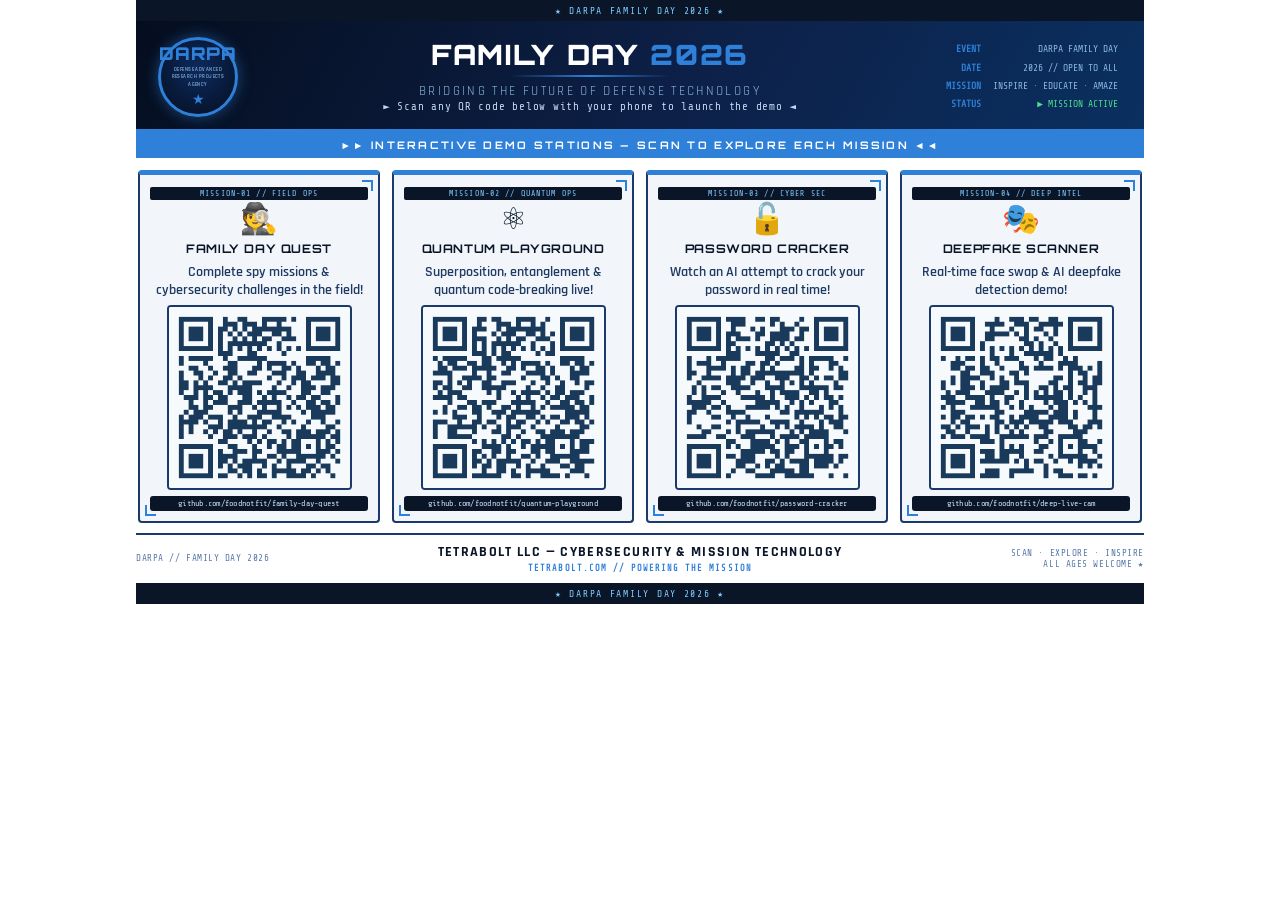
<file: family-day-qr.html>
<!DOCTYPE html>
<html lang="en">
<head>
  <meta charset="UTF-8">
  <title>DARPA Family Day 2026 — Mission Demos</title>
  <style>
    @import url('https://fonts.googleapis.com/css2?family=Share+Tech+Mono&family=Orbitron:wght@700;900&family=Rajdhani:wght@500;600;700&display=swap');

    @page { size: landscape; margin: 0.4in; }
    * { box-sizing: border-box; margin: 0; padding: 0; }

    body {
      font-family: 'Rajdhani', 'Segoe UI', Arial, sans-serif;
      background: #fff;
      color: #0a1628;
      max-width: 10.5in;
      margin: 0 auto;
    }

    .class-bar {
      background: #0a1628;
      color: #7ecbff;
      text-align: center;
      font-family: 'Share Tech Mono', monospace;
      font-size: 0.6rem;
      letter-spacing: 0.18em;
      padding: 5px 0;
      text-transform: uppercase;
    }

    header {
      background: linear-gradient(120deg, #050e1f 0%, #0d2048 55%, #0a3060 100%);
      color: #fff;
      padding: 16px 22px 12px;
      display: flex;
      align-items: center;
      justify-content: space-between;
      border-bottom: 3px solid #2e80d8;
    }

    .darpa-seal {
      width: 80px;
      height: 80px;
      border-radius: 50%;
      border: 3px solid #2e80d8;
      background: radial-gradient(circle at 50% 40%, #0d2a5e, #050e1f);
      display: flex;
      flex-direction: column;
      align-items: center;
      justify-content: center;
      flex-shrink: 0;
      box-shadow: 0 0 14px rgba(46,128,216,0.5);
    }
    .darpa-seal .seal-main {
      font-family: 'Orbitron', sans-serif;
      font-weight: 900;
      font-size: 1.1rem;
      color: #2e80d8;
      letter-spacing: 0.04em;
      line-height: 1;
    }
    .darpa-seal .seal-sub {
      font-size: 0.32rem;
      color: #8ab8e0;
      text-transform: uppercase;
      letter-spacing: 0.09em;
      text-align: center;
      margin-top: 3px;
      font-family: 'Rajdhani', sans-serif;
      font-weight: 600;
      line-height: 1.5;
    }
    .darpa-seal .seal-star {
      font-size: 0.85rem;
      color: #2e80d8;
      margin-top: 2px;
    }

    .header-center {
      text-align: center;
      flex: 1;
      padding: 0 20px;
    }
    .header-center h1 {
      font-family: 'Orbitron', sans-serif;
      font-weight: 900;
      font-size: 1.75rem;
      text-transform: uppercase;
      letter-spacing: 0.06em;
      color: #fff;
      line-height: 1;
    }
    .header-center h1 span { color: #2e80d8; }
    .header-center .tagline {
      font-family: 'Rajdhani', sans-serif;
      font-size: 0.82rem;
      color: #8ab8e0;
      letter-spacing: 0.18em;
      text-transform: uppercase;
      margin-top: 5px;
    }
    .header-center .hdivider {
      width: 160px;
      height: 2px;
      background: linear-gradient(90deg, transparent, #2e80d8, transparent);
      margin: 6px auto;
    }
    .header-center .instruction {
      font-family: 'Share Tech Mono', monospace;
      font-size: 0.68rem;
      color: #c0d8f0;
      letter-spacing: 0.07em;
    }

    .header-right {
      text-align: right;
      flex-shrink: 0;
    }
    .header-right table {
      border-collapse: collapse;
      font-family: 'Share Tech Mono', monospace;
      font-size: 0.6rem;
      color: #8ab8e0;
    }
    .header-right td { padding: 2px 4px; line-height: 1.5; }
    .header-right td:first-child {
      color: #2e80d8;
      text-align: right;
      padding-right: 8px;
      font-weight: bold;
    }
    .status-active { color: #4cdd90 !important; }

    .mission-strip {
      background: #2e80d8;
      color: #fff;
      text-align: center;
      font-family: 'Orbitron', sans-serif;
      font-size: 0.65rem;
      font-weight: 700;
      letter-spacing: 0.22em;
      padding: 6px 0;
      text-transform: uppercase;
      margin-bottom: 12px;
    }

    .grid {
      display: grid;
      grid-template-columns: repeat(4, 1fr);
      gap: 12px;
      padding: 0 2px;
    }

    .card {
      border: 2px solid #1b3a6b;
      border-top: 5px solid #2e80d8;
      border-radius: 4px;
      padding: 12px 10px 10px;
      text-align: center;
      background: #f2f6fb;
      display: flex;
      flex-direction: column;
      align-items: center;
      gap: 6px;
      page-break-inside: avoid;
      position: relative;
    }
    .card::before {
      content: '';
      position: absolute;
      top: 5px; right: 5px;
      width: 9px; height: 9px;
      border-top: 2px solid #2e80d8;
      border-right: 2px solid #2e80d8;
    }
    .card::after {
      content: '';
      position: absolute;
      bottom: 5px; left: 5px;
      width: 9px; height: 9px;
      border-bottom: 2px solid #2e80d8;
      border-left: 2px solid #2e80d8;
    }

    .mission-tag {
      font-family: 'Share Tech Mono', monospace;
      font-size: 0.5rem;
      color: #7ecbff;
      letter-spacing: 0.14em;
      text-transform: uppercase;
      background: #0a1628;
      padding: 2px 8px;
      border-radius: 2px;
      align-self: stretch;
    }
    .card-icon { font-size: 1.9rem; line-height: 1; }
    .card h2 {
      font-family: 'Orbitron', sans-serif;
      font-size: 0.74rem;
      color: #0a1628;
      font-weight: 700;
      text-transform: uppercase;
      letter-spacing: 0.05em;
      line-height: 1.2;
    }
    .card p {
      font-family: 'Rajdhani', sans-serif;
      font-size: 0.85rem;
      color: #1e3a62;
      line-height: 1.35;
      font-weight: 600;
    }
    .card img {
      border-radius: 4px;
      border: 2px solid #1b3a6b;
      display: block;
    }
    .url {
      font-family: 'Share Tech Mono', monospace;
      font-size: 0.52rem;
      color: #c8dff5;
      background: #0a1628;
      border-radius: 3px;
      padding: 3px 6px;
      width: 100%;
      word-break: break-all;
      letter-spacing: 0.03em;
    }

    footer {
      margin-top: 10px;
      padding-top: 8px;
      border-top: 2px solid #1b3a6b;
      display: flex;
      justify-content: space-between;
      align-items: center;
    }
    .footer-col {
      font-family: 'Share Tech Mono', monospace;
      font-size: 0.58rem;
      color: #5a7aaa;
      letter-spacing: 0.06em;
    }
    .footer-center {
      text-align: center;
      font-family: 'Rajdhani', sans-serif;
      font-weight: 700;
      font-size: 0.85rem;
      color: #0a1628;
      letter-spacing: 0.1em;
      text-transform: uppercase;
    }
    .footer-center .powered {
      font-family: 'Share Tech Mono', monospace;
      font-size: 0.54rem;
      color: #2e80d8;
      display: block;
      margin-top: 2px;
      letter-spacing: 0.12em;
    }
    .unclass-bar {
      background: #0a1628;
      color: #7ecbff;
      text-align: center;
      font-family: 'Share Tech Mono', monospace;
      font-size: 0.6rem;
      letter-spacing: 0.18em;
      padding: 5px 0;
      margin-top: 10px;
      text-transform: uppercase;
    }
  </style>
</head>
<body>

<div class="class-bar">&#9733; DARPA FAMILY DAY 2026 &#9733;</div>

<header>
  <div class="darpa-seal">
    <div class="seal-main">DARPA</div>
    <div class="seal-sub">Defense Advanced<br>Research Projects<br>Agency</div>
    <div class="seal-star">&#9733;</div>
  </div>

  <div class="header-center">
    <h1>Family Day <span>2026</span></h1>
    <div class="hdivider"></div>
    <div class="tagline">Bridging the Future of Defense Technology</div>
    <div class="instruction">&#9658; Scan any QR code below with your phone to launch the demo &#9668;</div>
  </div>

  <div class="header-right">
    <table>
      <tr><td>EVENT</td><td>DARPA FAMILY DAY</td></tr>
      <tr><td>DATE</td><td>2026 // OPEN TO ALL</td></tr>
      <tr><td>MISSION</td><td>INSPIRE &middot; EDUCATE &middot; AMAZE</td></tr>
      
      <tr><td>STATUS</td><td class="status-active">&#9654; MISSION ACTIVE</td></tr>
    </table>
  </div>
</header>

<div class="mission-strip">&#9658;&#9658; INTERACTIVE DEMO STATIONS &mdash; SCAN TO EXPLORE EACH MISSION &#9668;&#9668;</div>

<div class="grid">

  <div class="card">
    <div class="mission-tag">MISSION-01 // FIELD OPS</div>
    <span class="card-icon">&#128373;</span>
    <h2>Family Day Quest</h2>
    <p>Complete spy missions &amp; cybersecurity challenges in the field!</p>
    <img src="[data-uri]" alt="QR code for Family Day Quest" width="185" height="185">
    <div class="url">github.com/foodnotfit/family-day-quest</div>
  </div>

  <div class="card">
    <div class="mission-tag">MISSION-02 // QUANTUM OPS</div>
    <span class="card-icon">&#9883;</span>
    <h2>Quantum Playground</h2>
    <p>Superposition, entanglement &amp; quantum code-breaking live!</p>
    <img src="[data-uri]" alt="QR code for Quantum Playground" width="185" height="185">
    <div class="url">github.com/foodnotfit/quantum-playground</div>
  </div>

  <div class="card">
    <div class="mission-tag">MISSION-03 // CYBER SEC</div>
    <span class="card-icon">&#128275;</span>
    <h2>Password Cracker</h2>
    <p>Watch an AI attempt to crack your password in real time!</p>
    <img src="[data-uri]" alt="QR code for Password Cracker" width="185" height="185">
    <div class="url">github.com/foodnotfit/password-cracker</div>
  </div>

  <div class="card">
    <div class="mission-tag">MISSION-04 // DEEP INTEL</div>
    <span class="card-icon">&#127917;</span>
    <h2>Deepfake Scanner</h2>
    <p>Real-time face swap &amp; AI deepfake detection demo!</p>
    <img src="[data-uri]" alt="QR code for Deepfake Scanner" width="185" height="185">
    <div class="url">github.com/foodnotfit/deep-live-cam</div>
  </div>

</div>

<footer>
  <div class="footer-col">DARPA // FAMILY DAY 2026</div>
  <div class="footer-center">
    Tetrabolt LLC &mdash; Cybersecurity &amp; Mission Technology
    <span class="powered">tetrabolt.com // POWERING THE MISSION</span>
  </div>
  <div class="footer-col" style="text-align:right;">SCAN &middot; EXPLORE &middot; INSPIRE<br>ALL AGES WELCOME &#9733;</div>
</footer>

<div class="unclass-bar">&#9733; DARPA FAMILY DAY 2026 &#9733;</div>

</body>
</html>
</file>
